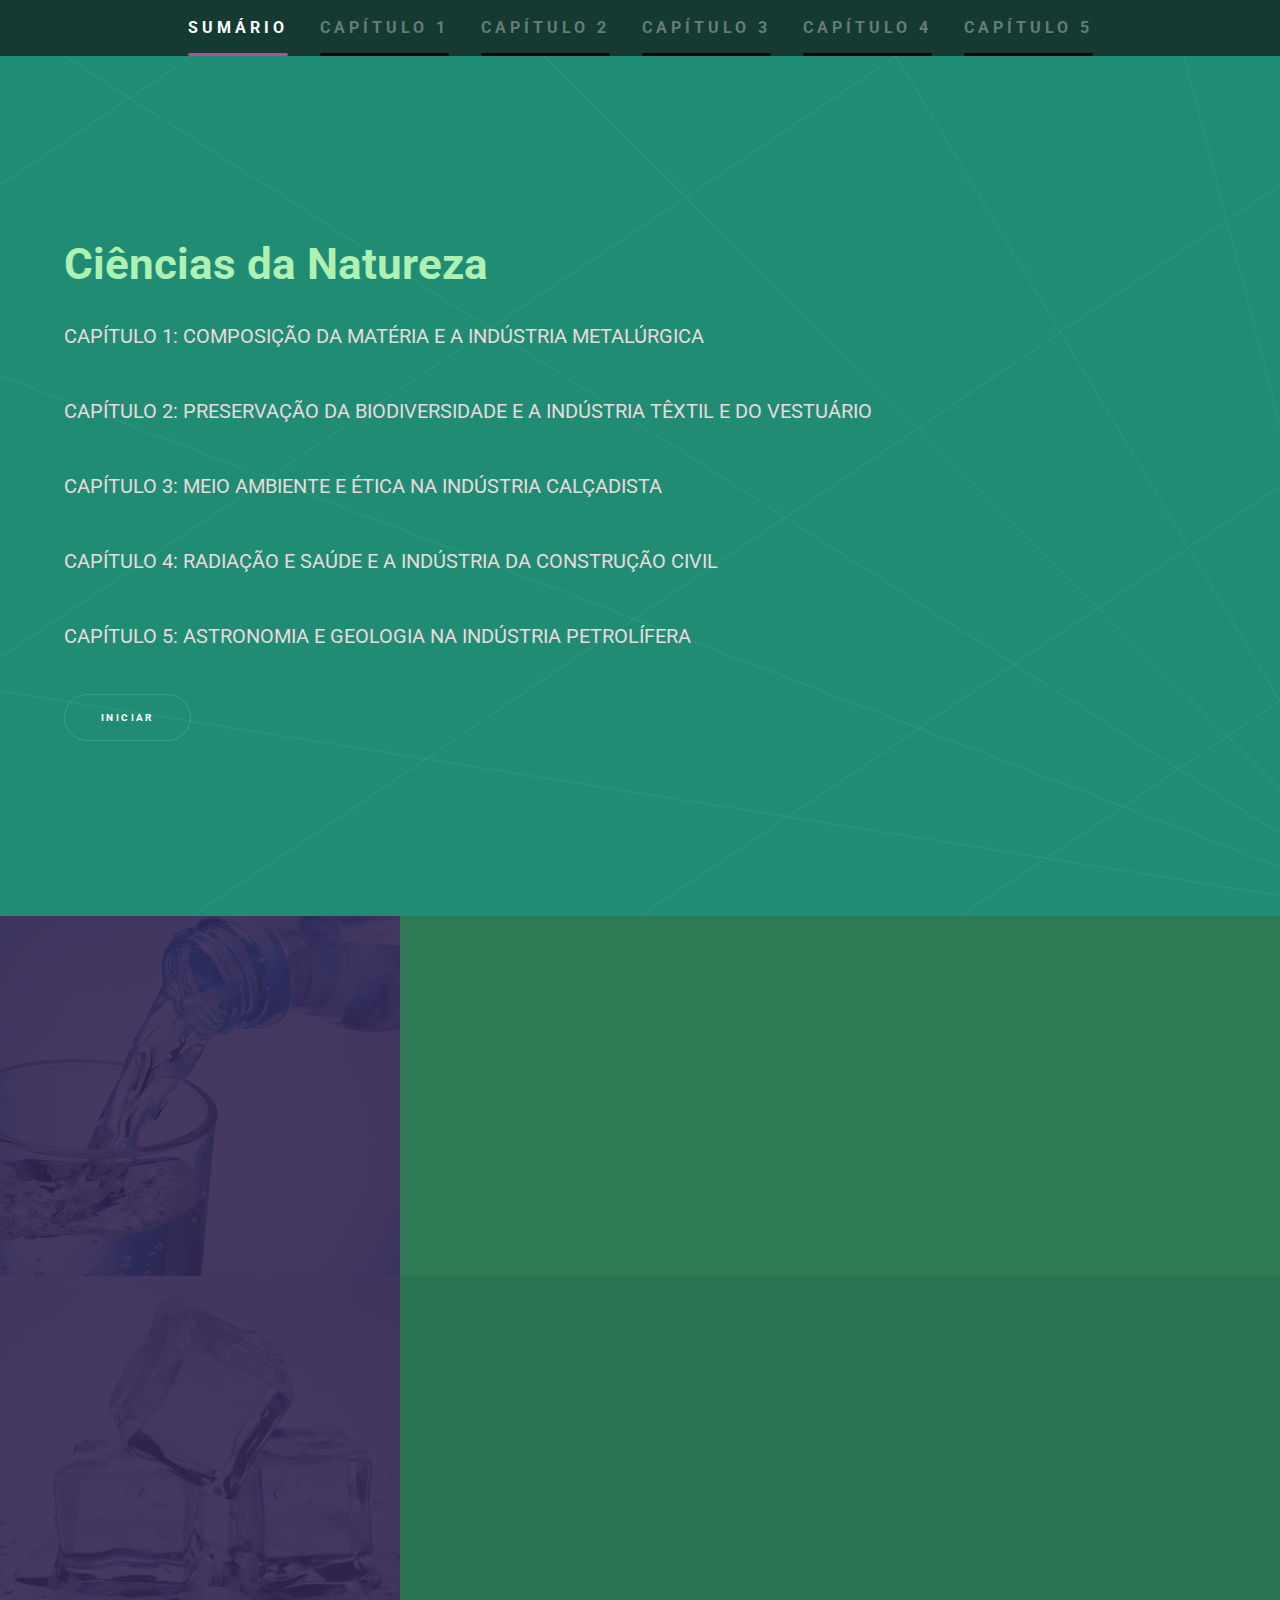
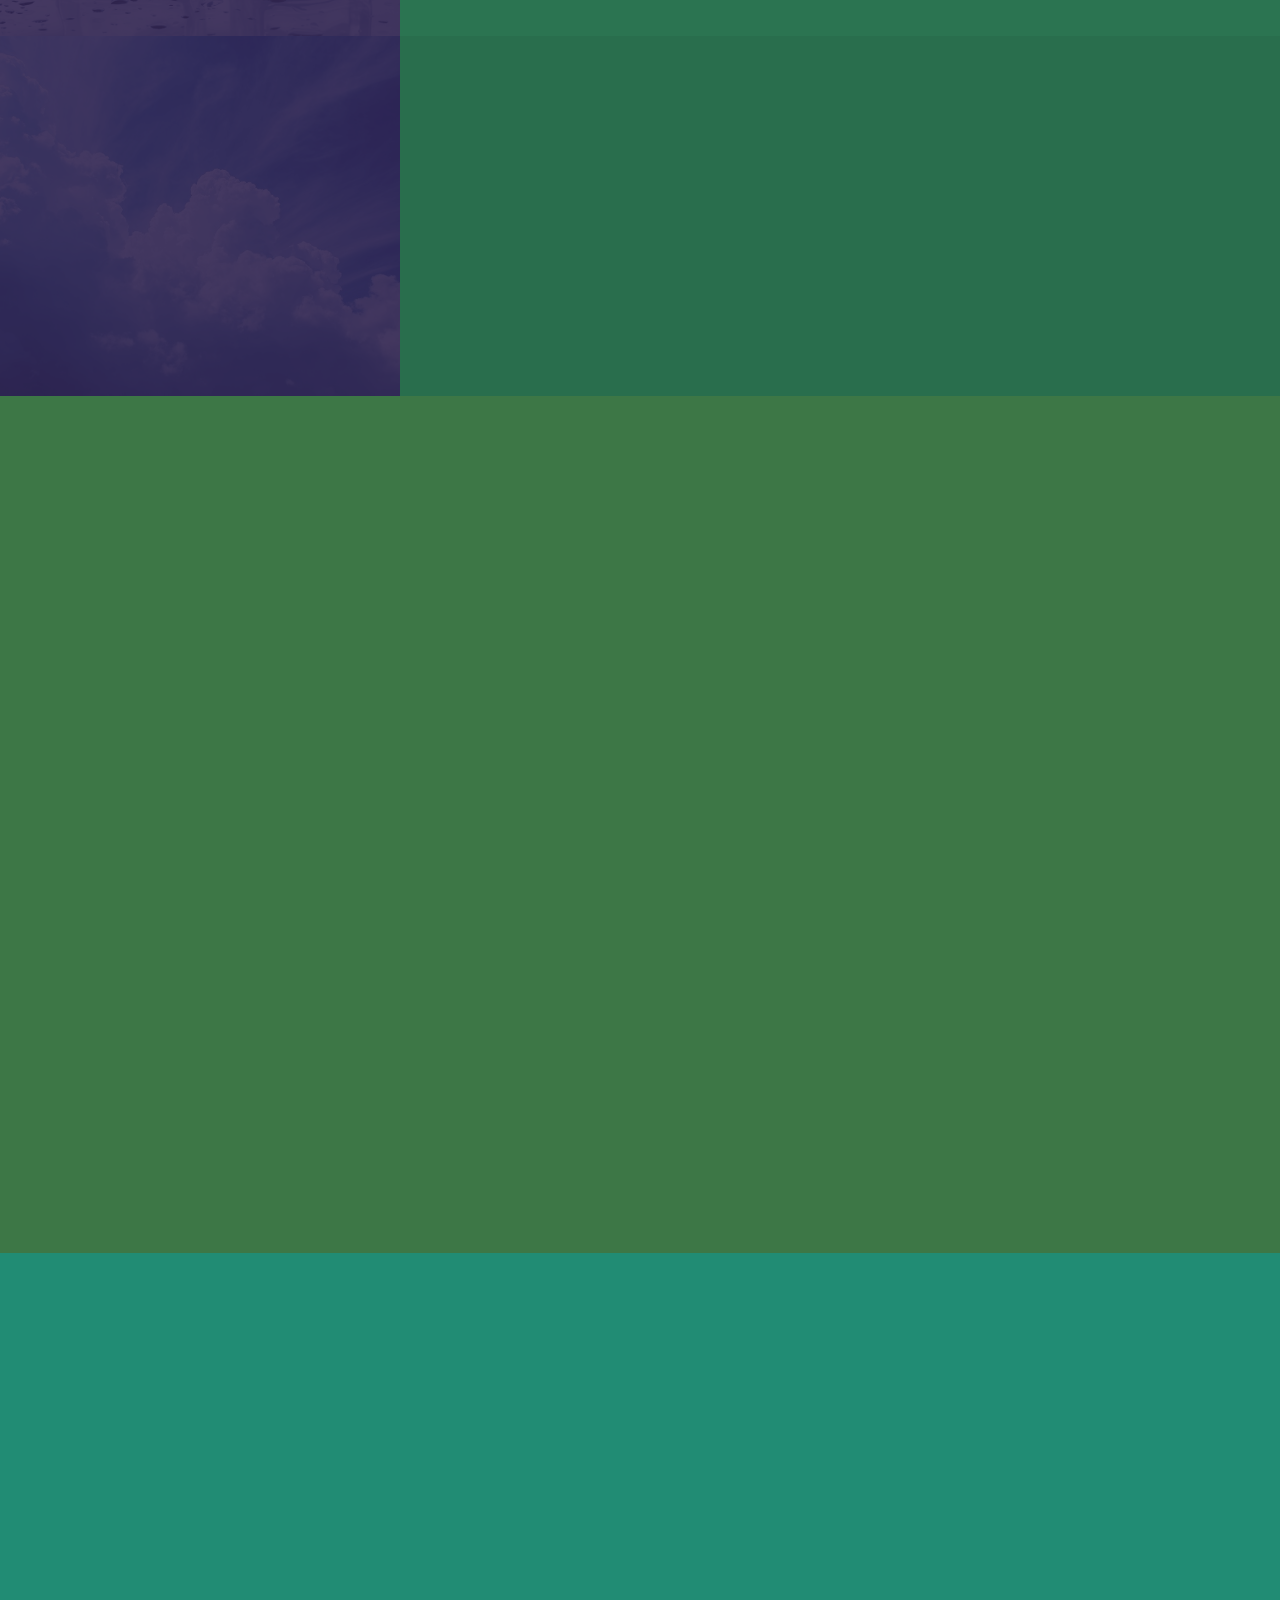
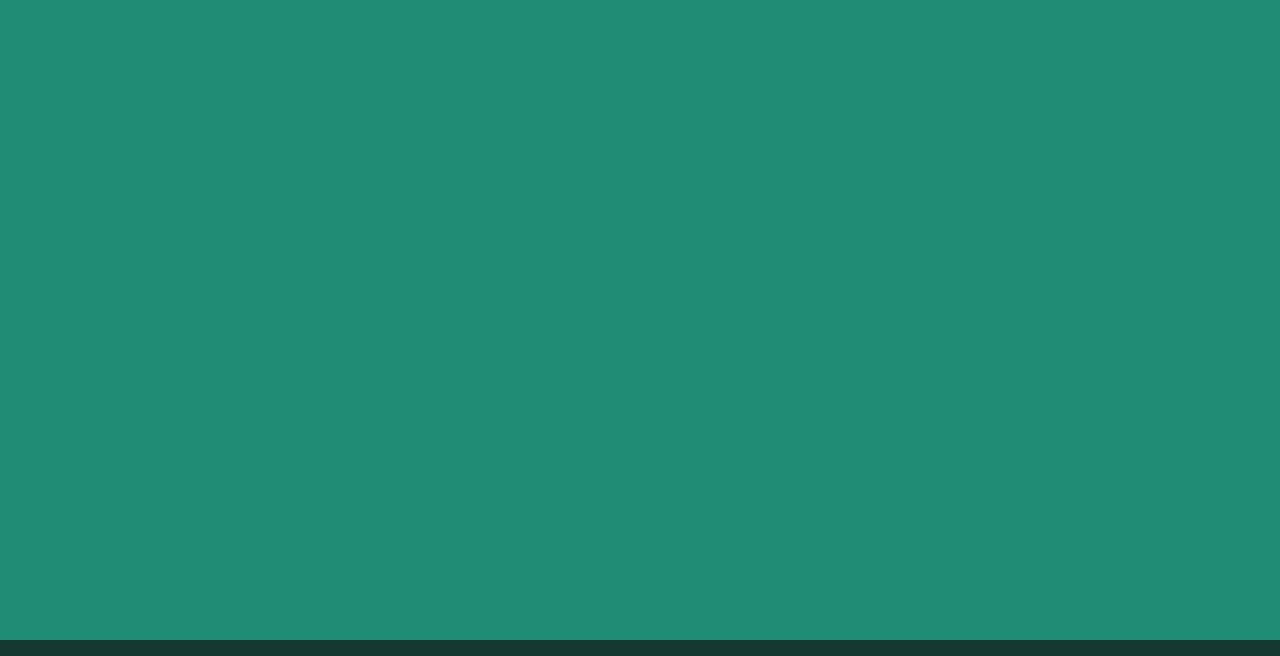
<file: index.html>
<!DOCTYPE html>

<html>

<head>
	<title>Ciências da Natureza</title>
	<meta charset="utf-8" />
	<meta name="viewport" content="width=device-width, initial-scale=1, user-scalable=no" />
	<link rel="stylesheet" href="assets/css/main.css" />
	<link href="https://fonts.googleapis.com/css2?family=Roboto:wght@500&display=swap" rel="stylesheet">


	<noscript>
		<link rel="stylesheet" href="assets/css/noscript.css" /></noscript>
</head>

<body class="is-preload">
	<!-- Sidebar -->
	<section id="sidebar">
		<div class="inner">
			<nav>
				<ul>
					<li><a href="#intro" style="font-size: medium;">Sumário</a></li>
					<li><a href="#one" style="font-size: medium;">Capítulo 1</a></li>
					<li><a href="#two" style="font-size: medium;">Capítulo 2</a></li>
					<li><a href="#three" style="font-size: medium;">Capítulo 3</a></li>
					<li><a href="#four" style="font-size: medium;">Capítulo 4</a></li>
					<li><a href="#five" style="font-size: medium;">Capítulo 5</a></li>
				</ul>
			</nav>
		</div>
	</section>

	<!-- Wrapper -->
	<div id="wrapper">
		<!-- Intro -->
		<section id="intro" class="wrapper style1 fullscreen fade-up">
			<div class="inner">
				<h1 style="color: #aef1b3;">Ciências da Natureza</h1>
				<p>CAPÍTULO 1: COMPOSIÇÃO DA MATÉRIA E A INDÚSTRIA METALÚRGICA</p>
				<p>
					CAPÍTULO 2: PRESERVAÇÃO DA BIODIVERSIDADE E A INDÚSTRIA TÊXTIL E DO
					VESTUÁRIO
				</p>
				<p>CAPÍTULO 3: MEIO AMBIENTE E ÉTICA NA INDÚSTRIA CALÇADISTA</p>
				<p>CAPÍTULO 4: RADIAÇÃO E SAÚDE E A INDÚSTRIA DA CONSTRUÇÃO CIVIL</p>
				<p>CAPÍTULO 5: ASTRONOMIA E GEOLOGIA NA INDÚSTRIA PETROLÍFERA</p>
				<ul class="actions">
					<li><a href="#one" class="button scrolly">Iniciar</a></li>
				</ul>
			</div>
		</section>

		<!-- One -->
		<section id="one" class="wrapper style2 spotlights">
			<section>
				<a href="#" class="image"><img src="images/pic01.jpg" alt="" data-position="center center" /></a>
				<div class="content">
					<div class="inner">
						<h2>Composição da matéria e a Indústria metalúrgica</h2>
						<p>
							A matéria é aquilo que existe, aquilo que forma as coisas e que
							pode ser observado como tal; é sempre constituída de partículas
							elementares com massa não-nula (como os átomos, e em escala
							menor, os prótons, nêutrons e elétrons).
						</p>
						<ul class="actions">
							<li><a href="generic.html" class="button">Ir para</a></li>
						</ul>
					</div>
				</div>
			</section>
			<section>
				<a href="#" class="image"><img src="images/pic02.jpg" alt="" data-position="top center" /></a>
				<div class="content">
					<div class="inner">
						<h2>Propriedades da Matéria</h2>
						<p>
							Tem oito propriedades gerais, isto é, oito características comuns a toda
							e qualquer porção de matéria: inércia, massa, extensão, impenetrabilidade,
							compressibilidade, elasticidade, divisibilidade e descontinuidade
						</p>
						<ul class="actions">
							<li><a href="generic.html" class="button">Ir para</a></li>
						</ul>
					</div>
				</div>
			</section>
			<section>
				<a href="#" class="image"><img src="images/pic03.jpg" alt="" data-position="25% 25%" /></a>
				<div class="content">
					<div class="inner">
						<h2>Inércia</h2>
						<p>
							A matéria conserva seu estado de repouso ou de movimento, a menos
							que uma força aja sobre ela. No jogo de sinuca, por exemplo, a bola só entra

							2
							em movimento quando impulsionada pelo jogador, e demora algum tempo até
							parar de novo.
						</p>
						<ul class="actions">
							<li><a href="generic.html" class="button">Ir para</a></li>
						</ul>
					</div>
				</div>
			</section>
		</section>

		<!-- Two -->
		<section id="two" class="wrapper style3 fade-up">
			<div class="inner">
				<h2>Capítulo 2: Preservação da Biodiversidade e a Indústria
					Têxtil e do vestuário</h2>
				<p><strong>Contextualizando</strong>
					A definição mais conhecida de biodiversidade foi definida pela
					Convenção sobre a Diversidade Biológica, assinada no Brasil, durante a Rio-
					92. Assim, a biodiversidade significa:
					&quot;a variabilidade de organismos vivos de todas as origens;
					compreendendo, dentre outros, os ecossistemas terrestres, marinhos e outros
					ecossistemas aquáticos e os complexos ecológicos de que fazem parte;
					compreendendo ainda a diversidade dentro de espécies, entre espécies e de
					ecossistemas&quot;.
					Todos os seres vivos estabelecem algum tipo de relação: habitat,
					alimentação, reprodução, proteção, etc.
					Importância: é essencial por garantir inúmeros processos naturais, tais
					como a reciclagem de nutrientes, manutenção de recursos hídricos e controle
					biológico de populações, sendo, portanto, fundamental para o equilíbrio dos
					ecossistemas.
				</p>
				<div class="features">
					<section>
						<span class="icon solid major fa-atom"></span>
						<h3>O valor da biodiversidade</h3>
						<p>
							Valor econômico: A biodiversidade oferece a matéria-prima para as
							indústrias, medicamentos e materiais de construção e uso doméstico, entre
							outros.
						</p>
					</section>
					<section>
						<span class="icon solid major fa-atom"></span>
						<h3>O valor ecológico</h3>
						<p>
							Manutenção do ciclo da água, proteção do solo,
							fertilidade do solo, reciclagem de nutrientes e fotossíntese
						</p>
					</section>
					<section>
						<span class="icon solid major fa-atom"></span>
						<h3>Valor ético e patrimonial</h3>
						<p>
							Dever do homem de respeitar as outras formas
							de vida.
						</p>
					</section>
					<section>
						<span class="icon solid major fa-atom"></span>
						<h3>PRATICANDO...REFLEXÃO E AÇÃO</h3>
						<p>
							<!-- Phasellus convallis elit id ullam corper amet et pulvinar. Duis
							aliquam turpis mauris, sed ultricies erat dapibus. -->
						</p>
					</section>
					<!-- <section>
						<span class="icon solid major fa-atom"></span>
						<h3>Urna quis bibendum</h3>
						<p>
							Phasellus convallis elit id ullam corper amet et pulvinar. Duis
							aliquam turpis mauris, sed ultricies erat dapibus.
						</p>
					</section>
					<section>
						<span class="icon solid major fa-atom"></span>
						<h3>Aliquam urna dapibus</h3>
						<p>
							Phasellus convallis elit id ullam corper amet et pulvinar. Duis
							aliquam turpis mauris, sed ultricies erat dapibus.
						</p>
					</section> -->
				</div>
				<ul class="actions">
					<li><a href="cap2.html" class="button">Ir para</a></li>
				</ul>
			</div>
		</section>

		<!-- Three -->
		<section id="three" class="wrapper style1 fade-up">
			<div class="inner">
				<h2>Capítulo 3: Meio Ambiente e ética na indústria calçadista</h2>
				<p>
					O crescimento populacional global desencadeou um aumento grande na
					produção industrial em larga escala. Diante disso, os recursos naturais vem
					sendo consumidos de forma desenfreada, causando grandes impactos nas
					populações animais e vegetais do planeta.
				</p>
				<ul class="actions">
					<li><a href="cap3.html" class="button">Ir para</a></li>
				</ul>
			</div>
		</section>
		<!-- Four -->
		<section id="four" class="wrapper style1 fade-up">
			<div class="inner">
				<h2>Capítulo 4: Radiação e saúde e a indústria da construção civil</h2>
				<p>
					<strong>CONTEXTUALIZANDO:</strong>
					Os fenômenos radioativos começaram a ser descobertos em 1896 pelo
					cientista francês Antoine Henri Becquerel (1852-1908). No entanto, as suas
					descobertas só foram possíveis graças aos estudos anteriores sobre os raios
					X.
				</p>
				<ul class="actions">
					<li><a href="cap4.html" class="button">Ir para</a></li>
				</ul>
			</div>
		</section>
		<!-- Five -->
		<section id="five" class="wrapper style1 fade-up">
			<div class="inner">
				<h2>Capítulo 5: Astronomia e geologia na indústria petrolífera</h2>
				<b>CONTEXTUALIZANDO</b>
				<p>
					Astronomia é a ciência que estuda o universo, numa tentativa de
					perceber a sua estrutura e evolução. A Geologia é a ciência que estuda a
					história e evolução do planeta Terra.
				</p>
				<ul class="actions">
					<li><a href="cap5.html" class="button">Ir para</a></li>
				</ul>
			</div>
		</section>
	</div>

	<!-- Scripts -->
	<script src="assets/js/jquery.min.js"></script>
	<script src="assets/js/jquery.scrollex.min.js"></script>
	<script src="assets/js/jquery.scrolly.min.js"></script>
	<script src="assets/js/browser.min.js"></script>
	<script src="assets/js/breakpoints.min.js"></script>
	<script src="assets/js/util.js"></script>
	<script src="assets/js/main.js"></script>
</body>

</html>
</file>
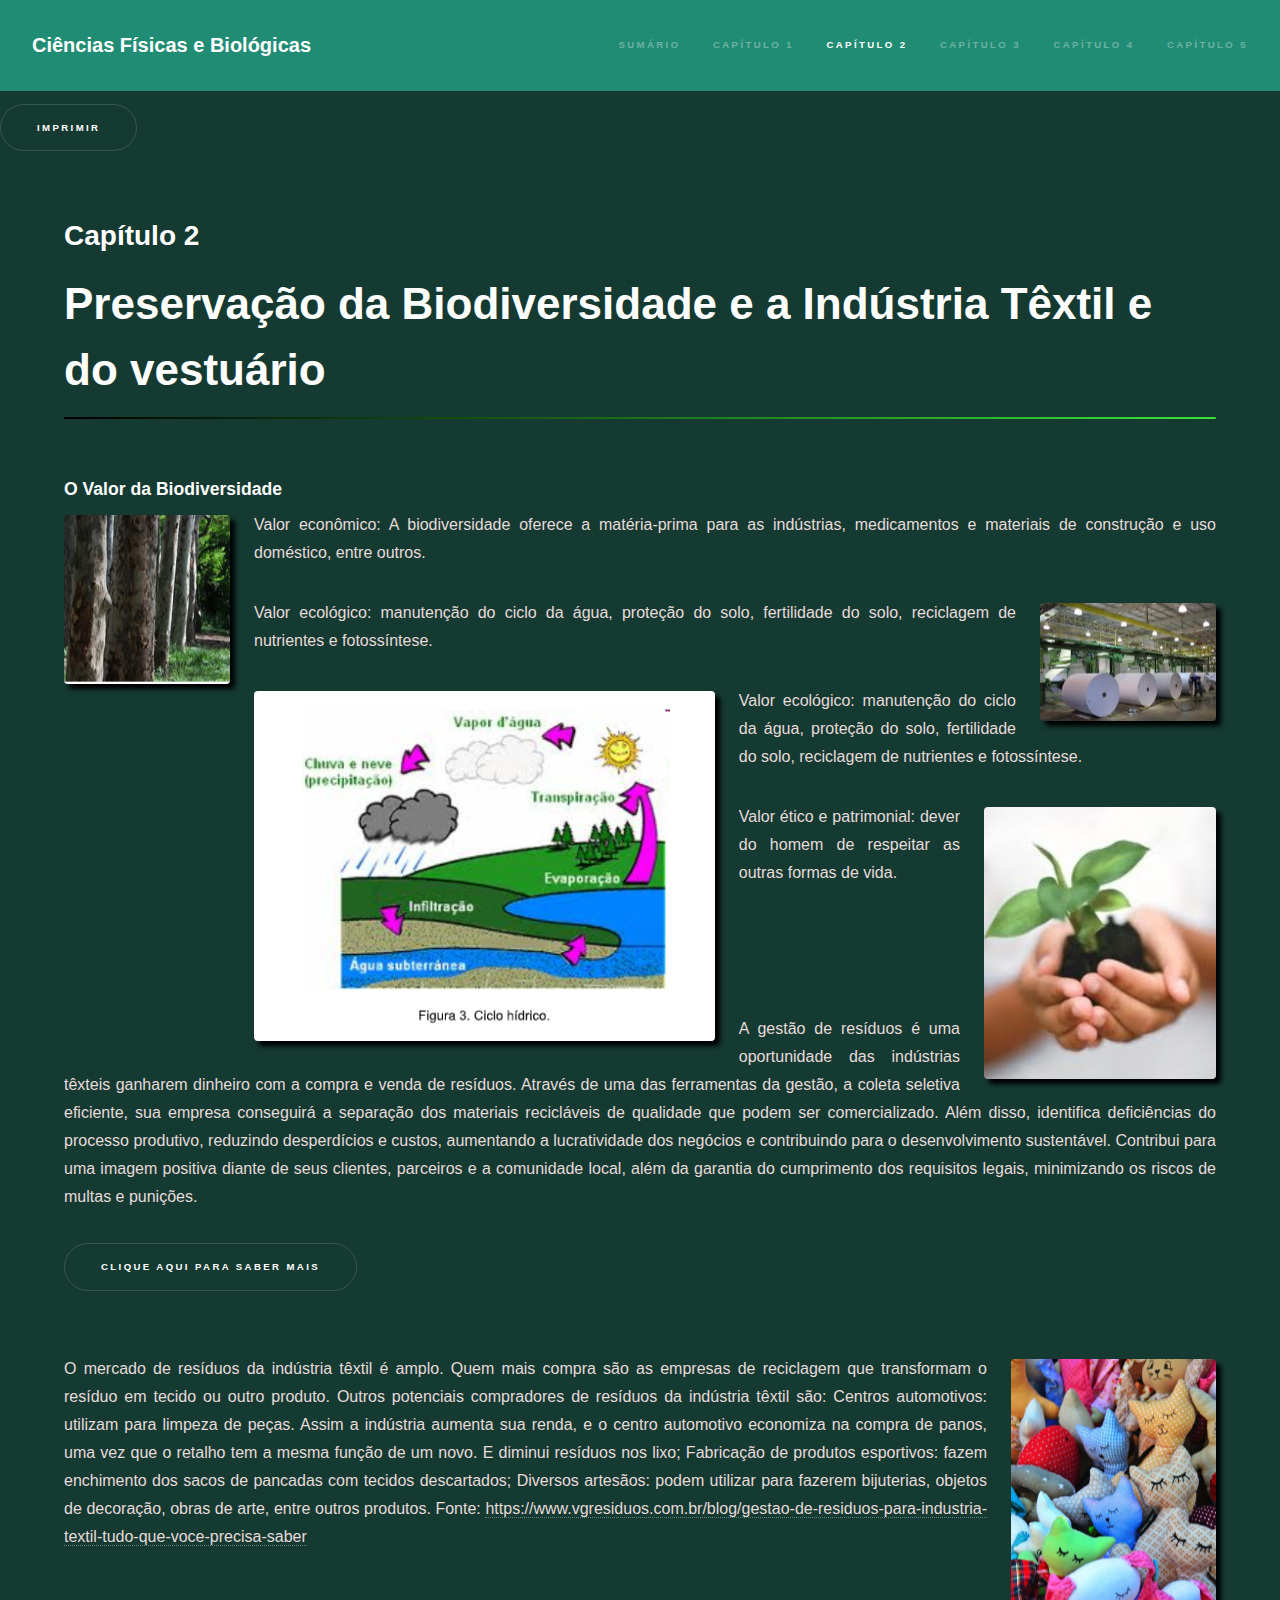
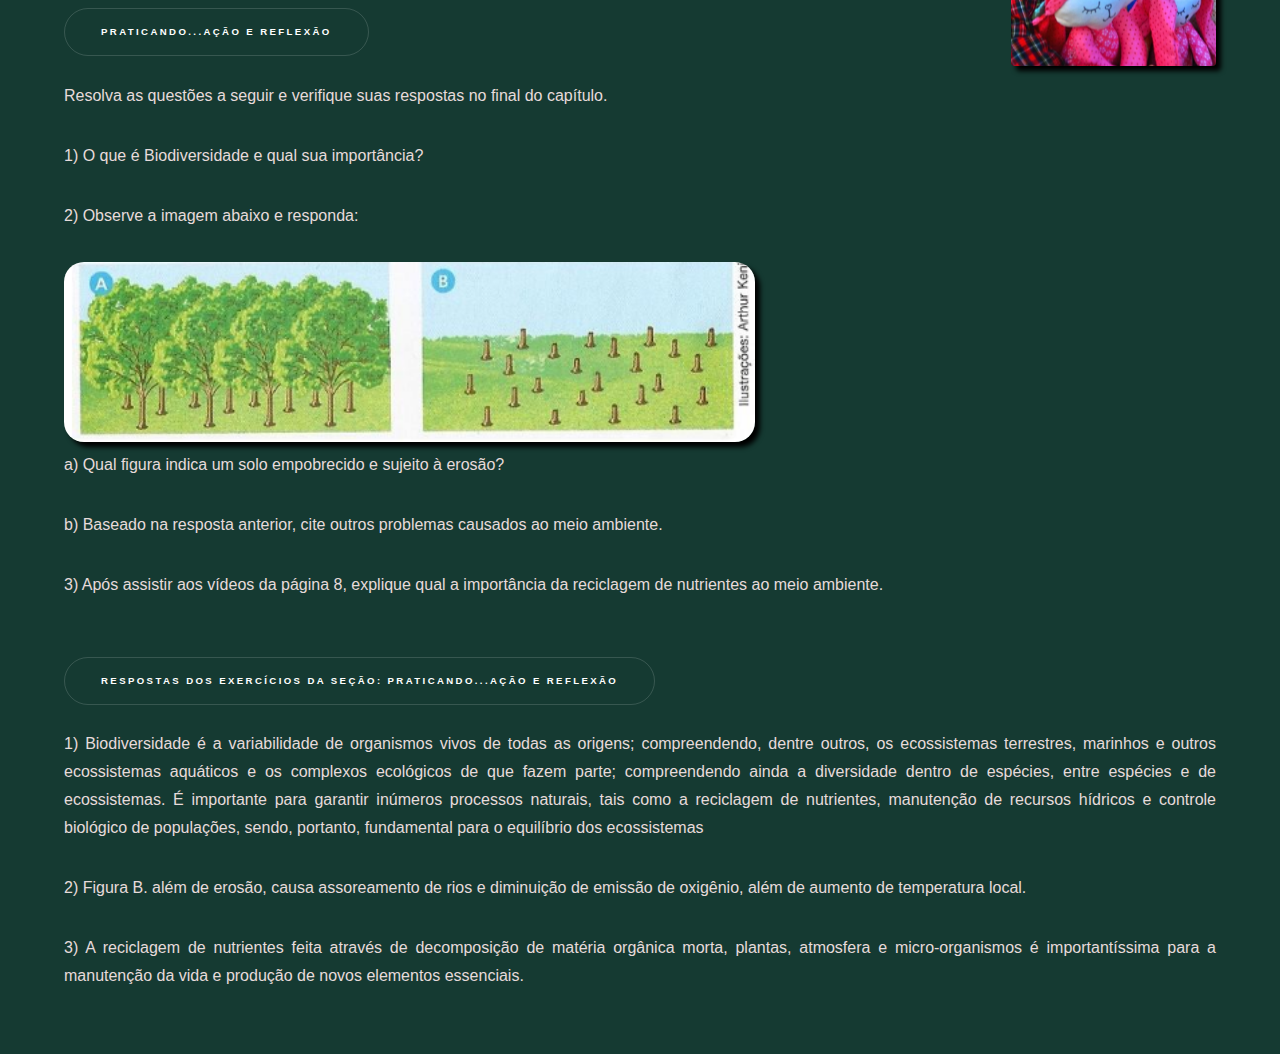
<file: cap2.html>
<!DOCTYPE HTML>
<!--
	Hyperspace by HTML5 UP
	html5up.net | @ajlkn
	Free for personal and commercial use under the CCA 3.0 license (html5up.net/license)
-->
<html>

<head>
	<title>Ciências da Natureza</title>
	<meta charset="utf-8" />
	<meta name="viewport" content="width=device-width, initial-scale=1, user-scalable=no" />
	<link rel="stylesheet" href="assets/css/main.css" />
	<noscript>
		<link rel="stylesheet" href="assets/css/noscript.css" /></noscript>
</head>

<body class="is-preload">

	<!-- Header -->
	<header id="header">
		<a href="index.html" class="title">Ciências Físicas e Biológicas</a>
		<nav>
			<ul>
				<li><a href="index.html">Sumário</a></li>
				<li><a href="generic.html">Capítulo 1</a></li>
				<li><a href="cap2.html" class="active">Capítulo 2</a></li>
				<li><a href="cap3.html">Capítulo 3</a></li>
				<li><a href="cap4.html">Capítulo 4</a></li>
				<li><a href="cap5.html">Capítulo 5</a></li>
			</ul>
		</nav>
	</header>

	<!-- Wrapper -->
	<div id="wrapper">
		<input type="button" style="margin-top: 1vw;" value="Imprimir" onClick="window.print()" />
		<!-- Main -->
		<section id="main" class="wrapper">
			<div class="inner">
				<h2>Capítulo 2</h2>
				<h1 class="major">Preservação da Biodiversidade e a Indústria
					Têxtil e do vestuário</h1>


				<h3>O Valor da Biodiversidade
				</h3>
				<p><span class="image left"><img src="images/Sem título.png"
							alt="Figuras 1 e 2. Fabricação do Papel" /></span>Valor econômico: A
					biodiversidade oferece a matéria-prima para as
					indústrias, medicamentos e materiais de construção e uso doméstico, entre
					outros.</p>
				<p><span class="image right"><img src="images/Sem título2.png"
							alt="Figuras 1 e 2. Fabricação do Papel" /></span>Valor ecológico: manutenção do ciclo da
					água, proteção do solo,
					fertilidade do solo, reciclagem de nutrientes e fotossíntese.</p>
				<p><span class="image left"><img src="images/Sem título3.png"
							alt="Figuras 1 e 2. Fabricação do Papel" /></span>Valor ecológico: manutenção do ciclo da
					água, proteção do solo,
					fertilidade do solo, reciclagem de nutrientes e fotossíntese.</p>
				<p><span class="image right"><img src="images/Sem título4.png"
							alt="Figuras 1 e 2. Fabricação do Papel" /></span>Valor ético e patrimonial: dever do homem
					de respeitar as outras formas
					de vida.</p>
				<div style="margin-top: 10vw;">


				</div>
				<p>A gestão de resíduos é uma oportunidade das indústrias têxteis
					ganharem dinheiro com a compra e venda de resíduos.


					Através de uma das ferramentas da gestão, a coleta seletiva eficiente,
					sua empresa conseguirá a separação dos materiais recicláveis de qualidade
					que podem ser comercializado.
					Além disso, identifica deficiências do processo produtivo, reduzindo
					desperdícios e custos, aumentando a lucratividade dos negócios e contribuindo
					para o desenvolvimento sustentável.
					Contribui para uma imagem positiva diante de seus clientes, parceiros e
					a comunidade local, além da garantia do cumprimento dos requisitos legais,
					minimizando os riscos de multas e punições.</p>
				<a type="button" class="button"
					href="https://www.vgresiduos.com.br/blog/gestao-de-residuos-para-industria-textil-tudo-que-voce-precisa-saber/">Clique
					aqui para saber mais</a>

				<div style="margin-top: 5vw;">

					<p><span class="image right"><img src="images/Sem título5.png" alt="Figura 10. Confecção de bonecas de
								pano com retalhos." /></span></p>
					<p>
						O mercado de resíduos da indústria têxtil é amplo. Quem mais compra
						são as empresas de reciclagem que transformam o resíduo em tecido ou outro
						produto.
						Outros potenciais compradores de resíduos da indústria têxtil são:
						Centros automotivos: utilizam para limpeza de peças. Assim a indústria
						aumenta sua renda, e o centro automotivo economiza na compra de panos,
						uma vez que o retalho tem a mesma função de um novo. E diminui resíduos
						nos lixo; Fabricação de produtos esportivos: fazem enchimento dos sacos de
						pancadas com tecidos descartados;
						Diversos artesãos: podem utilizar para fazerem bijuterias, objetos de
						decoração, obras de arte, entre outros produtos.
						Fonte:
						<a
							href="https://www.vgresiduos.com.br/blog/gestao-de-residuos-para-industria-textil-tudo-que-voce-precisa-saber">https://www.vgresiduos.com.br/blog/gestao-de-residuos-para-industria-textil-tudo-que-voce-precisa-saber</a>
					</p>
				</div>
				<button style="margin-top: 2vw;">PRATICANDO...AÇÃO E REFLEXÃO</button>
				<div style="margin-top: 2vw;">
					<p>Resolva as questões a seguir e verifique suas respostas no final do
						capítulo.</p>
					<p>1) O que é Biodiversidade e qual sua importância?</p>
					<p>2) Observe a imagem abaixo e responda:</p>
					<img style="width: 60%;" src="images/Sem título6.png" alt="">
					<p>a) Qual figura indica um solo empobrecido e sujeito à erosão?</p>
					<p>b) Baseado na resposta anterior, cite outros problemas causados ao meio ambiente.</p>
					<p>3) Após assistir aos vídeos da página 8, explique qual a importância da
						reciclagem de nutrientes ao meio ambiente.</p>
				</div>

				<div>
					<button style="margin-top: 2vw; margin-bottom: 2vw; ">RESPOSTAS DOS EXERCÍCIOS DA SEÇÃO:
						PRATICANDO...AÇÃO
						E REFLEXÃO</button>

					<p>1) Biodiversidade é a variabilidade de organismos vivos de todas as
						origens; compreendendo, dentre outros, os ecossistemas terrestres, marinhos
						e outros ecossistemas aquáticos e os complexos ecológicos de que fazem
						parte; compreendendo ainda a diversidade dentro de espécies, entre espécies
						e de ecossistemas. É importante para garantir inúmeros processos naturais,
						tais como a reciclagem de nutrientes, manutenção de recursos hídricos e
						controle biológico de populações, sendo, portanto, fundamental para o
						equilíbrio dos ecossistemas</p>
					<p>2) Figura B. além de erosão, causa assoreamento de rios e diminuição
						de emissão de oxigênio, além de aumento de temperatura local.</p>
					<p>3) A reciclagem de nutrientes feita através de decomposição de matéria
						orgânica morta, plantas, atmosfera e micro-organismos é importantíssima para
						a manutenção da vida e produção de novos elementos essenciais.</p>


				</div>
		</section>

	</div>
	</section>

	</div>

	<!-- Scripts -->
	<script src="assets/js/jquery.min.js"></script>
	<script src="assets/js/jquery.scrollex.min.js"></script>
	<script src="assets/js/jquery.scrolly.min.js"></script>
	<script src="assets/js/browser.min.js"></script>
	<script src="assets/js/breakpoints.min.js"></script>
	<script src="assets/js/util.js"></script>
	<script src="assets/js/main.js"></script>

</body>

</html>
</file>
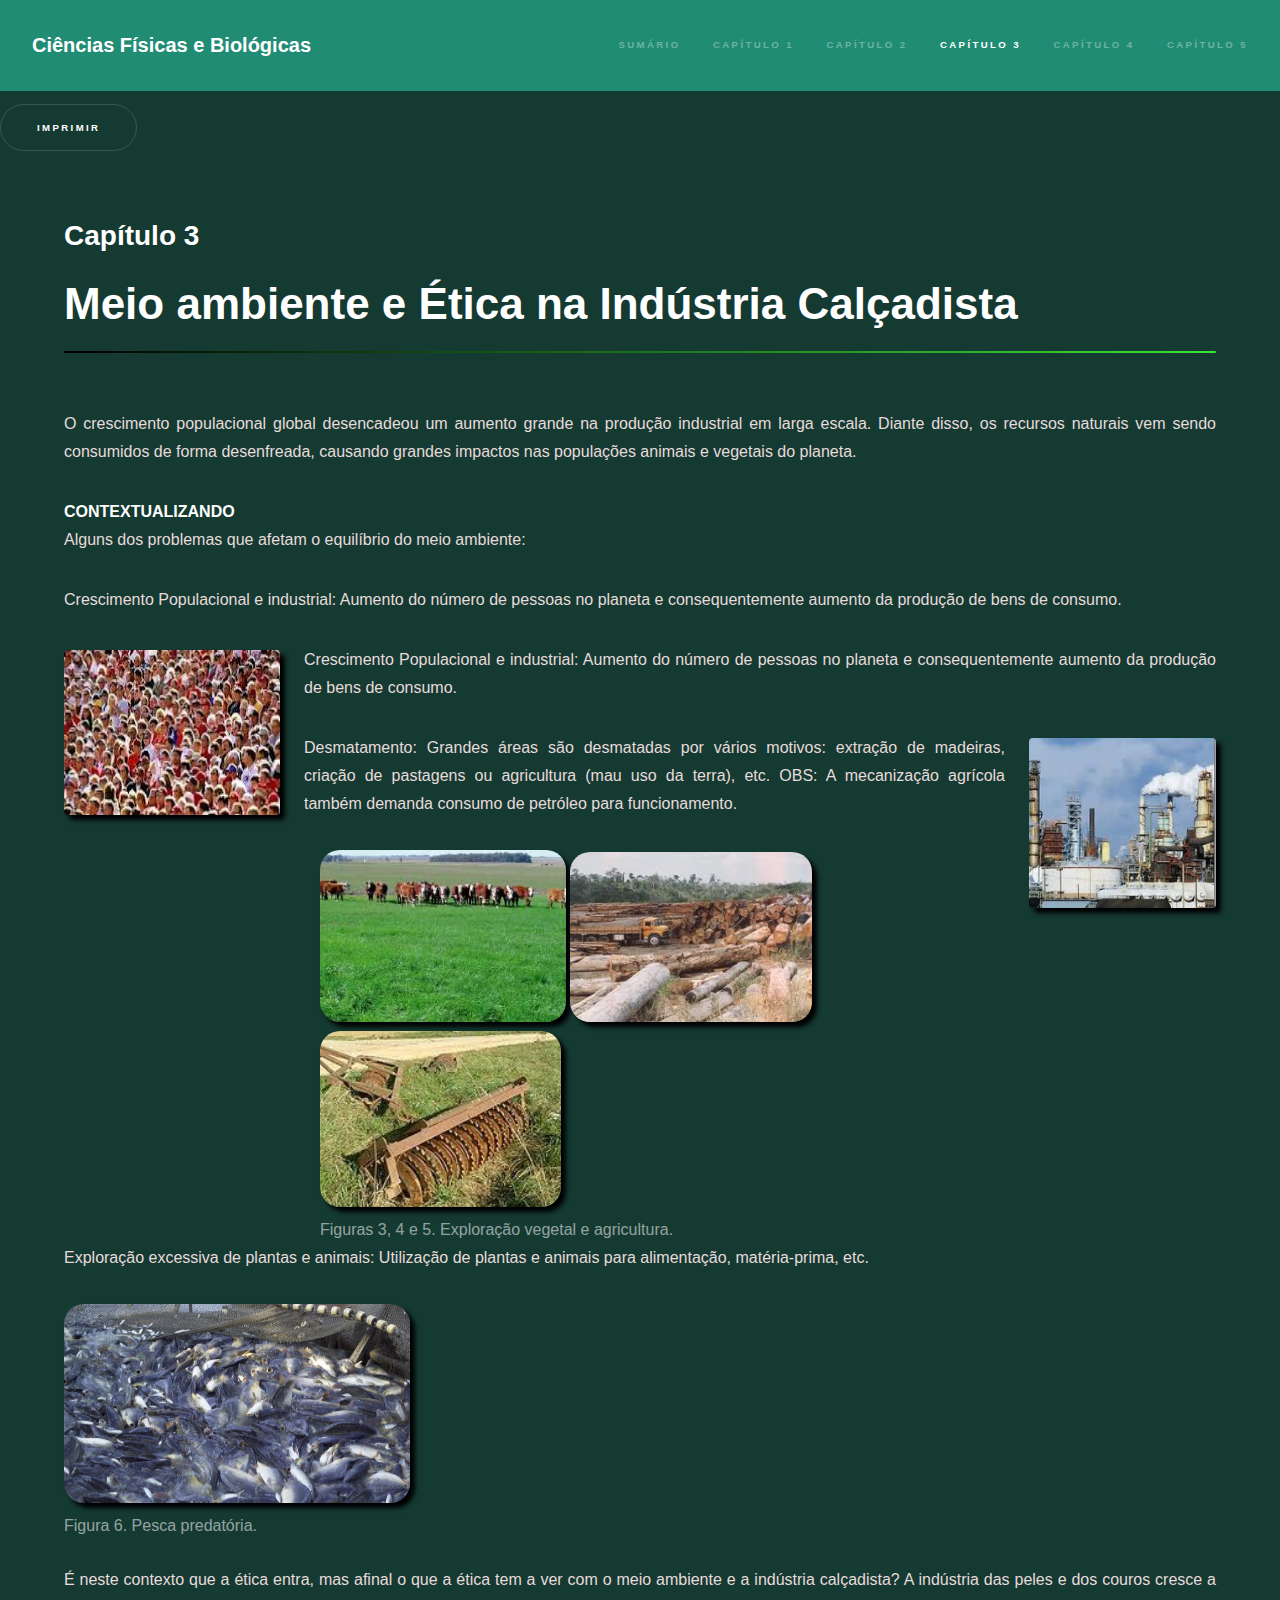
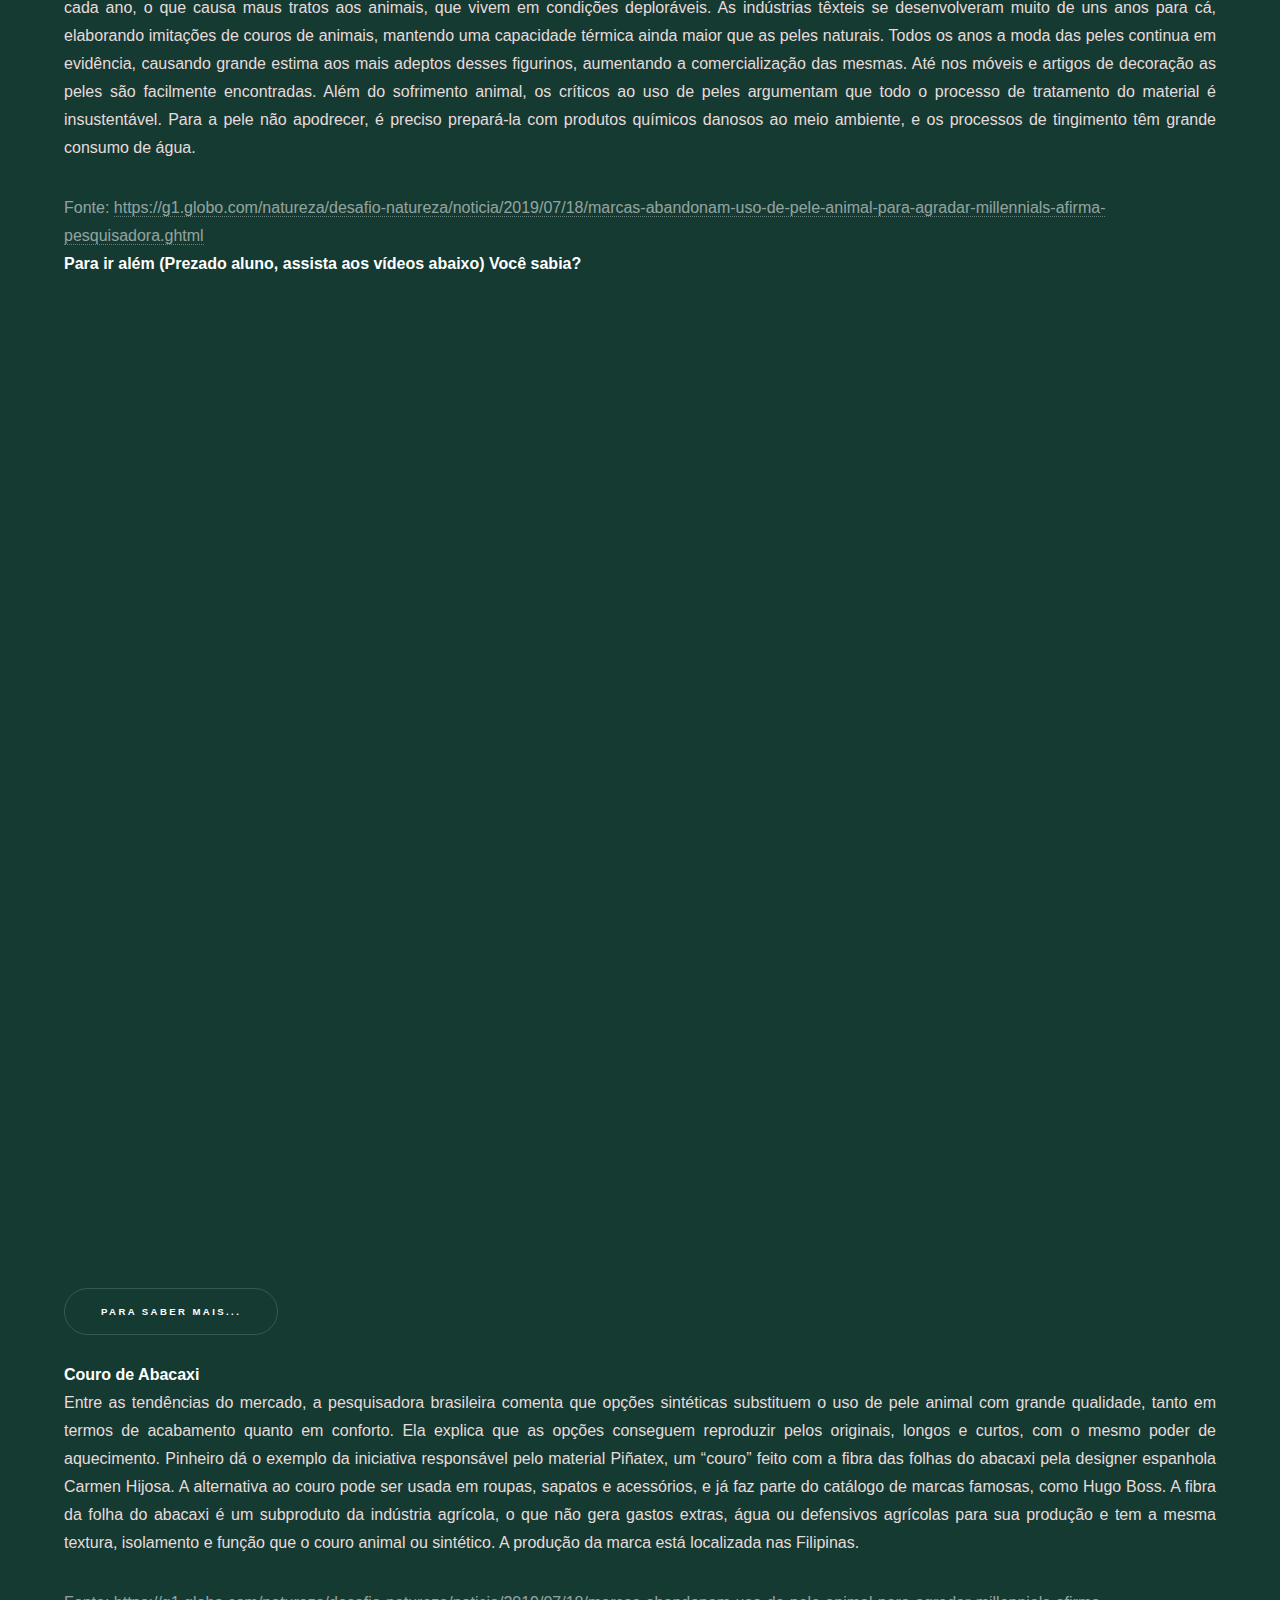
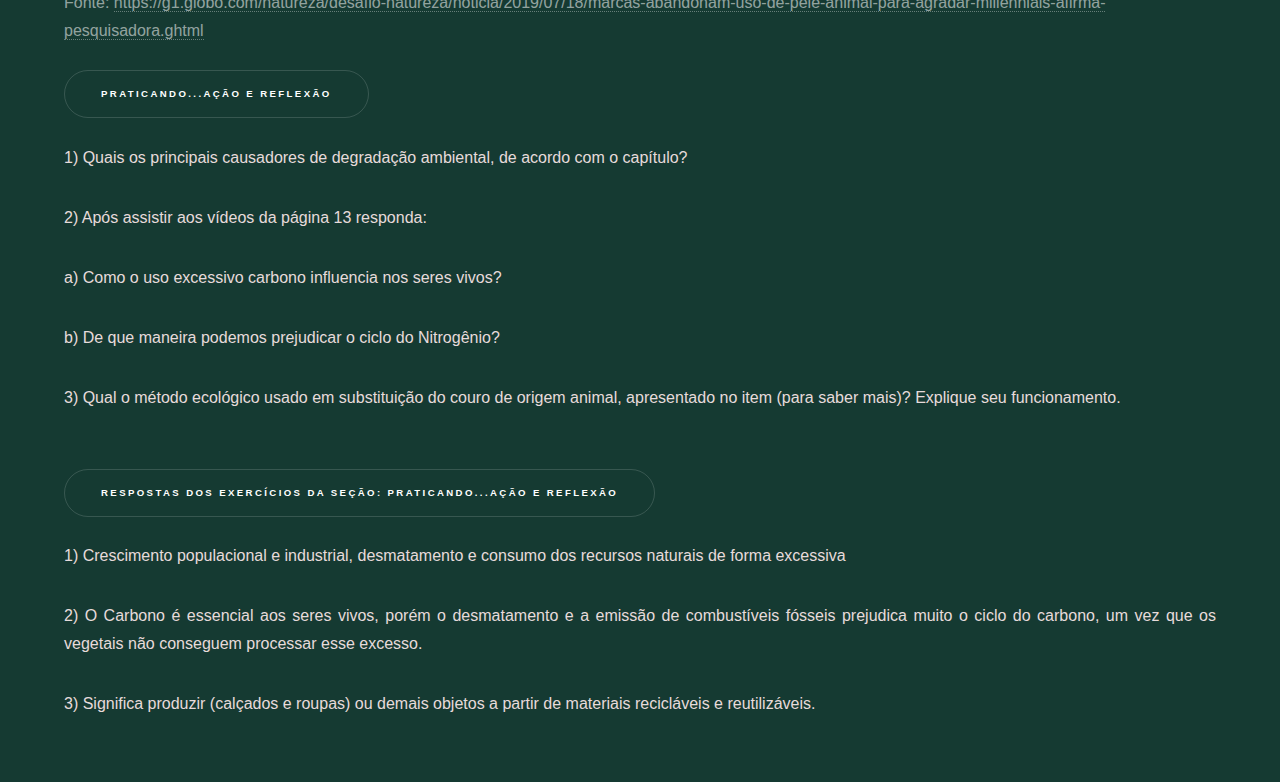
<file: cap3.html>
<!DOCTYPE HTML>

<html>

<head>
	<title>Ciências da Natureza</title>
	<meta charset="utf-8" />
	<meta name="viewport" content="width=device-width, initial-scale=1, user-scalable=no" />
	<link rel="stylesheet" href="assets/css/main.css" />
	<noscript>
		<link rel="stylesheet" href="assets/css/noscript.css" /></noscript>
</head>

<body class="is-preload">

	<!-- Header -->
	<header id="header">
		<a href="index.html" class="title">Ciências Físicas e Biológicas</a>
		<nav>
			<ul>
				<li><a href="index.html">Sumário</a></li>
				<li><a href="generic.html">Capítulo 1</a></li>
				<li><a href="cap2.html">Capítulo 2</a></li>
				<li><a href="cap3.html" class="active">Capítulo 3</a></li>
				<li><a href="cap4.html">Capítulo 4</a></li>
				<li><a href="cap5.html">Capítulo 5</a></li>
			</ul>
		</nav>
	</header>

	<!-- Wrapper -->
	<div id="wrapper">
		<input type="button" style="margin-top: 1vw;" value="Imprimir" onClick="window.print()" />
		<!-- Main -->
		<section id="main" class="wrapper">
			<div class="inner">
				<h2>Capítulo 3</h2>
				<h1 class="major">Meio ambiente e Ética na Indústria Calçadista</h1>


				<div>
					<p>O crescimento populacional global desencadeou um aumento grande na
						produção industrial em larga escala. Diante disso, os recursos naturais vem
						sendo consumidos de forma desenfreada, causando grandes impactos nas
						populações animais e vegetais do planeta.</p>
					<strong>CONTEXTUALIZANDO</strong>
					<p>Alguns dos problemas que afetam o equilíbrio do meio ambiente:</p>
					<p>Crescimento Populacional e industrial: Aumento do número de pessoas
						no planeta e consequentemente aumento da produção de bens de consumo.</p>
				</div>


				<p><span class="image left"><img src="images/Sem título7.png"
							alt="Figuras 1 e 2. Fabricação do Papel" /></span>Crescimento Populacional e industrial:
					Aumento do número de pessoas
					no planeta e consequentemente aumento da produção de bens de consumo.</p>
				<p><span class="image right"><img src="images/Sem título8.png"></span>Desmatamento: Grandes áreas são
					desmatadas por vários motivos:
					extração de madeiras, criação de pastagens ou agricultura (mau uso da terra),
					etc.
					OBS: A mecanização agrícola também demanda consumo de petróleo
					para funcionamento.</p>

				<div style="margin-left:20vw">
					<img src="images/image1.png" alt="">
					<img src="images/image2.png" alt="">
					<img src="images/image3.png" alt="">
				</div>
				<span style="margin-left: 20vw;">Figuras 3, 4 e 5. Exploração vegetal e agricultura.</span>


				<p>Exploração excessiva de plantas e animais: Utilização de plantas e animais
					para alimentação, matéria-prima, etc.</p>
				<div>
					<img src="images/image4.png" alt="">
				</div>
				<span>Figura 6. Pesca predatória.</span>
				<p style="margin-top:2vw ;">É neste contexto que a ética entra, mas afinal o que a ética tem a ver
					com o meio ambiente e a indústria calçadista?
					A indústria das peles e dos couros cresce a cada ano, o que causa maus
					tratos aos animais, que vivem em condições deploráveis. As indústrias têxteis
					se desenvolveram muito de uns anos para cá, elaborando imitações de couros
					de animais, mantendo uma capacidade térmica ainda maior que as peles
					naturais.
					Todos os anos a moda das peles continua em evidência, causando
					grande estima aos mais adeptos desses figurinos, aumentando a
					comercialização das mesmas. Até nos móveis e artigos de decoração as peles
					são facilmente encontradas.
					Além do sofrimento animal, os críticos ao uso de peles argumentam que todo
					o processo de tratamento do material é insustentável. Para a pele não apodrecer, é
					preciso prepará-la com produtos químicos danosos ao meio ambiente, e os
					processos de tingimento têm grande consumo de água.</p>
				Fonte: <a
					href="https://g1.globo.com/natureza/desafio-natureza/noticia/2019/07/18/marcas-abandonam-uso-de-pele-animal-para-agradar-millennials-afirma-pesquisadora.ghtml">https://g1.globo.com/natureza/desafio-natureza/noticia/2019/07/18/marcas-abandonam-uso-de-pele-animal-para-agradar-millennials-afirma-pesquisadora.ghtml</a>

				<p><b>Para ir além (Prezado aluno, assista aos vídeos abaixo)

						Você sabia?</b></p>
				<div class="video">
					<iframe class="video"
						src="https://drive.google.com/file/d/1Kii37Uz3Zy7hyzOx8Kk-OWDRdTfJtjjr/preview" width="640"
						height="480"></iframe>
				</div>
				<div class="video">
					<iframe class="video"
						src="https://drive.google.com/file/d/1ylzXhjXkknZyuRWpe9tajBrKOa9K1vd2/preview" width="640"
						height="480"></iframe>
				</div>


				<a type="button" class="button">Para saber mais...</a>

				<div style="margin-top: 2vw;">
					<strong>Couro de Abacaxi</strong>
					<p>Entre as tendências do mercado, a pesquisadora brasileira comenta que
						opções sintéticas substituem o uso de pele animal com grande qualidade, tanto
						em termos de acabamento quanto em conforto. Ela explica que as opções
						conseguem reproduzir pelos originais, longos e curtos, com o mesmo poder de
						aquecimento.
						Pinheiro dá o exemplo da iniciativa responsável pelo material Piñatex,
						um “couro” feito com a fibra das folhas do abacaxi pela designer espanhola
						Carmen Hijosa. A alternativa ao couro pode ser usada em roupas, sapatos e
						acessórios, e já faz parte do catálogo de marcas famosas, como Hugo Boss.
						A fibra da folha do abacaxi é um subproduto da indústria agrícola, o que
						não gera gastos extras, água ou defensivos agrícolas para sua produção e tem
						a mesma textura, isolamento e função que o couro animal ou sintético. A
						produção da marca está localizada nas Filipinas.</p>

					Fonte: <a
						href="https://g1.globo.com/natureza/desafio-natureza/noticia/2019/07/18/marcas-abandonam-uso-de-pele-animal-para-agradar-millennials-afirma-pesquisadora.ghtml">https://g1.globo.com/natureza/desafio-natureza/noticia/2019/07/18/marcas-abandonam-uso-de-pele-animal-para-agradar-millennials-afirma-pesquisadora.ghtml</a>
				</div>
				<button style="margin-top: 2vw;">PRATICANDO...AÇÃO E REFLEXÃO</button>
				<p style="margin-top: 2vw;">1) Quais os principais causadores de degradação ambiental, de acordo
					com o capítulo?</p>

				<p>2) Após assistir aos vídeos da página 13 responda:</p>
				<p> a) Como o uso excessivo carbono influencia nos seres vivos?</p>
				<p>b) De que maneira podemos prejudicar o ciclo do Nitrogênio?</p>
				<p>3) Qual o método ecológico usado em substituição do couro de origem
					animal, apresentado no item (para saber mais)? Explique seu funcionamento.</p>

				<button style="margin-top: 2vw;">RESPOSTAS DOS EXERCÍCIOS DA SEÇÃO: PRATICANDO...AÇÃO
					E REFLEXÃO</button>

				<p style="margin-top: 2vw;">1) Crescimento populacional e industrial, desmatamento e consumo dos
					recursos naturais de forma excessiva</p>
				<p>2) O Carbono é essencial aos seres vivos, porém o desmatamento e a
					emissão de combustíveis fósseis prejudica muito o ciclo do carbono, um vez
					que os vegetais não conseguem processar esse excesso.</p>
				<p>3) Significa produzir (calçados e roupas) ou demais objetos a partir de
					materiais recicláveis e reutilizáveis.</p>















			</div>
		</section>

	</div>

	<!-- Scripts -->
	<script src="assets/js/jquery.min.js"></script>
	<script src="assets/js/jquery.scrollex.min.js"></script>
	<script src="assets/js/jquery.scrolly.min.js"></script>
	<script src="assets/js/browser.min.js"></script>
	<script src="assets/js/breakpoints.min.js"></script>
	<script src="assets/js/util.js"></script>
	<script src="assets/js/main.js"></script>

</body>

</html>
</file>
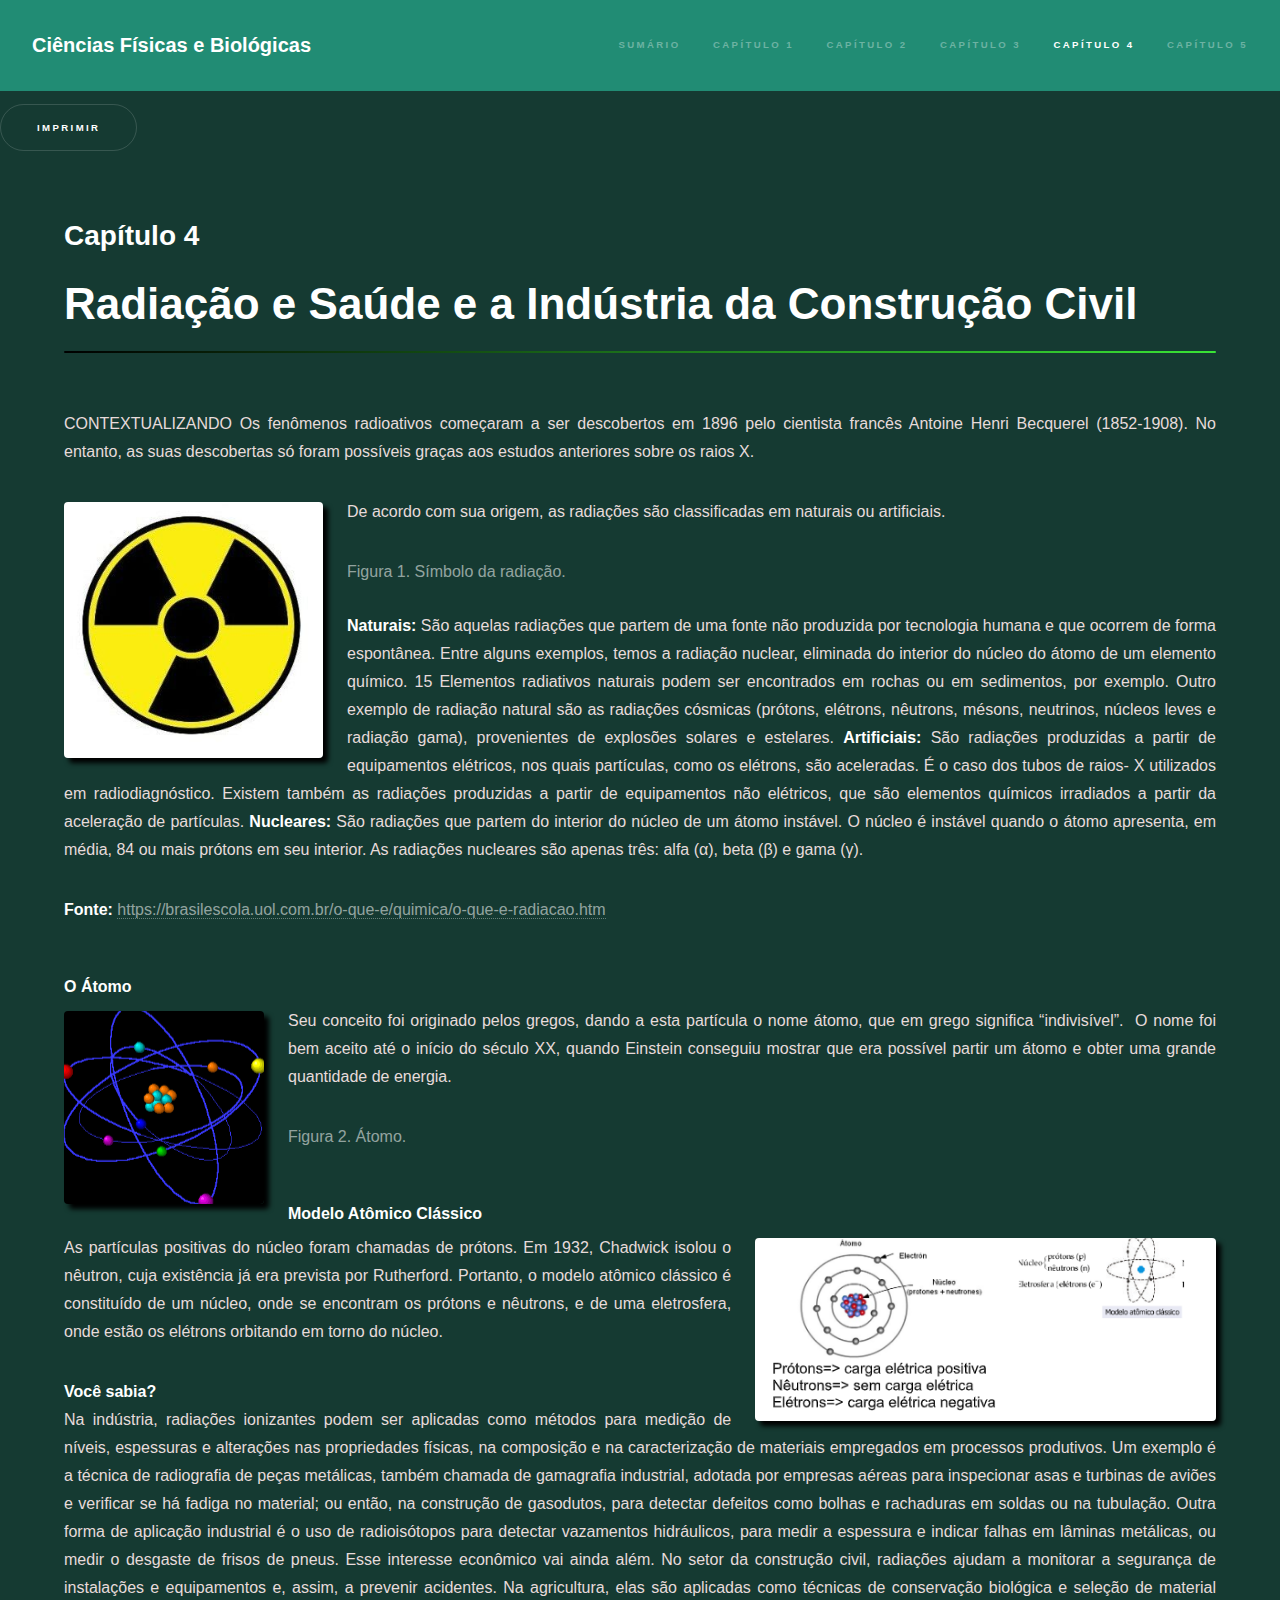
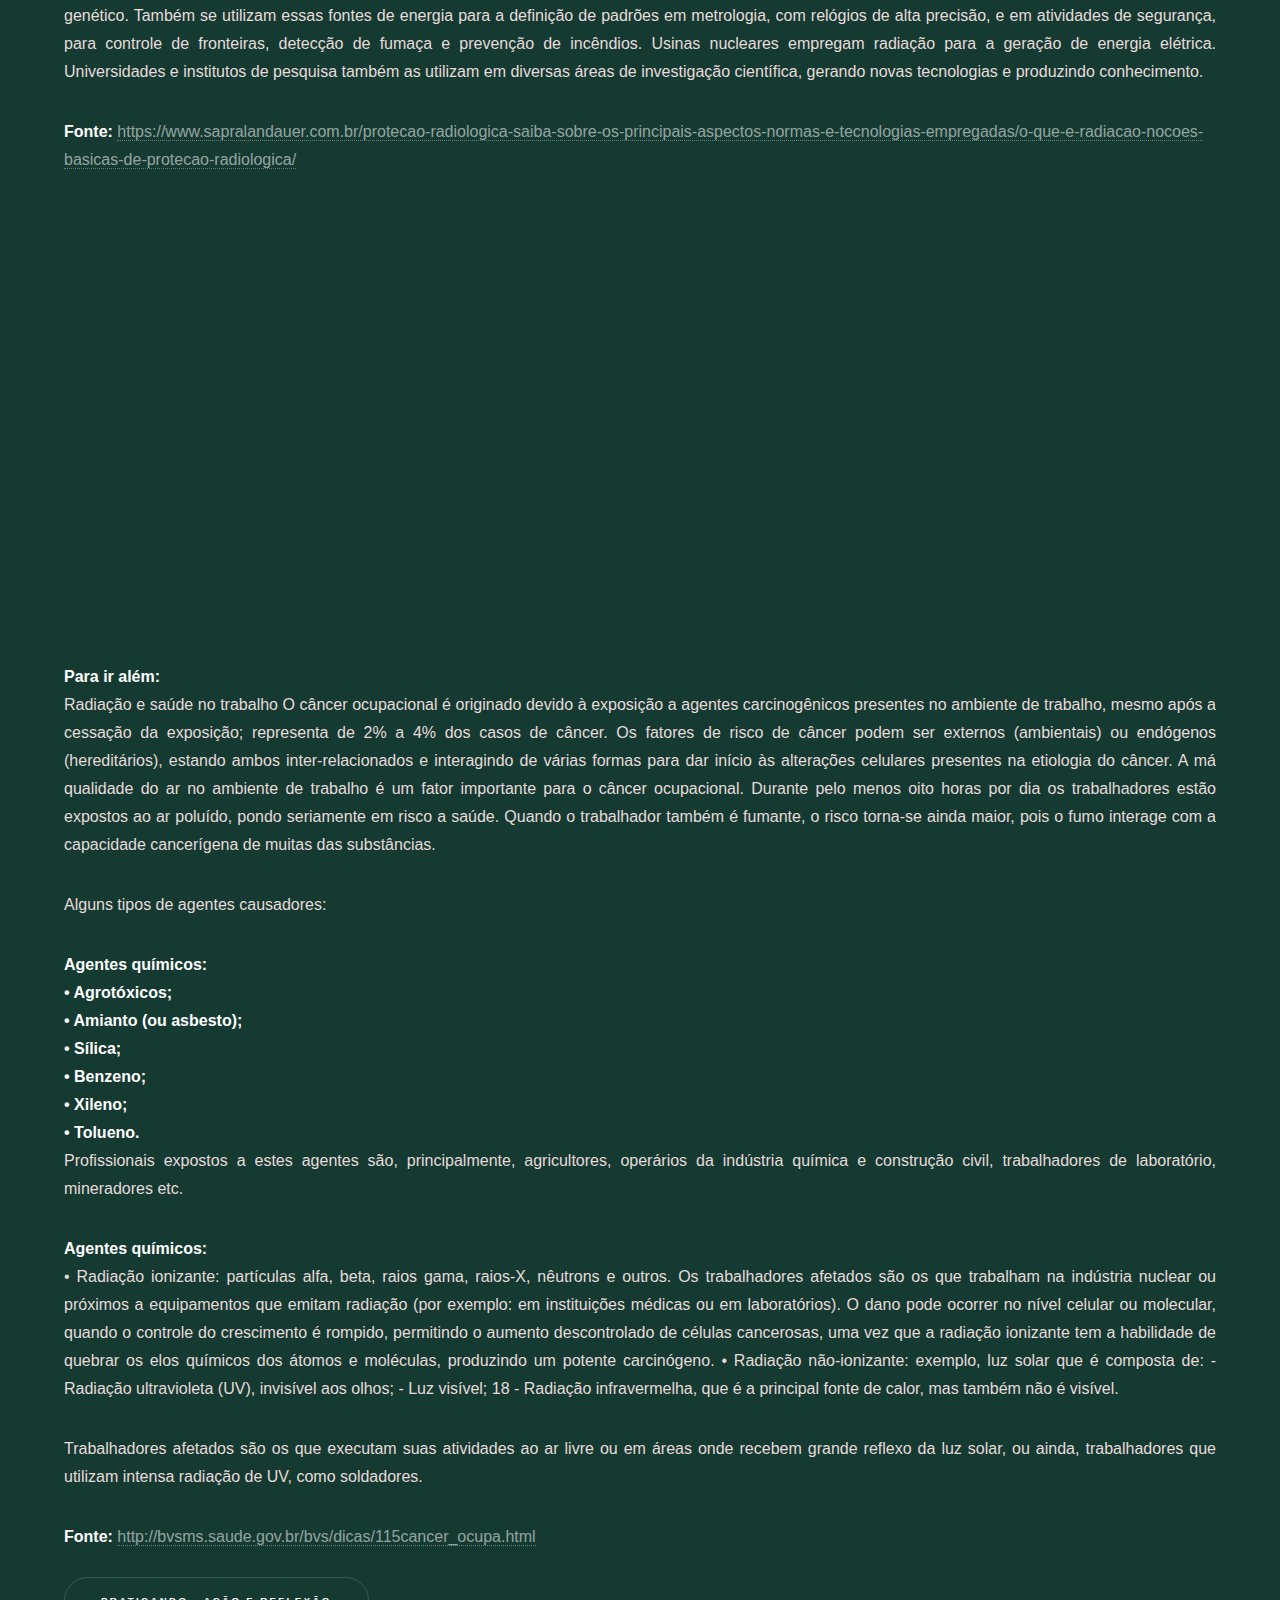
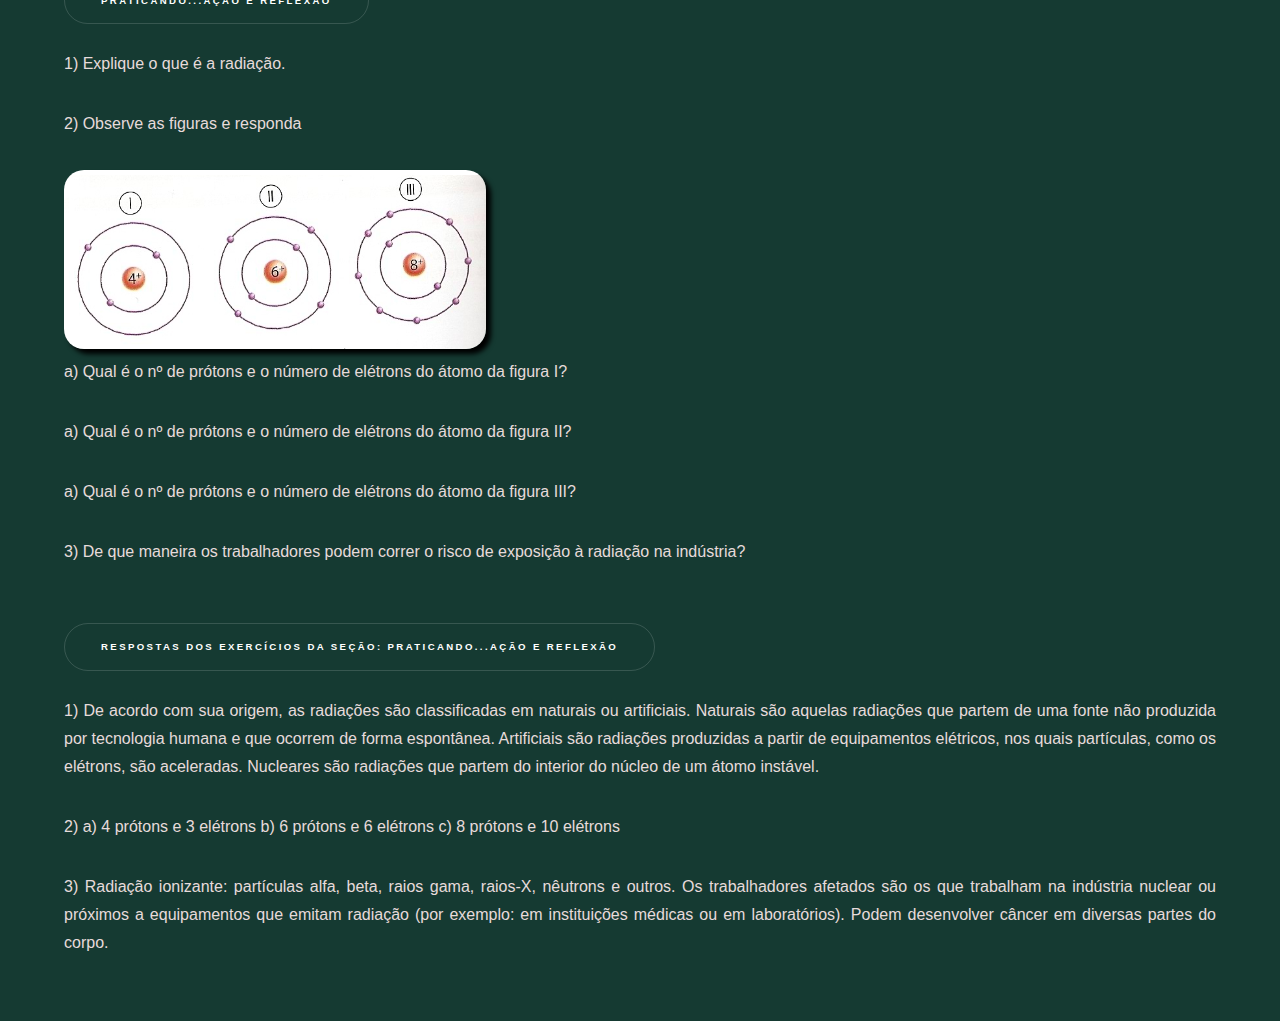
<file: cap4.html>
<!DOCTYPE HTML>

<html>

<head>
	<title>Ciências da Natureza</title>
	<meta charset="utf-8" />
	<meta name="viewport" content="width=device-width, initial-scale=1, user-scalable=no" />
	<link rel="stylesheet" href="assets/css/main.css" />
	<noscript>
		<link rel="stylesheet" href="assets/css/noscript.css" /></noscript>
</head>

<body class="is-preload">

	<!-- Header -->
	<header id="header">
		<a href="index.html" class="title">Ciências Físicas e Biológicas</a>
		<nav>
			<ul>
				<li><a href="index.html">Sumário</a></li>
				<li><a href="generic.html">Capítulo 1</a></li>
				<li><a href="cap2.html">Capítulo 2</a></li>
				<li><a href="cap3.html">Capítulo 3</a></li>
				<li><a href="cap4.html" class="active">Capítulo 4</a></li>
				<li><a href="cap5.html">Capítulo 5</a></li>
			</ul>
		</nav>
	</header>

	<!-- Wrapper -->
	<div id="wrapper">
		<input type="button" style="margin-top: 1vw;" value="Imprimir" onClick="window.print()" />
		<!-- Main -->
		<section id="main" class="wrapper">
			<div class="inner">
				<h2>Capítulo 4</h2>
				<h1 class="major">Radiação e Saúde e a Indústria da Construção Civil</h1>

				<div>
					<p>CONTEXTUALIZANDO
						Os fenômenos radioativos começaram a ser descobertos em 1896 pelo
						cientista francês Antoine Henri Becquerel (1852-1908). No entanto, as suas
						descobertas só foram possíveis graças aos estudos anteriores sobre os raios
						X.</p>
				</div>

				<p><span class="image left"><img src="images/Sem título9.png" alt="" /></span>De acordo com sua origem,
					as radiações são classificadas em naturais
					ou artificiais.</p>
				<span>Figura 1. Símbolo da radiação.</span>

				<p style="margin-top: 2vw;"> <b>Naturais:</b>
					São aquelas radiações que partem de uma fonte não produzida por
					tecnologia humana e que ocorrem de forma espontânea. Entre alguns
					exemplos, temos a radiação nuclear, eliminada do interior do núcleo do átomo
					de um elemento químico.

					15
					Elementos radiativos naturais podem ser encontrados em rochas ou em
					sedimentos, por exemplo. Outro exemplo de radiação natural são as radiações
					cósmicas (prótons, elétrons, nêutrons, mésons, neutrinos, núcleos leves e
					radiação gama), provenientes de explosões solares e estelares.
					<b>Artificiais:</b>
					São radiações produzidas a partir de equipamentos elétricos, nos quais
					partículas, como os elétrons, são aceleradas. É o caso dos tubos de raios-
					X utilizados em radiodiagnóstico.
					Existem também as radiações produzidas a partir de equipamentos não
					elétricos, que são elementos químicos irradiados a partir da aceleração de
					partículas.
					<b>Nucleares:</b>

					São radiações que partem do interior do núcleo de um átomo instável. O
					núcleo é instável quando o átomo apresenta, em média, 84 ou mais prótons em
					seu interior. As radiações nucleares são apenas três: alfa (α), beta (β) e gama
					(γ).</p>
				<b>Fonte: </b><a
					href="https://brasilescola.uol.com.br/o-que-e/quimica/o-que-e-radiacao.htm">https://brasilescola.uol.com.br/o-que-e/quimica/o-que-e-radiacao.htm</a>

				<h4 style="margin-top: 4vw;">O Átomo</h4>
				<p><span class="image left"><img src="images/Sem título10.png" alt="" /></span>Seu conceito foi
					originado pelos gregos, dando a esta partícula o nome
					átomo, que em grego significa “indivisível”.  O nome foi bem aceito até o início
					do século XX, quando Einstein conseguiu mostrar que era possível partir um
					átomo e obter uma grande quantidade de energia.</p>
				<span>Figura 2. Átomo.</span>

				<h4 style="margin-top: 4vw;">Modelo Atômico Clássico</h4>
				<p><span class="image right"><img src="images/Sem título11.png" alt="" /></span>As partículas positivas
					do núcleo foram chamadas de prótons.
					Em 1932, Chadwick isolou o nêutron, cuja existência já era prevista por
					Rutherford.
					Portanto, o modelo atômico clássico é constituído de um núcleo, onde se
					encontram os prótons e nêutrons, e de uma eletrosfera, onde estão os elétrons
					orbitando em torno do núcleo.</p>

				<b>Você sabia?</b>
				<p>Na indústria, radiações ionizantes podem ser aplicadas como métodos
					para medição de níveis, espessuras e alterações nas propriedades físicas, na
					composição e na caracterização de materiais empregados em processos
					produtivos. Um exemplo é a técnica de radiografia de peças metálicas, também
					chamada de gamagrafia industrial, adotada por empresas aéreas para
					inspecionar asas e turbinas de aviões e verificar se há fadiga no material; ou
					então, na construção de gasodutos, para detectar defeitos como bolhas e
					rachaduras em soldas ou na tubulação.
					Outra forma de aplicação industrial é o uso de radioisótopos para
					detectar vazamentos hidráulicos, para medir a espessura e indicar falhas em
					lâminas metálicas, ou medir o desgaste de frisos de pneus.
					Esse interesse econômico vai ainda além. No setor da construção civil,
					radiações ajudam a monitorar a segurança de instalações e equipamentos e,
					assim, a prevenir acidentes. Na agricultura, elas são aplicadas como técnicas
					de conservação biológica e seleção de material genético. Também se utilizam
					essas fontes de energia para a definição de padrões em metrologia, com
					relógios de alta precisão, e em atividades de segurança, para controle de
					fronteiras, detecção de fumaça e prevenção de incêndios.
					Usinas nucleares empregam radiação para a geração de energia
					elétrica. Universidades e institutos de pesquisa também as utilizam em diversas
					áreas de investigação científica, gerando novas tecnologias e produzindo
					conhecimento.</p>
				<b>Fonte: </b><a
					href="https://www.sapralandauer.com.br/protecao-radiologica-saiba-sobre-os-principais-aspectos-normas-e-tecnologias-empregadas/o-que-e-radiacao-nocoes-basicas-de-protecao-radiologica/">https://www.sapralandauer.com.br/protecao-radiologica-saiba-sobre-os-principais-aspectos-normas-e-tecnologias-empregadas/o-que-e-radiacao-nocoes-basicas-de-protecao-radiologica/</a>


				<div class="video">
					<iframe class="video"
						src="https://drive.google.com/file/d/1bgWImOEj8fJbjTEhnfk0kXPMBMqXH8e4/preview" width="640"
						height="480"></iframe>
				</div>

				<b>Para ir além:</b>
				<p>Radiação e saúde no trabalho
					O câncer ocupacional é originado devido à exposição a agentes
					carcinogênicos presentes no ambiente de trabalho, mesmo após a cessação da
					exposição; representa de 2% a 4% dos casos de câncer. Os fatores de risco de
					câncer podem ser externos (ambientais) ou endógenos (hereditários), estando
					ambos inter-relacionados e interagindo de várias formas para dar início às
					alterações celulares presentes na etiologia do câncer. A má qualidade do ar no
					ambiente de trabalho é um fator importante para o câncer ocupacional. Durante
					pelo menos oito horas por dia os trabalhadores estão expostos ao ar poluído,
					pondo seriamente em risco a saúde. Quando o trabalhador também é fumante,
					o risco torna-se ainda maior, pois o fumo interage com a capacidade
					cancerígena de muitas das substâncias.</p>
				<p>Alguns tipos de agentes causadores:</p>
				<b>Agentes químicos:</b>
				<div>

					<b>• Agrotóxicos;</b>
				</div>
				<div>

					<b>• Amianto (ou asbesto);</b>
				</div>
				<div>

					<b>• Sílica;</b>
				</div>
				<div>

					<b>• Benzeno;</b>
				</div>
				<div>

					<b>• Xileno;</b>
				</div>
				<div>

					<b>• Tolueno.</b>
				</div>

				<p>Profissionais expostos a estes agentes são, principalmente, agricultores,
					operários da indústria química e construção civil, trabalhadores de laboratório,
					mineradores etc.</p>
				<b>Agentes químicos:</b>
				<p>• Radiação ionizante: partículas alfa, beta, raios gama, raios-X, nêutrons
					e outros.
					Os trabalhadores afetados são os que trabalham na indústria nuclear ou
					próximos a equipamentos que emitam radiação (por exemplo: em instituições
					médicas ou em laboratórios). O dano pode ocorrer no nível celular ou
					molecular, quando o controle do crescimento é rompido, permitindo o aumento
					descontrolado de células cancerosas, uma vez que a radiação ionizante tem a
					habilidade de quebrar os elos químicos dos átomos e moléculas, produzindo
					um potente carcinógeno.
					• Radiação não-ionizante: exemplo, luz solar que é composta de:
					- Radiação ultravioleta (UV), invisível aos olhos;
					- Luz visível;

					18
					- Radiação infravermelha, que é a principal fonte de calor, mas também
					não é visível.</p>
				<p>Trabalhadores afetados são os que executam suas atividades ao ar livre
					ou em áreas onde recebem grande reflexo da luz solar, ou ainda, trabalhadores
					que utilizam intensa radiação de UV, como soldadores.</p>
				<b>Fonte: </b><a
					href="http://bvsms.saude.gov.br/bvs/dicas/115cancer_ocupa.html">http://bvsms.saude.gov.br/bvs/dicas/115cancer_ocupa.html</a>

				<div>
					<button style="margin-top: 2vw;">PRATICANDO...AÇÃO E REFLEXÃO</button>

				</div>
				<p style="margin-top: 2vw;">1) Explique o que é a radiação.</p>
				<p>2) Observe as figuras e responda</p>
				<img src="images/Sem título12.png" alt="">
				<p>a) Qual é o nº de prótons e o número de elétrons do átomo da figura

					I?</p>
				<p>a) Qual é o nº de prótons e o número de elétrons do átomo da figura

					II?</p>
				<p>a) Qual é o nº de prótons e o número de elétrons do átomo da figura

					III?</p>

				<p>3) De que maneira os trabalhadores podem correr o risco de exposição à
					radiação na indústria?</p>

				<button style="margin-top: 2vw;">RESPOSTAS DOS EXERCÍCIOS DA SEÇÃO: PRATICANDO...AÇÃO
					E REFLEXÃO</button>
				<p style="margin-top: 2vw;">1) De acordo com sua origem, as radiações são classificadas em
					naturais ou artificiais. Naturais são aquelas radiações que partem de uma fonte
					não produzida por tecnologia humana e que ocorrem de forma espontânea.
					Artificiais são radiações produzidas a partir de equipamentos elétricos, nos
					quais partículas, como os elétrons, são aceleradas. Nucleares são radiações
					que partem do interior do núcleo de um átomo instável.</p>
				<p>
					2)
					a) 4 prótons e 3 elétrons b) 6 prótons e 6 elétrons c) 8 prótons e 10
					elétrons
				</p>
				<p>3) Radiação ionizante: partículas alfa, beta, raios gama, raios-X,
					nêutrons e outros.
					Os trabalhadores afetados são os que trabalham na indústria nuclear ou
					próximos a equipamentos que emitam radiação (por exemplo: em instituições
					médicas ou em laboratórios). Podem desenvolver câncer em diversas partes do
					corpo.</p>






				<!-- Scripts -->
				<script src="assets/js/jquery.min.js"></script>
				<script src="assets/js/jquery.scrollex.min.js"></script>
				<script src="assets/js/jquery.scrolly.min.js"></script>
				<script src="assets/js/browser.min.js"></script>
				<script src="assets/js/breakpoints.min.js"></script>
				<script src="assets/js/util.js"></script>
				<script src="assets/js/main.js"></script>

</body>

</html>
</file>
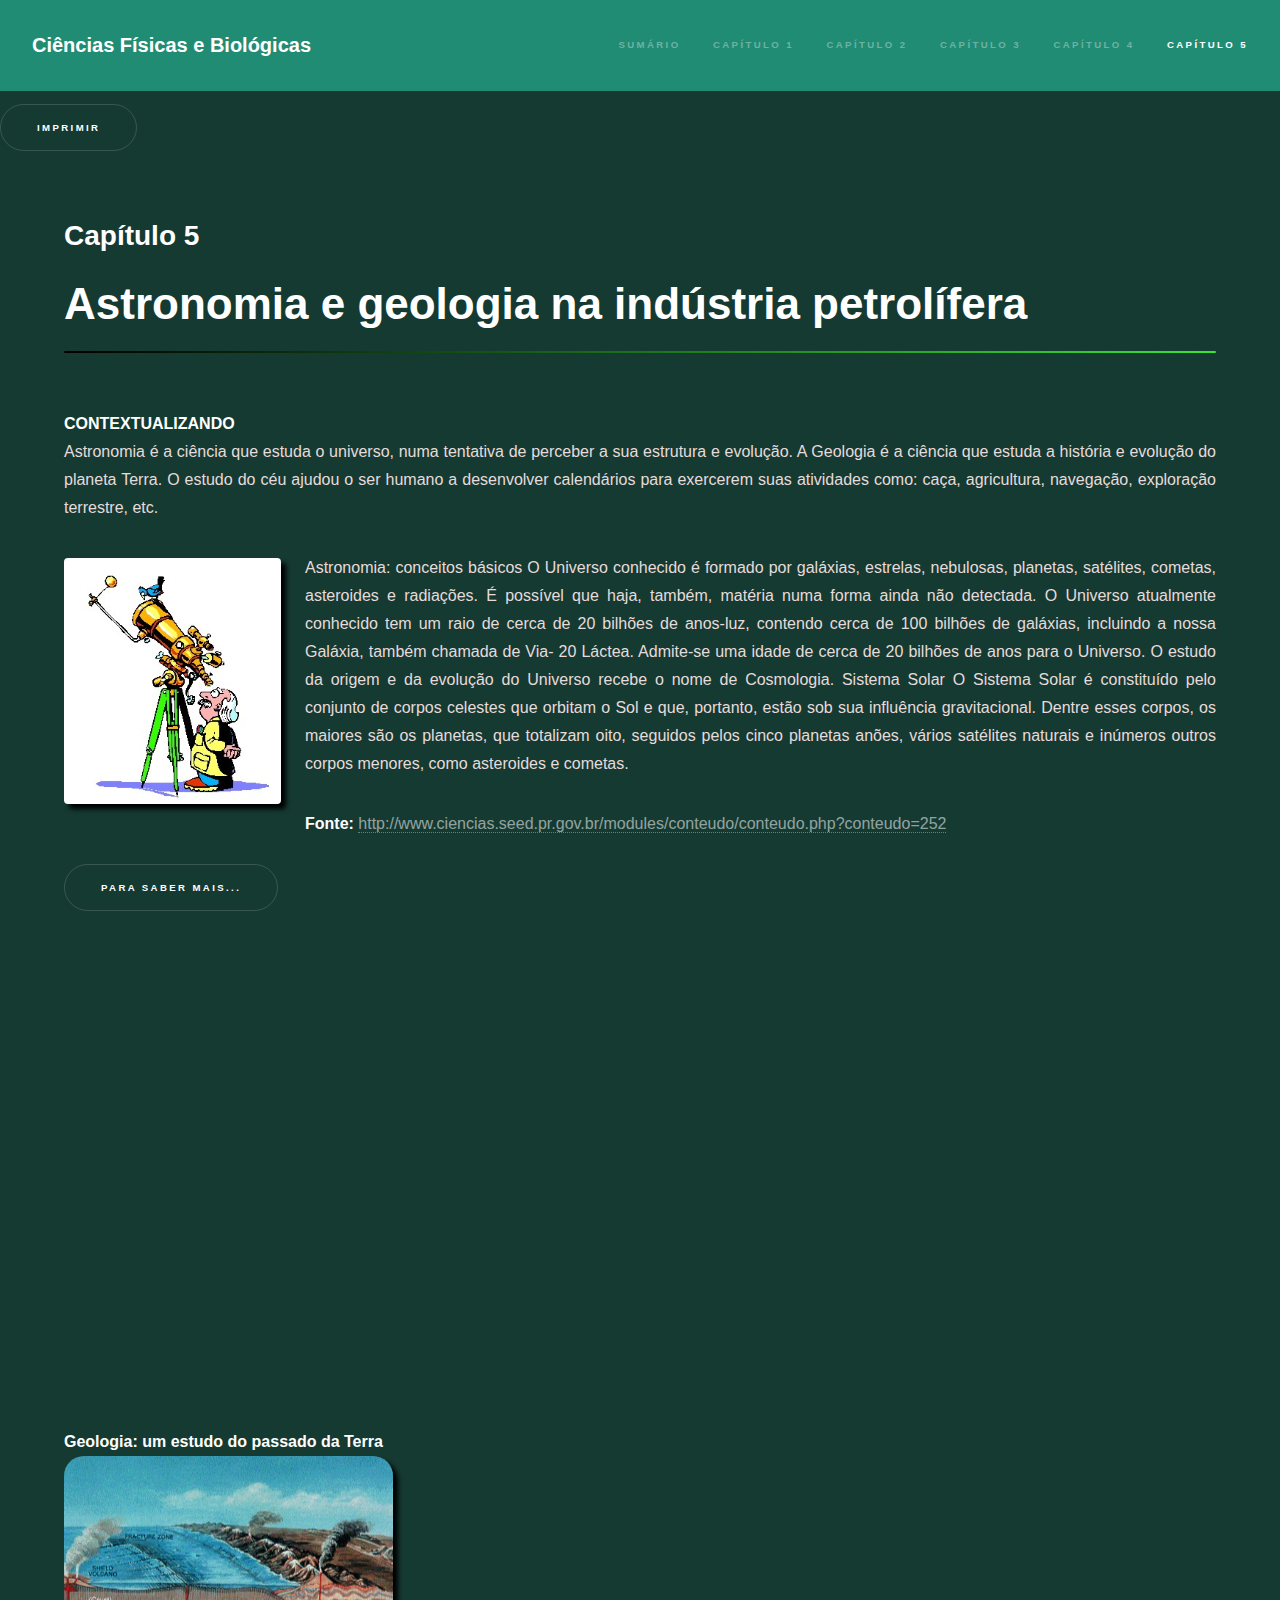
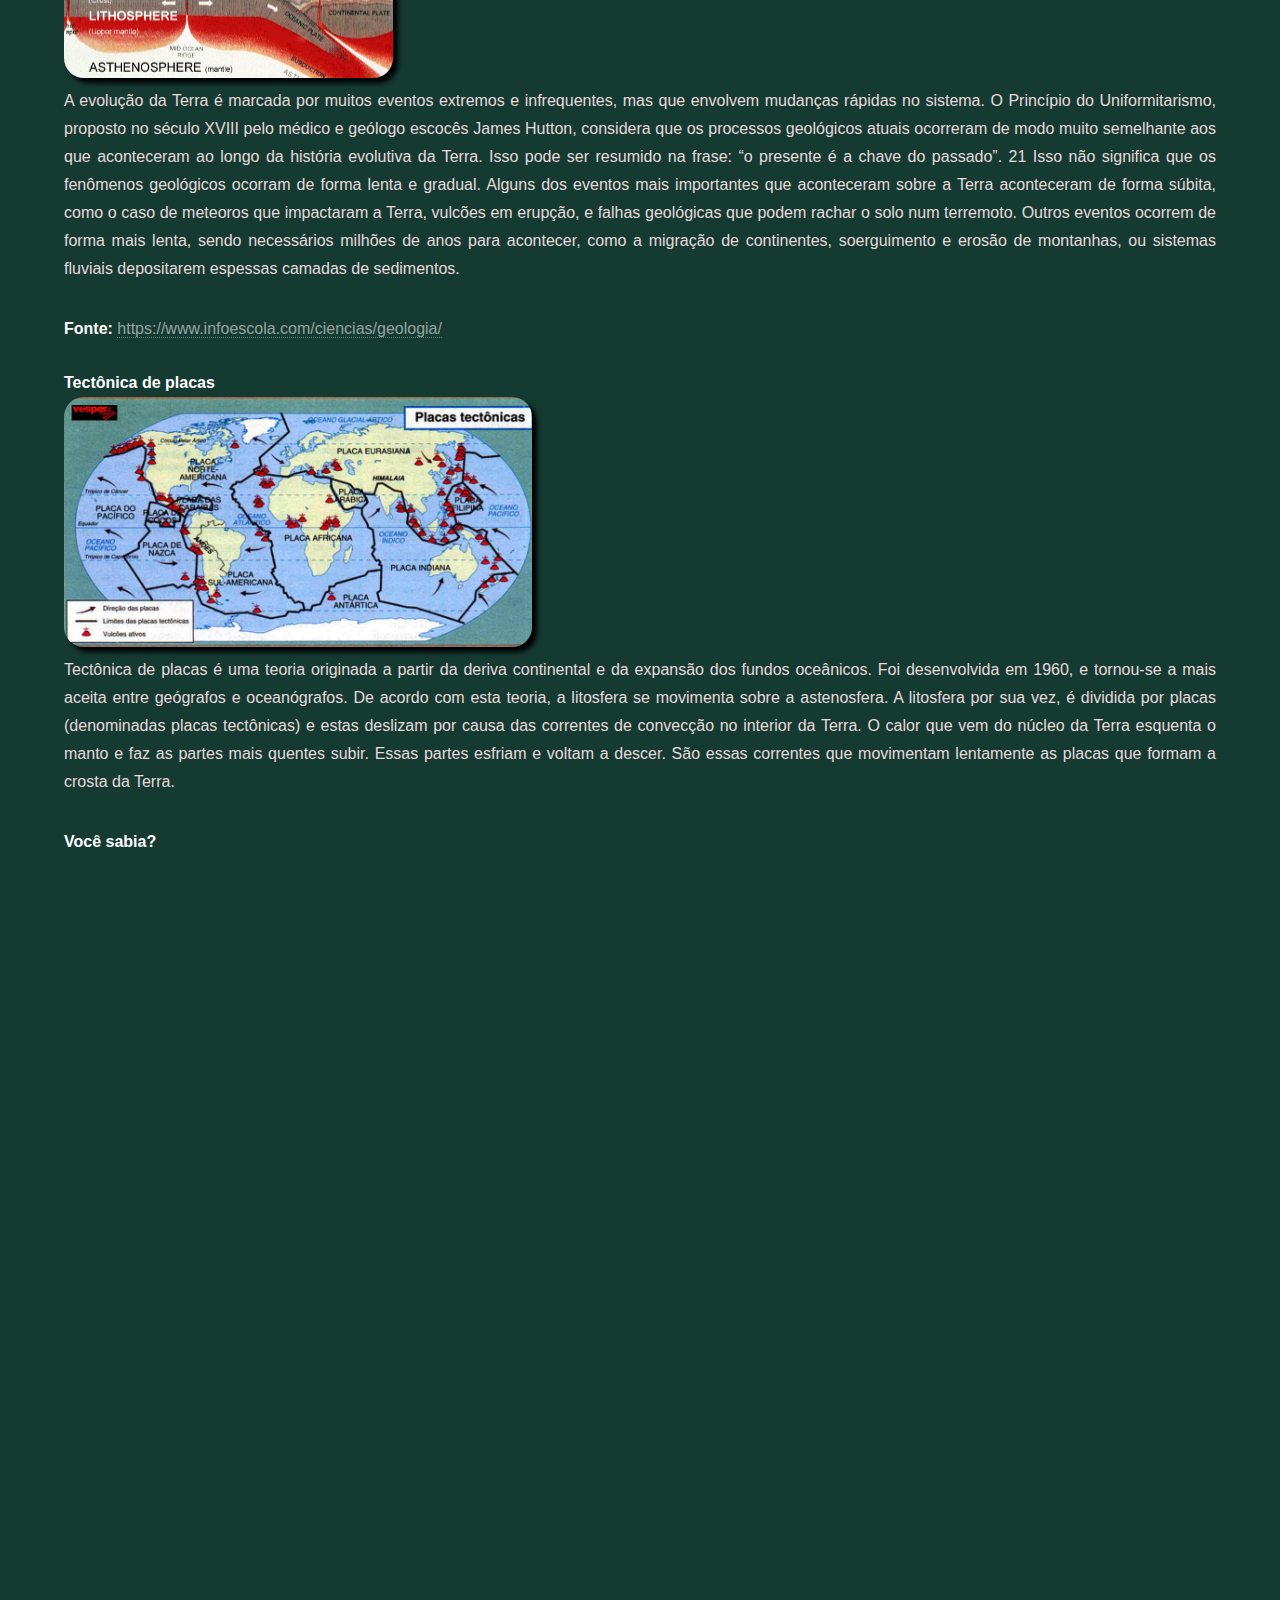
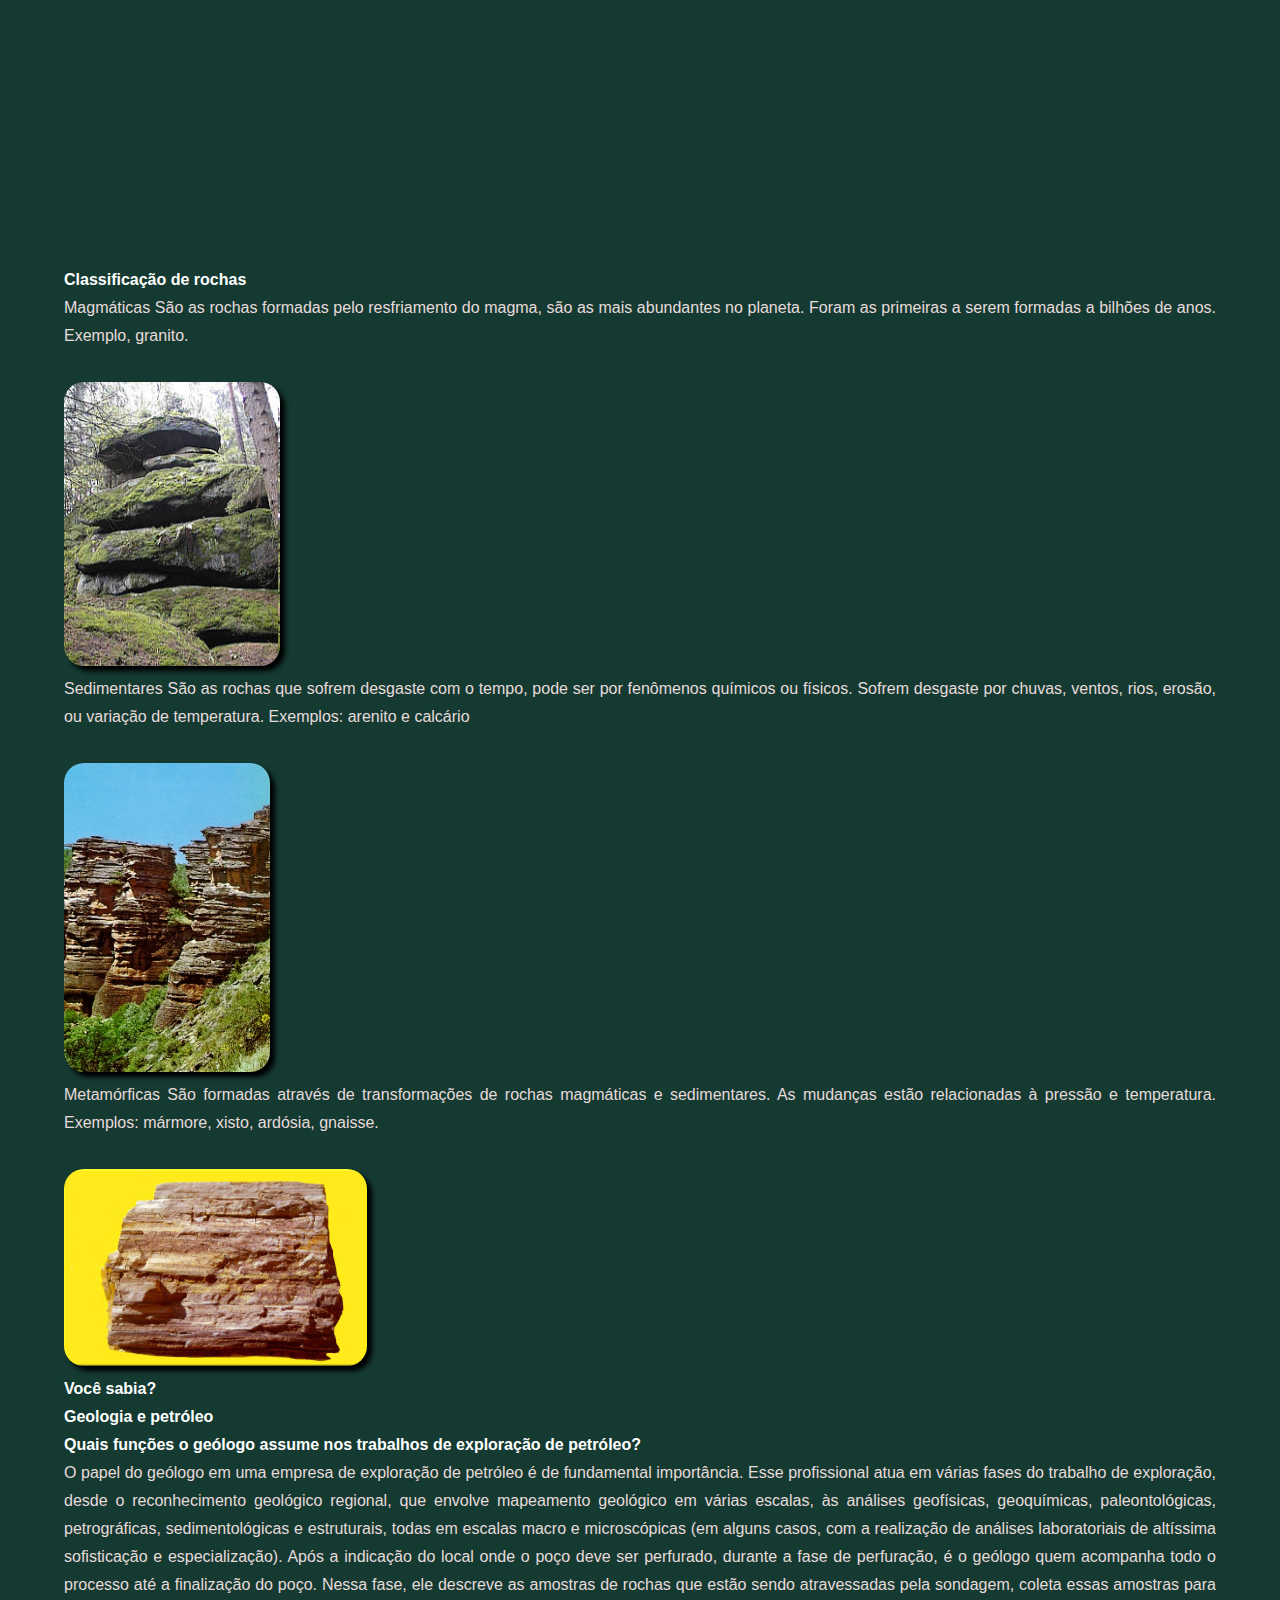
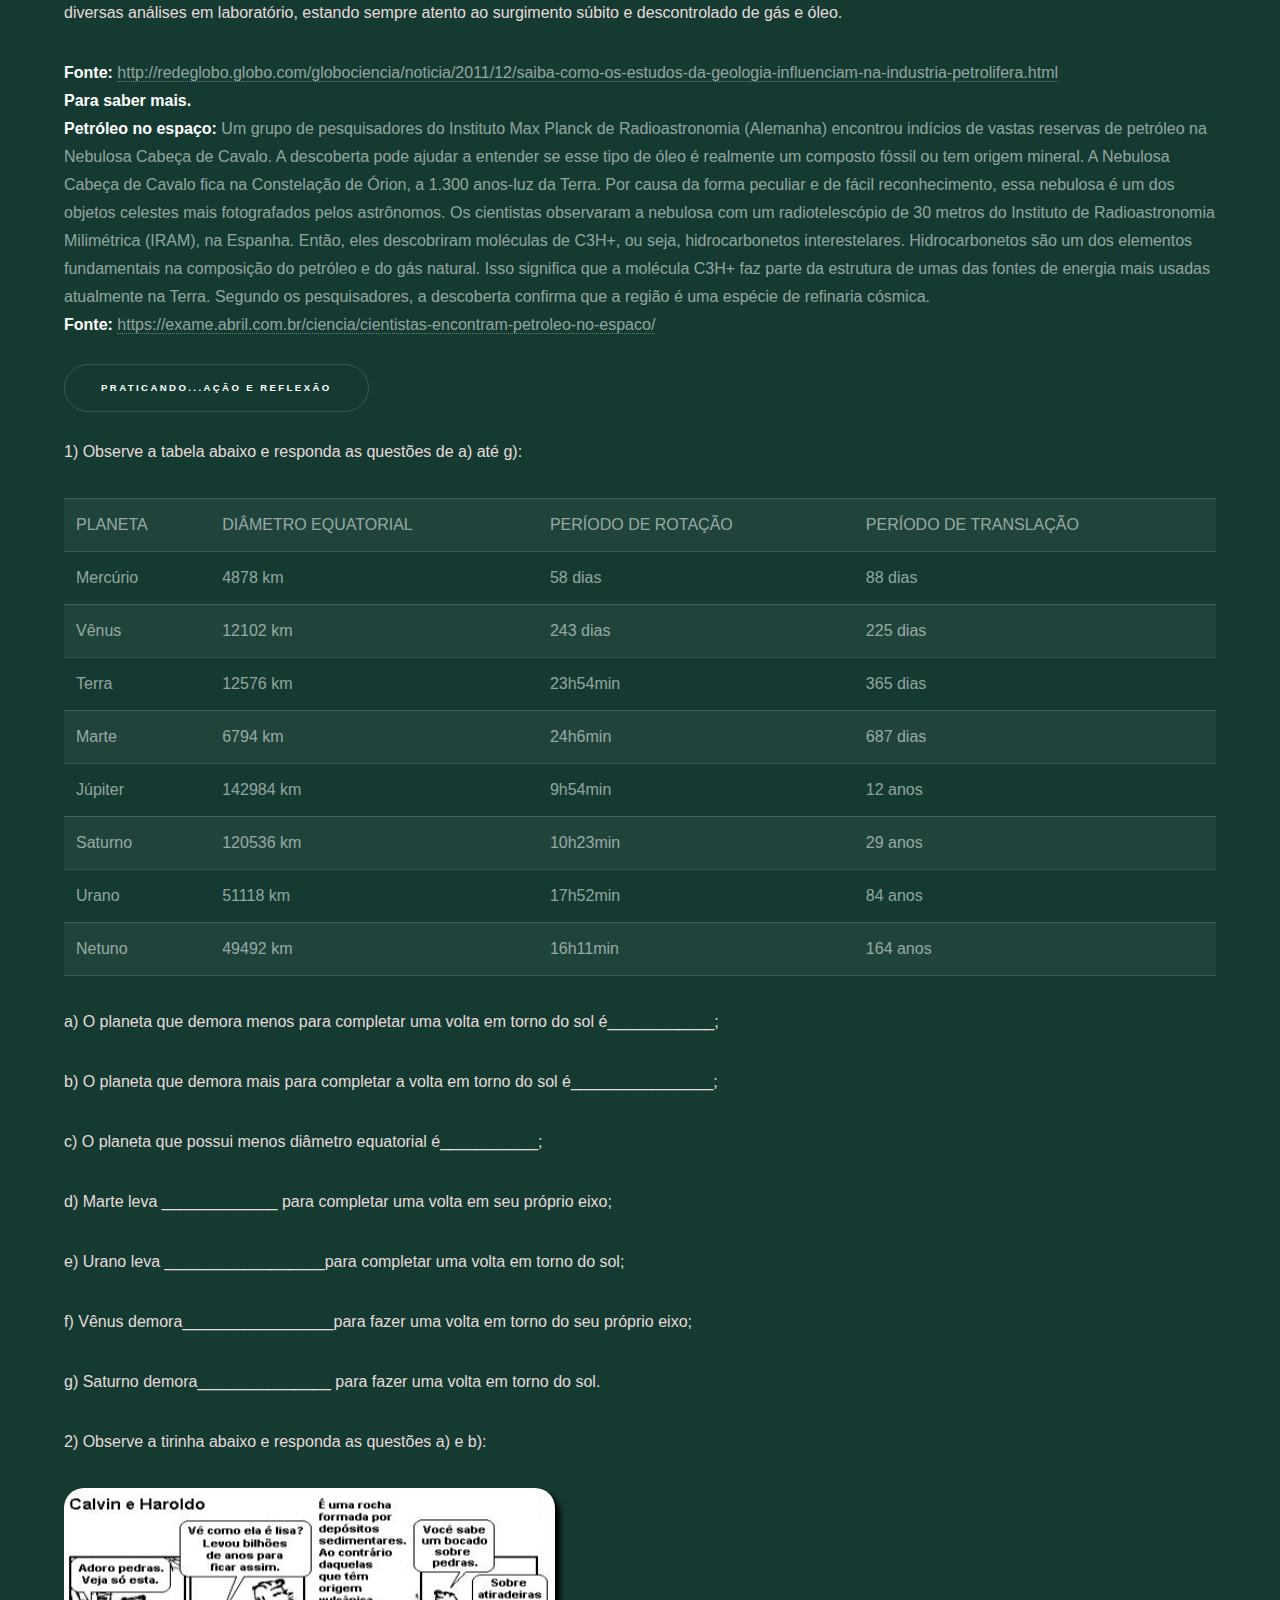
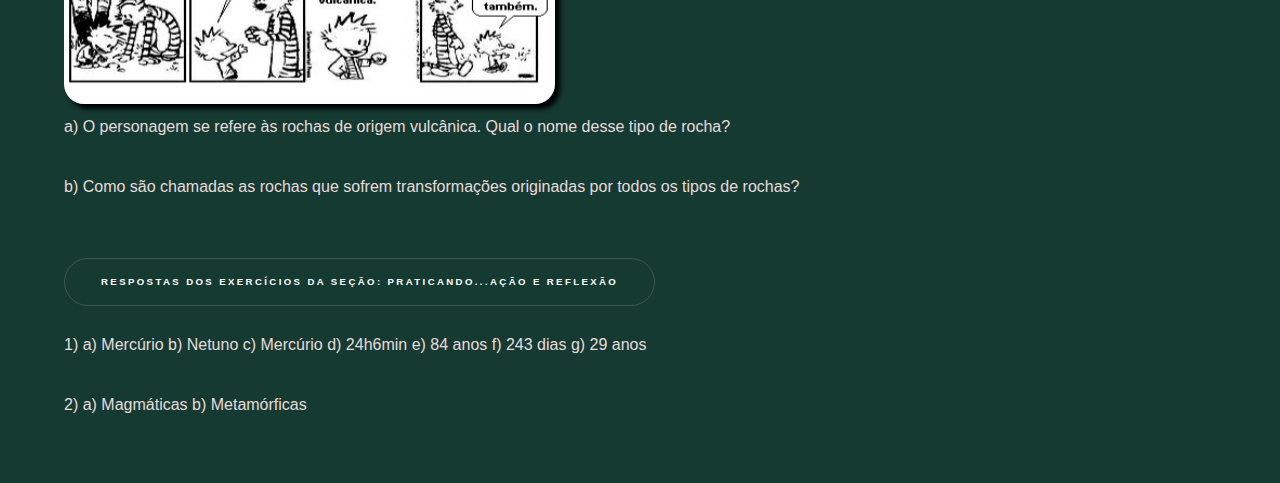
<file: cap5.html>
<!DOCTYPE HTML>

<html>

<head>
	<title>Ciências da Natureza</title>
	<meta charset="utf-8" />
	<meta name="viewport" content="width=device-width, initial-scale=1, user-scalable=no" />
	<link rel="stylesheet" href="assets/css/main.css" />
	<noscript>
		<link rel="stylesheet" href="assets/css/noscript.css" /></noscript>
</head>

<body class="is-preload">

	<!-- Header -->
	<header id="header">
		<a href="index.html" class="title">Ciências Físicas e Biológicas</a>
		<nav>
			<ul>
				<li><a href="index.html">Sumário</a></li>
				<li><a href="generic.html">Capítulo 1</a></li>
				<li><a href="cap2.html">Capítulo 2</a></li>
				<li><a href="cap3.html">Capítulo 3</a></li>
				<li><a href="cap4.html">Capítulo 4</a></li>
				<li><a href="cap5.html" class="active">Capítulo 5</a></li>
			</ul>
		</nav>
	</header>

	<!-- Wrapper -->
	<div id="wrapper">
		<input type="button" style="margin-top: 1vw;" value="Imprimir" onClick="window.print()" />
		<!-- Main -->
		<section id="main" class="wrapper">
			<div class="inner">
				<h2>Capítulo 5</h2>
				<h1 class="major">Astronomia e geologia na indústria petrolífera</h1>
				<div>
					<strong>CONTEXTUALIZANDO</strong>
					<p>Astronomia é a ciência que estuda o universo, numa tentativa de
						perceber a sua estrutura e evolução. A Geologia é a ciência que estuda a
						história e evolução do planeta Terra.
						O estudo do céu ajudou o ser humano a desenvolver calendários para
						exercerem suas atividades como: caça, agricultura, navegação, exploração
						terrestre, etc.</p>

				</div>

				<p><span class="image left"><img src="images/astro2.png" alt="" /></span>Astronomia: conceitos básicos
					O Universo conhecido é formado por galáxias, estrelas, nebulosas,
					planetas, satélites, cometas, asteroides e radiações. É possível que haja,
					também, matéria numa forma ainda não detectada. O Universo atualmente
					conhecido tem um raio de cerca de 20 bilhões de anos-luz, contendo cerca de
					100 bilhões de galáxias, incluindo a nossa Galáxia, também chamada de Via-

					20
					Láctea. Admite-se uma idade de cerca de 20 bilhões de anos para o Universo.
					O estudo da origem e da evolução do Universo recebe o nome de Cosmologia.
					Sistema Solar
					O Sistema Solar é constituído pelo conjunto de corpos celestes que
					orbitam o Sol e que, portanto, estão sob sua influência gravitacional. Dentre
					esses corpos, os maiores são os planetas, que totalizam oito, seguidos pelos
					cinco planetas anões, vários satélites naturais e inúmeros outros corpos
					menores, como asteroides e cometas.</p>
				<b>Fonte: </b> <a
					href="http://www.ciencias.seed.pr.gov.br/modules/conteudo/conteudo.php?conteudo=252">http://www.ciencias.seed.pr.gov.br/modules/conteudo/conteudo.php?conteudo=252</a>

				<div style="margin-top: 2vw;">

					<a type="button" class="button">Para saber mais...</a>
				</div>
				<br>

				<div class="video">
					<iframe class="video"
						src="https://drive.google.com/file/d/1Jc68WpmHZTdtW9NT-2Xyu3pwzVcZ0M-R/preview" width="640"
						height="480"></iframe>
				</div>


				<b>
					Geologia: um estudo do passado da Terra
				</b>

				<div>

					<img src="images/astro1.png" alt="">
					<p>A evolução da Terra é marcada por muitos eventos extremos e
						infrequentes, mas que envolvem mudanças rápidas no sistema. O Princípio do
						Uniformitarismo, proposto no século XVIII pelo médico e geólogo escocês
						James Hutton, considera que os processos geológicos atuais ocorreram de
						modo muito semelhante aos que aconteceram ao longo da história evolutiva da
						Terra. Isso pode ser resumido na frase: “o presente é a chave do passado”.

						21
						Isso não significa que os fenômenos geológicos ocorram de forma lenta e
						gradual. Alguns dos eventos mais importantes que aconteceram sobre a Terra
						aconteceram de forma súbita, como o caso de meteoros que impactaram a
						Terra, vulcões em erupção, e falhas geológicas que podem rachar o solo num
						terremoto. Outros eventos ocorrem de forma mais lenta, sendo necessários
						milhões de anos para acontecer, como a migração de continentes,
						soerguimento e erosão de montanhas, ou sistemas fluviais depositarem
						espessas camadas de sedimentos.</p>
				</div>
				<b>Fonte: </b><a
					href="https://www.infoescola.com/ciencias/geologia/">https://www.infoescola.com/ciencias/geologia/</a>


				<div style="margin-top: 2vw;">

					<b>Tectônica de placas</b>
					<div>

						<img src="images/astro3.png" alt="">
					</div>

					<p>Tectônica de placas é uma teoria originada a partir da deriva continental
						e da expansão dos fundos oceânicos. Foi desenvolvida em 1960, e tornou-se a
						mais aceita entre geógrafos e oceanógrafos.
						De acordo com esta teoria, a litosfera se movimenta sobre
						a astenosfera. A litosfera por sua vez, é dividida por placas
						(denominadas placas tectônicas) e estas deslizam por causa das correntes de
						convecção no interior da Terra. O calor que vem do núcleo da Terra esquenta o
						manto e faz as partes mais quentes subir. Essas partes esfriam e voltam a
						descer. São essas correntes que movimentam lentamente as placas que
						formam a crosta da Terra.</p>
				</div>
				<p><b>Você sabia?

					</b></p>
				<div class="video">
					<iframe class="video"
						src="https://drive.google.com/file/d/1DRQ-LzwCNoNpe4dulg48xULITGf7HbqL/preview" width="640"
						height="480"></iframe>
				</div>
				<div class="video">
					<iframe class="video"
						src="https://drive.google.com/file/d/196rBdwCMNhTyhqGKF4vRXTnTLU8NHTf1/preview" width="640"
						height="480"></iframe>
				</div>


				<b>Classificação de rochas</b>
				<p>
					Magmáticas
					São as rochas formadas pelo resfriamento do magma, são as mais
					abundantes no planeta. Foram as primeiras a serem formadas a bilhões de
					anos. Exemplo, granito.
				</p>
				<img src="images/astro4.png" alt="">
				<p>
					Sedimentares
					São as rochas que sofrem desgaste com o tempo, pode ser por
					fenômenos químicos ou físicos.
					Sofrem desgaste por chuvas, ventos, rios, erosão, ou variação de
					temperatura.
					Exemplos: arenito e calcário
				</p>
				<img src="images/astro5.png" alt="">
				<p>
					Metamórficas
					São formadas através de transformações de rochas magmáticas e
					sedimentares. As mudanças estão relacionadas à pressão e temperatura.
					Exemplos: mármore, xisto, ardósia, gnaisse.
				</p>
				<img src="images/astro6.png" alt="">

				<div>

					<b>Você sabia?</b>
				</div>
				<div>

					<b>Geologia e petróleo</b>
				</div>

				<b>Quais funções o geólogo assume nos trabalhos de exploração de
					petróleo?</b>
				<p>
					O papel do geólogo em uma empresa de exploração de petróleo é de fundamental
					importância. Esse profissional atua em várias fases do trabalho de exploração,
					desde o reconhecimento geológico regional, que envolve mapeamento geológico
					em várias escalas, às análises geofísicas, geoquímicas, paleontológicas,
					petrográficas, sedimentológicas e estruturais, todas em escalas macro e
					microscópicas (em alguns casos, com a realização de análises laboratoriais de
					altíssima sofisticação e especialização). Após a indicação do local onde o poço
					deve ser perfurado, durante a fase de perfuração, é o geólogo quem acompanha
					todo o processo até a finalização do poço. Nessa fase, ele descreve as amostras
					de rochas que estão sendo atravessadas pela sondagem, coleta essas amostras
					para diversas análises em laboratório, estando sempre atento ao surgimento
					súbito e descontrolado de gás e óleo.
				</p>
				<b>Fonte: </b><a
					href="http://redeglobo.globo.com/globociencia/noticia/2011/12/saiba-como-os-estudos-da-geologia-influenciam-na-industria-petrolifera.html">http://redeglobo.globo.com/globociencia/noticia/2011/12/saiba-como-os-estudos-da-geologia-influenciam-na-industria-petrolifera.html</a>

				<div>

					<b>Para saber mais.</b>
					<div>
						<b>Petróleo no espaço:</b>
						Um grupo de pesquisadores do Instituto Max Planck de Radioastronomia
						(Alemanha) encontrou indícios de vastas reservas de petróleo na Nebulosa
						Cabeça de Cavalo. A descoberta pode ajudar a entender se esse tipo de óleo é
						realmente um composto fóssil ou tem origem mineral.
						A Nebulosa Cabeça de Cavalo fica na Constelação de Órion, a 1.300
						anos-luz da Terra. Por causa da forma peculiar e de fácil reconhecimento, essa
						nebulosa é um dos objetos celestes mais fotografados pelos astrônomos.
						Os cientistas observaram a nebulosa com um radiotelescópio de 30
						metros do Instituto de Radioastronomia Milimétrica (IRAM), na Espanha. Então,
						eles descobriram moléculas de C3H+, ou seja, hidrocarbonetos interestelares.
						Hidrocarbonetos são um dos elementos fundamentais na composição do
						petróleo e do gás natural. Isso significa que a molécula C3H+ faz parte da
						estrutura de umas das fontes de energia mais usadas atualmente na Terra.
						Segundo os pesquisadores, a descoberta confirma que a região é uma espécie
						de refinaria cósmica.

					</div>
					<b>Fonte: </b><a
						href="https://exame.abril.com.br/ciencia/cientistas-encontram-petroleo-no-espaco/">https://exame.abril.com.br/ciencia/cientistas-encontram-petroleo-no-espaco/</a>
				</div>

				<button style="margin-top: 2vw;">PRATICANDO...AÇÃO E REFLEXÃO</button>


				<p style="margin-top: 2vw;">1) Observe a tabela abaixo e responda as questões de a) até g):</p>
				<table style="margin-top: 2vw;" border="1">
					<tr>
						<td>PLANETA</td>
						<td>DIÂMETRO
							EQUATORIAL</td>
						<td>PERÍODO DE
							ROTAÇÃO</td>
						<td>PERÍODO DE
							TRANSLAÇÃO</td>
					</tr>
					<tr>
						<td>Mercúrio</td>
						<td>4878 km</td>
						<td>58 dias</td>
						<td>88 dias</td>


					</tr>
					<tr>
						<td>Vênus</td>
						<td>12102 km</td>
						<td>243 dias</td>
						<td>225 dias</td>
					</tr>
					<tr>
						<td>Terra</td>
						<td>12576 km</td>
						<td>23h54min</td>
						<td>365 dias</td>

					</tr>
					<tr>

						<td>Marte</td>
						<td>6794 km</td>
						<td>24h6min</td>
						<td>687 dias</td>
					</tr>
					<tr>
						<td>Júpiter</td>
						<td>142984 km</td>
						<td>9h54min</td>
						<td>12 anos</td>

					</tr>
					<tr>
						<td>Saturno</td>
						<td>120536 km</td>
						<td>10h23min</td>
						<td>29 anos</td>


					</tr>
					<tr>
						<td>Urano</td>
						<td>51118 km</td>
						<td>17h52min</td>
						<td>84 anos</td>

					</tr>
					<tr>
						<td>Netuno</td>
						<td>49492 km</td>
						<td>16h11min</td>
						<td>164 anos</td>

					</tr>

				</table>
				<p>a) O planeta que demora menos para completar uma volta em torno
					do sol é____________;</p>
				<p>b) O planeta que demora mais para completar a volta em torno do sol
					é________________;</p>
				<p>c) O planeta que possui menos diâmetro equatorial é___________;</p>
				<p>d) Marte leva _____________ para completar uma volta em seu
					próprio eixo;</p>
				<p>e) Urano leva __________________para completar uma volta em
					torno do sol;</p>
				<p>f) Vênus demora_________________para fazer uma volta em torno
					do seu próprio eixo;</p>
				<p>g) Saturno demora_______________ para fazer uma volta em torno
					do sol.</p>

				<p>2) Observe a tirinha abaixo e responda as questões a) e b):</p>

				<img src="images/astro7.png" alt="">

				<p>a) O personagem se refere às rochas de origem vulcânica. Qual o

					nome desse tipo de rocha?</p>
				<p>b) Como são chamadas as rochas que sofrem transformações

					originadas por todos os tipos de rochas?</p>

				<button style="margin-top: 2vw;">RESPOSTAS DOS EXERCÍCIOS DA SEÇÃO: PRATICANDO...AÇÃO
					E REFLEXÃO</button>

				<p style="margin-top: 2vw;">1)
					a) Mercúrio b) Netuno c) Mercúrio d) 24h6min e) 84 anos f) 243 dias

					g) 29 anos</p>

				<p>2) a) Magmáticas b) Metamórficas</p>




			</div>

			<!-- Scripts -->
			<script src="assets/js/jquery.min.js"></script>
			<script src="assets/js/jquery.scrollex.min.js"></script>
			<script src="assets/js/jquery.scrolly.min.js"></script>
			<script src="assets/js/browser.min.js"></script>
			<script src="assets/js/breakpoints.min.js"></script>
			<script src="assets/js/util.js"></script>
			<script src="assets/js/main.js"></script>

</body>

</html>
</file>
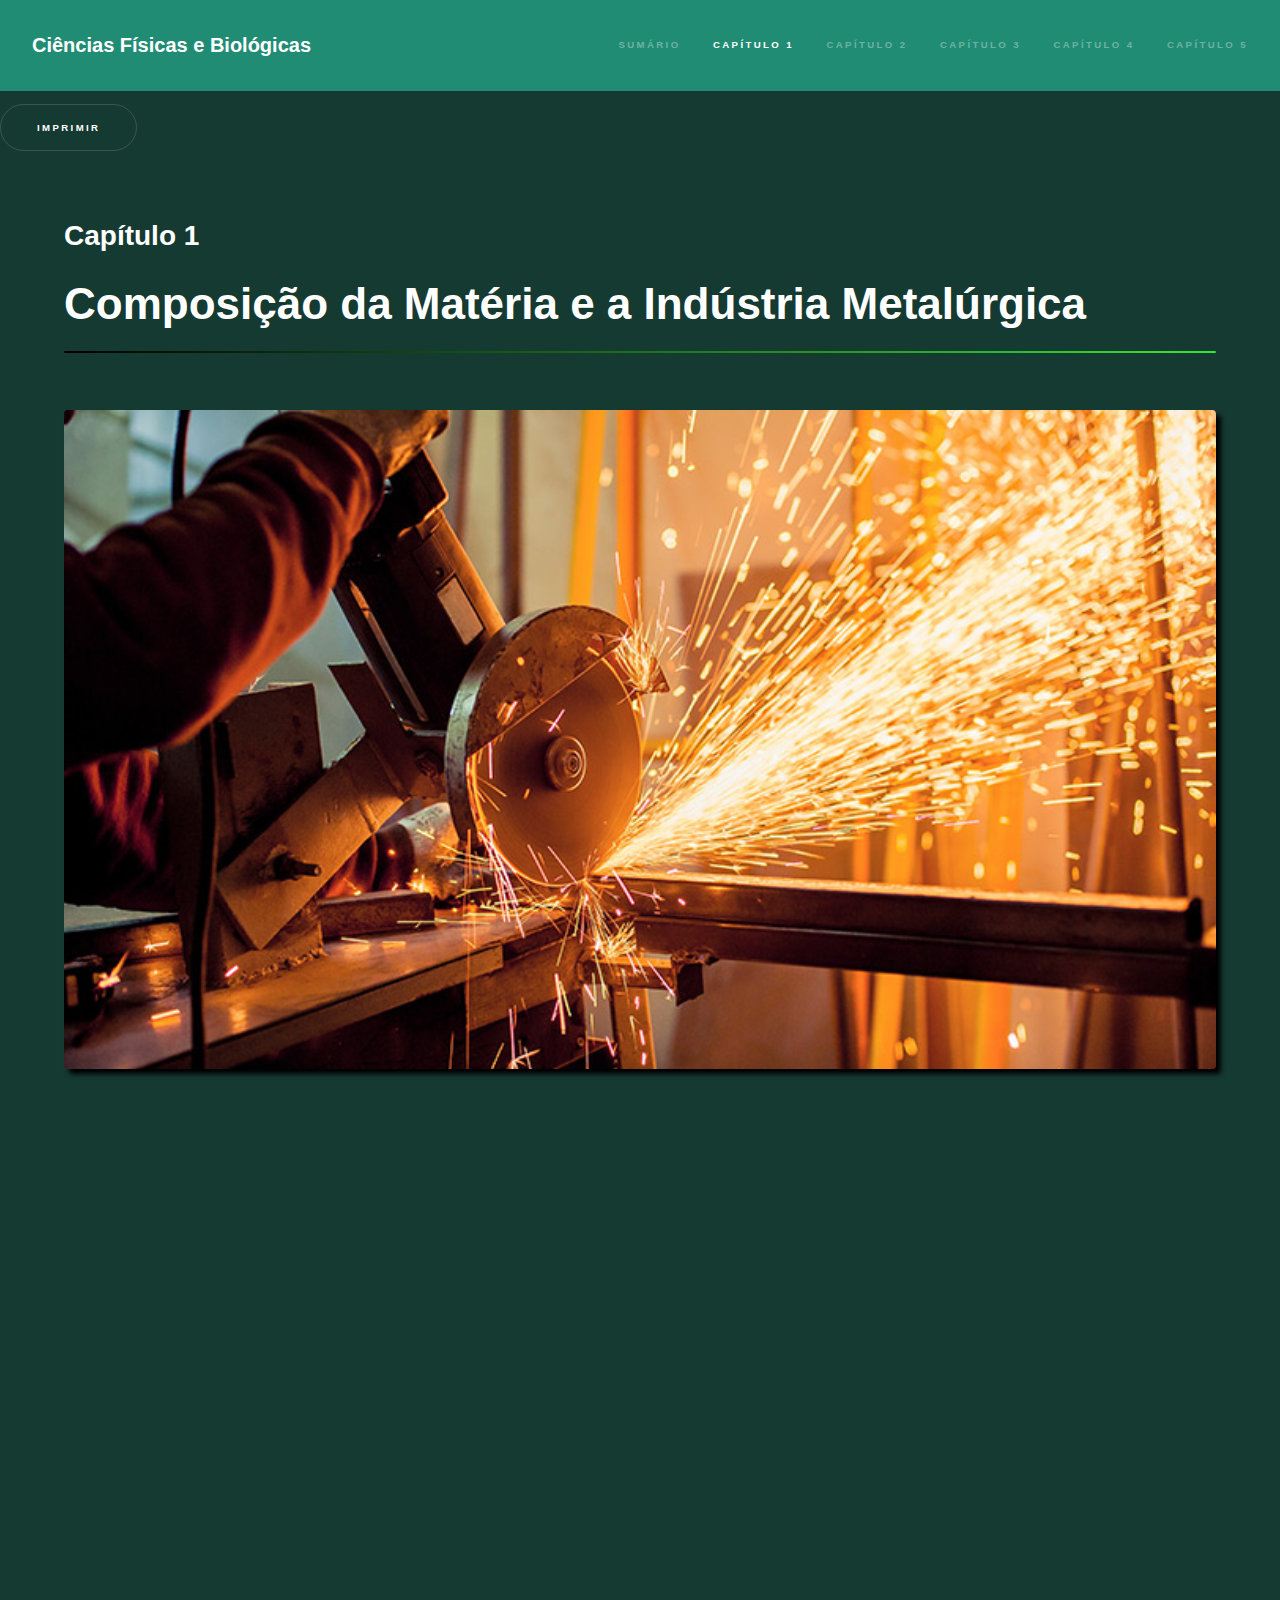
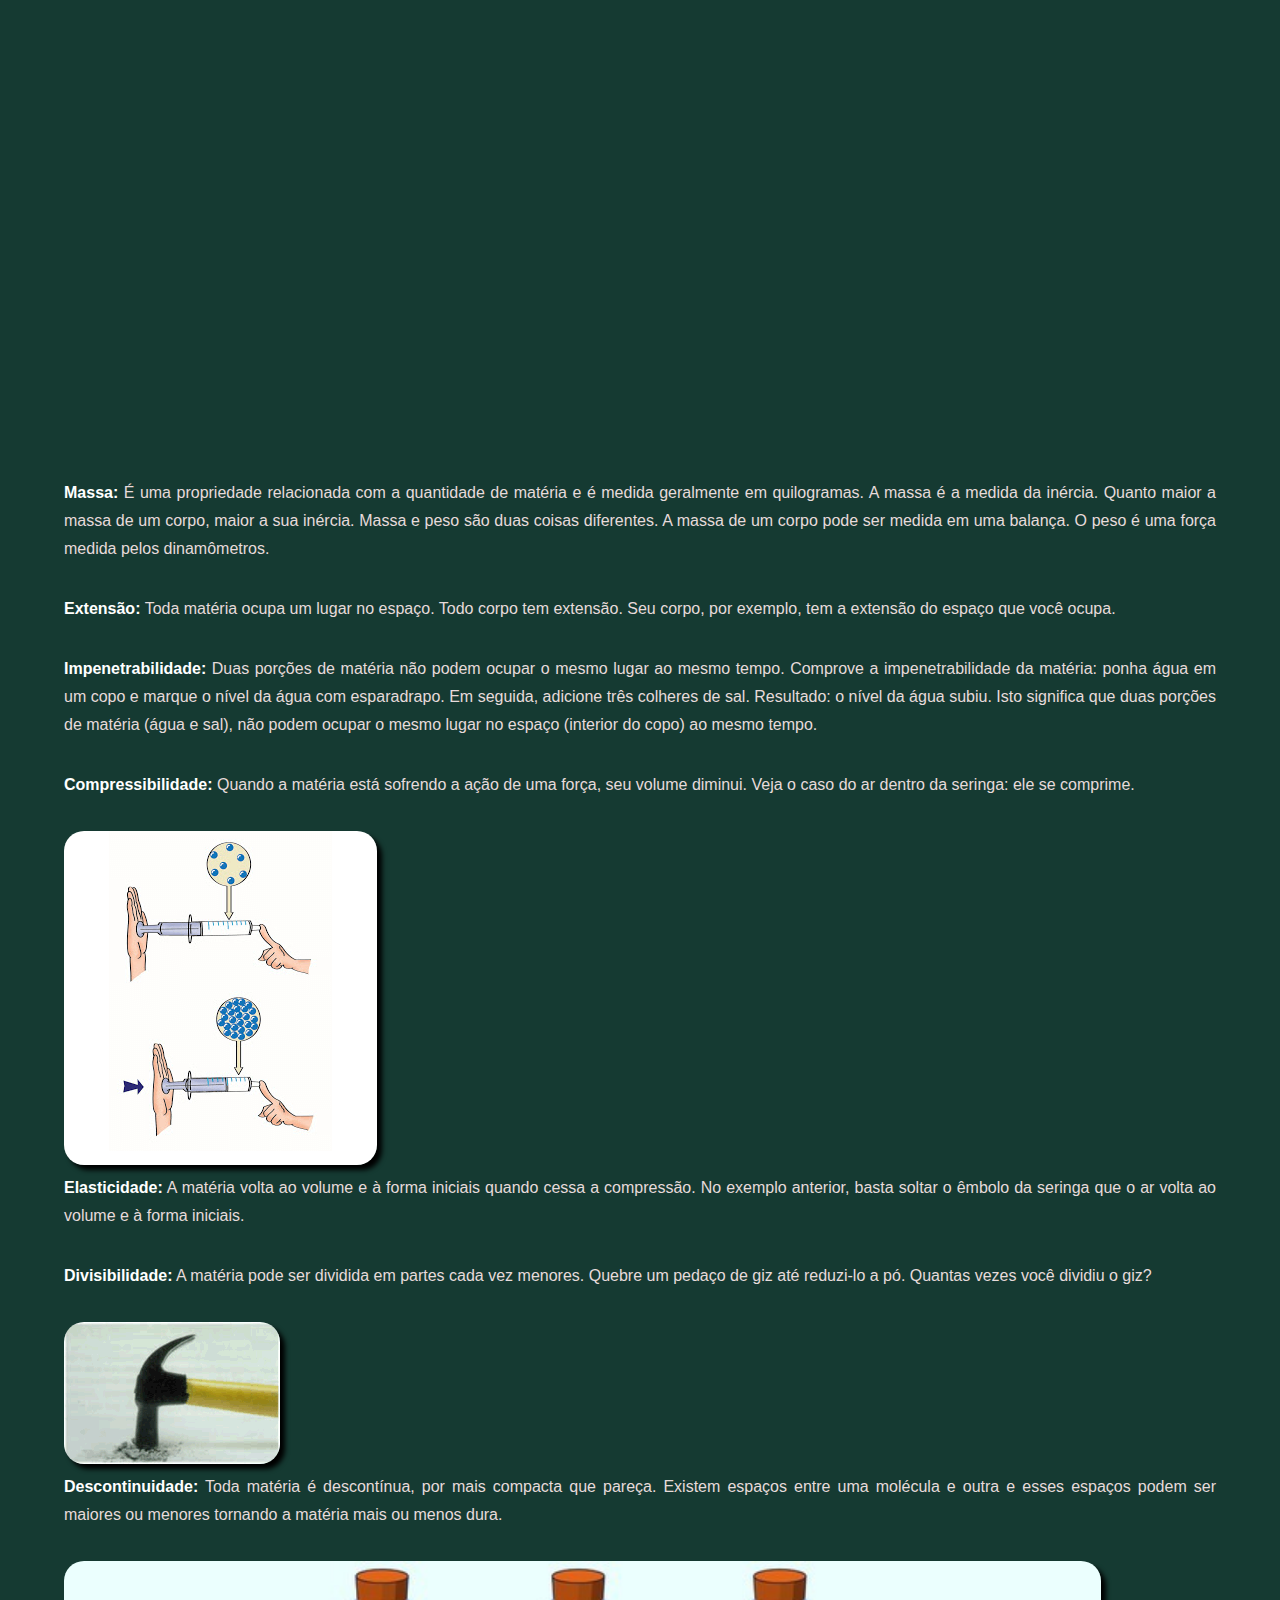
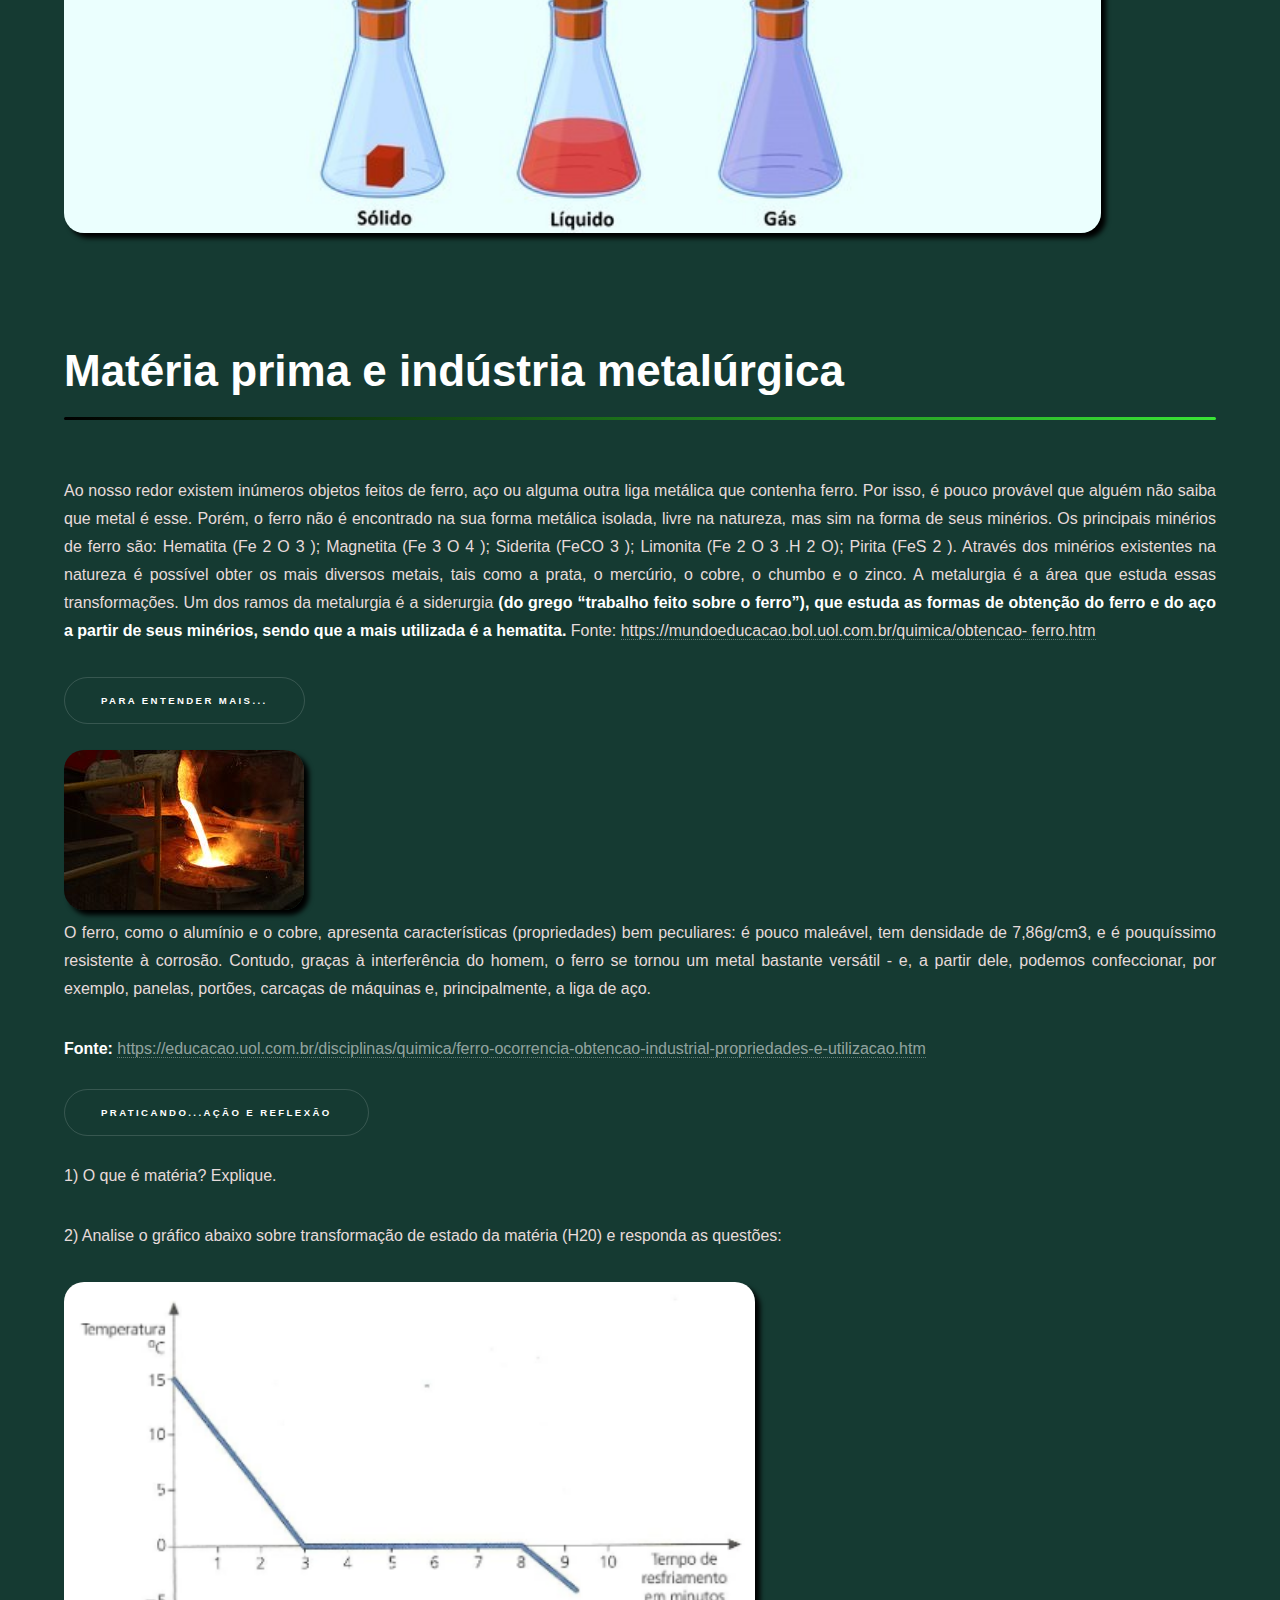
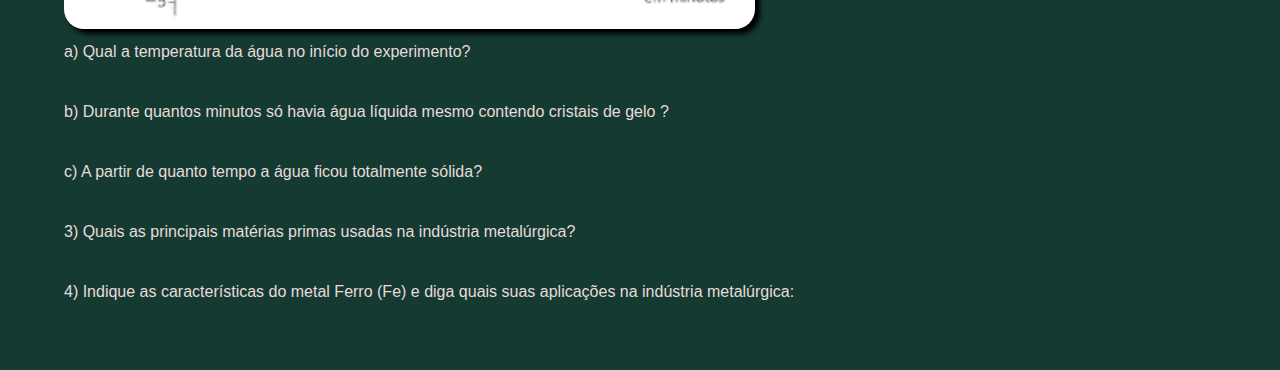
<file: generic.html>
<!DOCTYPE HTML>

<html>

<head>
	<title>Composição da matéria</title>
	<meta charset="utf-8" />
	<meta name="viewport" content="width=device-width, initial-scale=1, user-scalable=no" />
	<link rel="stylesheet" href="assets/css/main.css" />

	<noscript>
		<link rel="stylesheet" href="assets/css/noscript.css" /></noscript>
</head>

<body class="is-preload">

	<!-- Header -->
	<header id="header">
		<a href="index.html" class="title">Ciências Físicas e Biológicas</a>
		<nav>
			<ul>
				<li><a href="index.html">Sumário</a></li>
				<li><a href="generic.html" class="active">Capítulo 1</a></li>
				<li><a href="cap2.html">Capítulo 2</a></li>
				<li><a href="cap3.html">Capítulo 3</a></li>
				<li><a href="cap4.html">Capítulo 4</a></li>
				<li><a href="cap5.html">Capítulo 5</a></li>
			</ul>
		</nav>
	</header>

	<!-- Wrapper -->
	<div id="wrapper">
		<input type="button" style="margin-top: 1vw;" value="Imprimir" onClick="window.print()" />
		<!-- Main -->
		<section id="main" class="wrapper">
			<div class="inner">
				<h2>Capítulo 1</h2>
				<h1 class="major">Composição da Matéria e a Indústria Metalúrgica</h1>
				<span class="image fit"><img src="images/pic04.jpg" alt="" /></span>

				<div class="video">
					<iframe class="video"
						src="https://drive.google.com/file/d/12VogL9vVr5ppFuYE32XulaaBqqvB81Mu/preview" width="640"
						height="480"></iframe>
				</div>
				<div class="video">
					<iframe class="video"
						src="https://drive.google.com/file/d/1aFLpVrA4ToAfCBtEUpKv4D0u6gBEj4LO/preview" width="640"
						height="480"></iframe>
				</div>

				<p><strong>Massa:</strong>
					É uma propriedade relacionada com a quantidade de matéria e é medida
					geralmente em quilogramas. A massa é a medida da inércia. Quanto maior a
					massa de um corpo, maior a sua inércia. Massa e peso são duas coisas
					diferentes. A massa de um corpo pode ser medida em uma balança. O peso é
					uma força medida pelos dinamômetros.</p>
				<p><strong>Extensão:</strong> Toda matéria ocupa um lugar no espaço. Todo corpo tem extensão. Seu
					corpo, por exemplo, tem a extensão do espaço que você ocupa.</p>
				<p><strong>Impenetrabilidade:</strong> Duas porções de matéria não podem ocupar o mesmo lugar ao mesmo
					tempo. Comprove a impenetrabilidade da matéria: ponha água em um copo e
					marque o nível da água com esparadrapo. Em seguida, adicione três colheres
					de sal. Resultado: o nível da água subiu. Isto significa que duas porções de
					matéria (água e sal), não podem ocupar o mesmo lugar no espaço (interior do
					copo) ao mesmo tempo.</p>
				<p><strong>Compressibilidade:</strong> Quando a matéria está sofrendo a ação de uma força, seu volume
					diminui. Veja o caso do ar dentro da seringa: ele se comprime.</p>
				<img src="images/Propriedades-do-ar.png" alt="Figura 2 - Compressibilidade e elasticidade da matéria.">
				<p><strong>Elasticidade:</strong> A matéria volta ao volume e à forma iniciais quando cessa a
					compressão. No exemplo anterior, basta soltar o êmbolo da seringa que o ar
					volta ao volume e à forma iniciais.</p>
				<p><strong>Divisibilidade:</strong> A matéria pode ser dividida em partes cada vez menores. Quebre um
					pedaço de giz até reduzi-lo a pó. Quantas vezes você dividiu o giz?</p>
				<img src="images/divisibilidade.jpg" alt="">
				<p><strong>Descontinuidade:</strong> Toda matéria é descontínua, por mais compacta que pareça. Existem
					espaços entre uma molécula e outra e esses espaços podem ser maiores ou
					menores tornando a matéria mais ou menos dura.</p>
				<img src="images/descontinuidade.jpg" width="90%" alt="">
			</div>

			<!--2 parte-->
			<div class="inner">
				<h1 class="major">Matéria prima e indústria metalúrgica</h1>


				<p>
					Ao nosso redor existem inúmeros objetos feitos de ferro, aço ou alguma
					outra liga metálica que contenha ferro. Por isso, é pouco provável que alguém
					não saiba que metal é esse. Porém, o ferro não é encontrado na sua forma
					metálica isolada, livre na natureza, mas sim na forma de seus minérios. Os
					principais minérios de ferro são:
					Hematita (Fe 2 O 3 );
					Magnetita (Fe 3 O 4 );
					Siderita (FeCO 3 );
					Limonita (Fe 2 O 3 .H 2 O);
					Pirita (FeS 2 ).
					Através dos minérios existentes na natureza é possível obter os mais
					diversos metais, tais como a prata, o mercúrio, o cobre, o chumbo e o zinco.
					A metalurgia é a área que estuda essas transformações. Um dos ramos da
					metalurgia é a siderurgia <b>(do grego “trabalho feito sobre o ferro”), que
						estuda as formas de obtenção do ferro e do aço a partir de seus minérios,
						sendo que a mais utilizada é a hematita.</b> Fonte: <a
						href="https://mundoeducacao.uol.com.br/quimica/obtencao-ferro.htm">https://mundoeducacao.bol.uol.com.br/quimica/obtencao-
						ferro.htm</a>
				</p>
				<button>PARA ENTENDER MAIS...</button>
				<div>

					<img style="margin-top: 2vw;"
						src="images/o-ferro-derretido-derrama-da-concha-na-fornalha-de-derretimento-134763229.jpg"
						alt="">
				</div>
				<p>O ferro, como o alumínio e o cobre, apresenta características
					(propriedades) bem peculiares: é pouco maleável, tem densidade de
					7,86g/cm3, e é pouquíssimo resistente à corrosão. Contudo, graças à
					interferência do homem, o ferro se tornou um metal bastante versátil - e, a
					partir dele, podemos confeccionar, por exemplo, panelas, portões, carcaças de
					máquinas e, principalmente, a liga de aço.</p> <b>Fonte: </b> <a
					href="https://educacao.uol.com.br/disciplinas/quimica/ferro-ocorrencia-obtencao-industrial-propriedades-e-utilizacao.htm">https://educacao.uol.com.br/disciplinas/quimica/ferro-ocorrencia-obtencao-industrial-propriedades-e-utilizacao.htm</a>
				<button style="margin-top: 2vw;">PRATICANDO...AÇÃO E REFLEXÃO</button>
				<div style="margin-top: 2vw;">
					<p>1) O que é matéria? Explique.</p>
					<p>2) Analise o gráfico abaixo sobre transformação de estado da matéria
						(H20) e responda as questões:</p>
					<img src="images/ex1.png" width="60%" alt="">
					<p>a) Qual a temperatura da água no início do experimento?</p>
					<p>b) Durante quantos minutos só havia água líquida mesmo contendo cristais de gelo ?</p>
					<p>c) A partir de quanto tempo a água ficou totalmente sólida?</p>
					<p>3) Quais as principais matérias primas usadas na indústria metalúrgica?</p>
					<p>4) Indique as características do metal Ferro (Fe) e diga quais suas
						aplicações na indústria metalúrgica:</p>








				</div>









		</section>

	</div>

	<!-- Scripts -->
	<script src="assets/js/jquery.min.js"></script>
	<script src="assets/js/jquery.scrollex.min.js"></script>
	<script src="assets/js/jquery.scrolly.min.js"></script>
	<script src="assets/js/browser.min.js"></script>
	<script src="assets/js/breakpoints.min.js"></script>
	<script src="assets/js/util.js"></script>
	<script src="assets/js/main.js"></script>

</body>

</html>
</file>
<file: assets/css/noscript.css>
/*
	Hyperspace by HTML5 UP
	html5up.net | @ajlkn
	Free for personal and commercial use under the CCA 3.0 license (html5up.net/license)
*/

/* Spotlights */

	.spotlights > section > .image:before {
		opacity: 0 !important;
	}

	.spotlights > section > .content > .inner {
		-moz-transform: none !important;
		-webkit-transform: none !important;
		-ms-transform: none !important;
		transform: none !important;
		opacity: 1 !important;
	}

/* Wrapper */

	.wrapper > .inner {
		opacity: 1 !important;
		-moz-transform: none !important;
		-webkit-transform: none !important;
		-ms-transform: none !important;
		transform: none !important;
	}

/* Sidebar */

	#sidebar > .inner {
		opacity: 1 !important;
	}

	#sidebar nav > ul > li {
		-moz-transform: none !important;
		-webkit-transform: none !important;
		-ms-transform: none !important;
		transform: none !important;
		opacity: 1 !important;
	}
</file>
<file: assets/css/main.css>
@import url(fontawesome-all.min.css);

html,
body,
div,
span,
applet,
object,
iframe,
h1,
h2,
h3,
h4,
h5,
h6,
p,
blockquote,
pre,
a,
abbr,
acronym,
address,
big,
cite,
code,
del,
dfn,
em,
img,
ins,
kbd,
q,
s,
samp,
small,
strike,
strong,
sub,
sup,
tt,
var,
b,
u,
i,
center,
dl,
dt,
dd,
ol,
ul,
li,
fieldset,
form,
label,
legend,
table,
caption,
tbody,
tfoot,
thead,
tr,
th,
td,
article,
aside,
canvas,
details,
embed,
figure,
figcaption,
footer,
header,
hgroup,
menu,
nav,
output,
ruby,
section,
summary,
time,
mark,
audio,
video {
	margin: 0;
	padding: 0;
	border: 0;
	font-size: 100%;
	font: inherit;
	vertical-align: baseline;
}

article,
aside,
details,
figcaption,
figure,
footer,
header,
hgroup,
menu,
nav,
section {
	display: block;
}

body {
	line-height: 1;
}

ol,
ul {
	list-style: none;
}

blockquote,
q {
	quotes: none;
}

/* texto */
p {
	color: rgb(231, 219, 219);
}

/* image */
img {
	border-radius: 20px;
	box-shadow: 5px 5px 5px black;
}

blockquote:before,
blockquote:after,
q:before,
q:after {
	content: '';
	content: none;
}

table {
	border-collapse: collapse;
	border-spacing: 0;
}

body {
	-webkit-text-size-adjust: none;
}

mark {
	background-color: transparent;
	color: inherit;
}

input::-moz-focus-inner {
	border: 0;
	padding: 0;
}

input,
select,
textarea {
	-moz-appearance: none;
	-webkit-appearance: none;
	-ms-appearance: none;
	appearance: none;
}

/* Basic */

@-ms-viewport {
	width: device-width;
}

body {
	-ms-overflow-style: scrollbar;
}

@media screen and (max-width: 480px) {

	html,
	body {
		min-width: 320px;
	}

}

html {
	box-sizing: border-box;
}

*,
*:before,
*:after {
	box-sizing: inherit;
}

body {
	background: #153a32;
}

body.is-preload *,
body.is-preload *:before,
body.is-preload *:after {
	-moz-animation: none !important;
	-webkit-animation: none !important;
	-ms-animation: none !important;
	animation: none !important;
	-moz-transition: none !important;
	-webkit-transition: none !important;
	-ms-transition: none !important;
	transition: none !important;
}

/* Type */

body,
input,
select,
textarea {
	color: rgba(255, 255, 255, 0.55);
	font-family: 'Roboto', sans-serif;
	font-size: 18.5pt;
	font-weight: normal;
	line-height: 1.75;
}

@media screen and (max-width: 1680px) {

	body,
	input,
	select,
	textarea {
		font-size: 13pt;
	}

}

@media screen and (max-width: 1280px) {

	body,
	input,
	select,
	textarea {
		font-size: 12pt;
	}

}

@media screen and (max-width: 360px) {

	body,
	input,
	select,
	textarea {
		font-size: 11pt;
	}

}

a {
	-moz-transition: color 0.2s ease, border-bottom-color 0.2s ease;
	-webkit-transition: color 0.2s ease, border-bottom-color 0.2s ease;
	-ms-transition: color 0.2s ease, border-bottom-color 0.2s ease;
	transition: color 0.2s ease, border-bottom-color 0.2s ease;
	border-bottom: dotted 1px rgba(255, 255, 255, 0.35);
	color: inherit;
	text-decoration: none;
}

a:hover {
	border-bottom-color: transparent;
	color: #ffffff;
}

strong,
b {
	color: #ffffff;
	font-weight: bold;
}

em,
i {
	font-style: italic;
}

p {
	margin: 0 0 2em 0;
	text-align: justify !important;
}

h1,
h2,
h3,
h4,
h5,
h6 {
	color: #ffffff;
	font-weight: bold;
	line-height: 1.5;
	margin: 0 0 0.5em 0;
}

h1 a,
h2 a,
h3 a,
h4 a,
h5 a,
h6 a {
	color: inherit;
	text-decoration: none;
}

h1 {
	font-size: 2.75em;
}

h1.major {
	margin: 0 0 1.3em 0;
	position: relative;
	padding-bottom: 0.35em;
}

h1.major:after {
	background-image: -moz-linear-gradient(to right, black, #39e436);
	background-image: -webkit-linear-gradient(to right, black, #39e436);
	background-image: -ms-linear-gradient(to right, black, #39e436);
	background-image: linear-gradient(to right, black, #39e436);
	-moz-transition: max-width 0.2s ease;
	-webkit-transition: max-width 0.2s ease;
	-ms-transition: max-width 0.2s ease;
	transition: max-width 0.2s ease;
	border-radius: 0.2em;
	bottom: 0;
	content: '';
	height: 0.05em;
	position: absolute;
	right: 0;
	width: 100%;
}

h2 {
	font-size: 1.75em;
}

h3 {
	font-size: 1.1em;
}

h4 {
	font-size: 1em;
}

h5 {
	font-size: 0.8em;
}

h6 {
	font-size: 0.6em;
}

@media screen and (max-width: 736px) {

	h1 {
		font-size: 2em;
	}

	h2 {
		font-size: 1.25em;
	}

	h3 {
		font-size: 1em;
	}

	h4 {
		font-size: 0.8em;
	}

	h5 {
		font-size: 0.6em;
	}

	h6 {
		font-size: 0.6em;
	}

}

sub {
	font-size: 0.8em;
	position: relative;
	top: 0.5em;
}

sup {
	font-size: 0.8em;
	position: relative;
	top: -0.5em;
}

blockquote {
	border-left: solid 4px rgba(255, 255, 255, 0.15);
	font-style: italic;
	margin: 0 0 2em 0;
	padding: 0.5em 0 0.5em 2em;
}

code {
	background: rgba(255, 255, 255, 0.05);
	border-radius: 0.25em;
	border: solid 1px rgba(255, 255, 255, 0.15);
	font-family: "Courier New", monospace;
	font-size: 0.9em;
	margin: 0 0.25em;
	padding: 0.25em 0.65em;
}

pre {
	-webkit-overflow-scrolling: touch;
	font-family: "Courier New", monospace;
	font-size: 0.9em;
	margin: 0 0 2em 0;
}

pre code {
	display: block;
	line-height: 1.75em;
	padding: 1em 1.5em;
	overflow-x: auto;
}

hr {
	border: 0;
	border-bottom: solid 1px rgba(255, 255, 255, 0.15);
	margin: 2em 0;
}

hr.major {
	margin: 3em 0;
}

.align-left {
	text-align: left;
}

.align-center {
	text-align: center;
}

.align-right {
	text-align: right;
}

/* Row */

.row {
	display: flex;
	flex-wrap: wrap;
	box-sizing: border-box;
	align-items: stretch;
}

.row>* {
	box-sizing: border-box;
}

.row.gtr-uniform>*> :last-child {
	margin-bottom: 0;
}

.row.aln-left {
	justify-content: flex-start;
}

.row.aln-center {
	justify-content: center;
}

.row.aln-right {
	justify-content: flex-end;
}

.row.aln-top {
	align-items: flex-start;
}

.row.aln-middle {
	align-items: center;
}

.row.aln-bottom {
	align-items: flex-end;
}

.row>.imp {
	order: -1;
}

.row>.col-1 {
	width: 8.33333%;
}

.row>.off-1 {
	margin-left: 8.33333%;
}

.row>.col-2 {
	width: 16.66667%;
}

.row>.off-2 {
	margin-left: 16.66667%;
}

.row>.col-3 {
	width: 25%;
}

.row>.off-3 {
	margin-left: 25%;
}

.row>.col-4 {
	width: 33.33333%;
}

.row>.off-4 {
	margin-left: 33.33333%;
}

.row>.col-5 {
	width: 41.66667%;
}

.row>.off-5 {
	margin-left: 41.66667%;
}

.row>.col-6 {
	width: 50%;
}

.row>.off-6 {
	margin-left: 50%;
}

.row>.col-7 {
	width: 58.33333%;
}

.row>.off-7 {
	margin-left: 58.33333%;
}

.row>.col-8 {
	width: 66.66667%;
}

.row>.off-8 {
	margin-left: 66.66667%;
}

.row>.col-9 {
	width: 75%;
}

.row>.off-9 {
	margin-left: 75%;
}

.row>.col-10 {
	width: 83.33333%;
}

.row>.off-10 {
	margin-left: 83.33333%;
}

.row>.col-11 {
	width: 91.66667%;
}

.row>.off-11 {
	margin-left: 91.66667%;
}

.row>.col-12 {
	width: 100%;
}

.row>.off-12 {
	margin-left: 100%;
}

.row.gtr-0 {
	margin-top: 0;
	margin-left: 0em;
}

.row.gtr-0>* {
	padding: 0 0 0 0em;
}

.row.gtr-0.gtr-uniform {
	margin-top: 0em;
}

.row.gtr-0.gtr-uniform>* {
	padding-top: 0em;
}

.row.gtr-25 {
	margin-top: 0;
	margin-left: -0.375em;
}

.row.gtr-25>* {
	padding: 0 0 0 0.375em;
}

.row.gtr-25.gtr-uniform {
	margin-top: -0.375em;
}

.row.gtr-25.gtr-uniform>* {
	padding-top: 0.375em;
}

.row.gtr-50 {
	margin-top: 0;
	margin-left: -0.75em;
}

.row.gtr-50>* {
	padding: 0 0 0 0.75em;
}

.row.gtr-50.gtr-uniform {
	margin-top: -0.75em;
}

.row.gtr-50.gtr-uniform>* {
	padding-top: 0.75em;
}

.row {
	margin-top: 0;
	margin-left: -1.5em;
}

.row>* {
	padding: 0 0 0 1.5em;
}

.row.gtr-uniform {
	margin-top: -1.5em;
}

.row.gtr-uniform>* {
	padding-top: 1.5em;
}

.row.gtr-150 {
	margin-top: 0;
	margin-left: -2.25em;
}

.row.gtr-150>* {
	padding: 0 0 0 2.25em;
}

.row.gtr-150.gtr-uniform {
	margin-top: -2.25em;
}

.row.gtr-150.gtr-uniform>* {
	padding-top: 2.25em;
}

.row.gtr-200 {
	margin-top: 0;
	margin-left: -3em;
}

.row.gtr-200>* {
	padding: 0 0 0 3em;
}

.row.gtr-200.gtr-uniform {
	margin-top: -3em;
}

.row.gtr-200.gtr-uniform>* {
	padding-top: 3em;
}

@media screen and (max-width: 1680px) {

	.row {
		display: flex;
		flex-wrap: wrap;
		box-sizing: border-box;
		align-items: stretch;
	}

	.row>* {
		box-sizing: border-box;
	}

	.row.gtr-uniform>*> :last-child {
		margin-bottom: 0;
	}

	.row.aln-left {
		justify-content: flex-start;
	}

	.row.aln-center {
		justify-content: center;
	}

	.row.aln-right {
		justify-content: flex-end;
	}

	.row.aln-top {
		align-items: flex-start;
	}

	.row.aln-middle {
		align-items: center;
	}

	.row.aln-bottom {
		align-items: flex-end;
	}

	.row>.imp-xlarge {
		order: -1;
	}

	.row>.col-1-xlarge {
		width: 8.33333%;
	}

	.row>.off-1-xlarge {
		margin-left: 8.33333%;
	}

	.row>.col-2-xlarge {
		width: 16.66667%;
	}

	.row>.off-2-xlarge {
		margin-left: 16.66667%;
	}

	.row>.col-3-xlarge {
		width: 25%;
	}

	.row>.off-3-xlarge {
		margin-left: 25%;
	}

	.row>.col-4-xlarge {
		width: 33.33333%;
	}

	.row>.off-4-xlarge {
		margin-left: 33.33333%;
	}

	.row>.col-5-xlarge {
		width: 41.66667%;
	}

	.row>.off-5-xlarge {
		margin-left: 41.66667%;
	}

	.row>.col-6-xlarge {
		width: 50%;
	}

	.row>.off-6-xlarge {
		margin-left: 50%;
	}

	.row>.col-7-xlarge {
		width: 58.33333%;
	}

	.row>.off-7-xlarge {
		margin-left: 58.33333%;
	}

	.row>.col-8-xlarge {
		width: 66.66667%;
	}

	.row>.off-8-xlarge {
		margin-left: 66.66667%;
	}

	.row>.col-9-xlarge {
		width: 75%;
	}

	.row>.off-9-xlarge {
		margin-left: 75%;
	}

	.row>.col-10-xlarge {
		width: 83.33333%;
	}

	.row>.off-10-xlarge {
		margin-left: 83.33333%;
	}

	.row>.col-11-xlarge {
		width: 91.66667%;
	}

	.row>.off-11-xlarge {
		margin-left: 91.66667%;
	}

	.row>.col-12-xlarge {
		width: 100%;
	}

	.row>.off-12-xlarge {
		margin-left: 100%;
	}

	.row.gtr-0 {
		margin-top: 0;
		margin-left: 0em;
	}

	.row.gtr-0>* {
		padding: 0 0 0 0em;
	}

	.row.gtr-0.gtr-uniform {
		margin-top: 0em;
	}

	.row.gtr-0.gtr-uniform>* {
		padding-top: 0em;
	}

	.row.gtr-25 {
		margin-top: 0;
		margin-left: -0.375em;
	}

	.row.gtr-25>* {
		padding: 0 0 0 0.375em;
	}

	.row.gtr-25.gtr-uniform {
		margin-top: -0.375em;
	}

	.row.gtr-25.gtr-uniform>* {
		padding-top: 0.375em;
	}

	.row.gtr-50 {
		margin-top: 0;
		margin-left: -0.75em;
	}

	.row.gtr-50>* {
		padding: 0 0 0 0.75em;
	}

	.row.gtr-50.gtr-uniform {
		margin-top: -0.75em;
	}

	.row.gtr-50.gtr-uniform>* {
		padding-top: 0.75em;
	}

	.row {
		margin-top: 0;
		margin-left: -1.5em;
	}

	.row>* {
		padding: 0 0 0 1.5em;
	}

	.row.gtr-uniform {
		margin-top: -1.5em;
	}

	.row.gtr-uniform>* {
		padding-top: 1.5em;
	}

	.row.gtr-150 {
		margin-top: 0;
		margin-left: -2.25em;
	}

	.row.gtr-150>* {
		padding: 0 0 0 2.25em;
	}

	.row.gtr-150.gtr-uniform {
		margin-top: -2.25em;
	}

	.row.gtr-150.gtr-uniform>* {
		padding-top: 2.25em;
	}

	.row.gtr-200 {
		margin-top: 0;
		margin-left: -3em;
	}

	.row.gtr-200>* {
		padding: 0 0 0 3em;
	}

	.row.gtr-200.gtr-uniform {
		margin-top: -3em;
	}

	.row.gtr-200.gtr-uniform>* {
		padding-top: 3em;
	}

}

@media screen and (max-width: 1280px) {

	.row {
		display: flex;
		flex-wrap: wrap;
		box-sizing: border-box;
		align-items: stretch;
	}

	.row>* {
		box-sizing: border-box;
	}

	.row.gtr-uniform>*> :last-child {
		margin-bottom: 0;
	}

	.row.aln-left {
		justify-content: flex-start;
	}

	.row.aln-center {
		justify-content: center;
	}

	.row.aln-right {
		justify-content: flex-end;
	}

	.row.aln-top {
		align-items: flex-start;
	}

	.row.aln-middle {
		align-items: center;
	}

	.row.aln-bottom {
		align-items: flex-end;
	}

	.row>.imp-large {
		order: -1;
	}

	.row>.col-1-large {
		width: 8.33333%;
	}

	.row>.off-1-large {
		margin-left: 8.33333%;
	}

	.row>.col-2-large {
		width: 16.66667%;
	}

	.row>.off-2-large {
		margin-left: 16.66667%;
	}

	.row>.col-3-large {
		width: 25%;
	}

	.row>.off-3-large {
		margin-left: 25%;
	}

	.row>.col-4-large {
		width: 33.33333%;
	}

	.row>.off-4-large {
		margin-left: 33.33333%;
	}

	.row>.col-5-large {
		width: 41.66667%;
	}

	.row>.off-5-large {
		margin-left: 41.66667%;
	}

	.row>.col-6-large {
		width: 50%;
	}

	.row>.off-6-large {
		margin-left: 50%;
	}

	.row>.col-7-large {
		width: 58.33333%;
	}

	.row>.off-7-large {
		margin-left: 58.33333%;
	}

	.row>.col-8-large {
		width: 66.66667%;
	}

	.row>.off-8-large {
		margin-left: 66.66667%;
	}

	.row>.col-9-large {
		width: 75%;
	}

	.row>.off-9-large {
		margin-left: 75%;
	}

	.row>.col-10-large {
		width: 83.33333%;
	}

	.row>.off-10-large {
		margin-left: 83.33333%;
	}

	.row>.col-11-large {
		width: 91.66667%;
	}

	.row>.off-11-large {
		margin-left: 91.66667%;
	}

	.row>.col-12-large {
		width: 100%;
	}

	.row>.off-12-large {
		margin-left: 100%;
	}

	.row.gtr-0 {
		margin-top: 0;
		margin-left: 0em;
	}

	.row.gtr-0>* {
		padding: 0 0 0 0em;
	}

	.row.gtr-0.gtr-uniform {
		margin-top: 0em;
	}

	.row.gtr-0.gtr-uniform>* {
		padding-top: 0em;
	}

	.row.gtr-25 {
		margin-top: 0;
		margin-left: -0.375em;
	}

	.row.gtr-25>* {
		padding: 0 0 0 0.375em;
	}

	.row.gtr-25.gtr-uniform {
		margin-top: -0.375em;
	}

	.row.gtr-25.gtr-uniform>* {
		padding-top: 0.375em;
	}

	.row.gtr-50 {
		margin-top: 0;
		margin-left: -0.75em;
	}

	.row.gtr-50>* {
		padding: 0 0 0 0.75em;
	}

	.row.gtr-50.gtr-uniform {
		margin-top: -0.75em;
	}

	.row.gtr-50.gtr-uniform>* {
		padding-top: 0.75em;
	}

	.row {
		margin-top: 0;
		margin-left: -1.5em;
	}

	.row>* {
		padding: 0 0 0 1.5em;
	}

	.row.gtr-uniform {
		margin-top: -1.5em;
	}

	.row.gtr-uniform>* {
		padding-top: 1.5em;
	}

	.row.gtr-150 {
		margin-top: 0;
		margin-left: -2.25em;
	}

	.row.gtr-150>* {
		padding: 0 0 0 2.25em;
	}

	.row.gtr-150.gtr-uniform {
		margin-top: -2.25em;
	}

	.row.gtr-150.gtr-uniform>* {
		padding-top: 2.25em;
	}

	.row.gtr-200 {
		margin-top: 0;
		margin-left: -3em;
	}

	.row.gtr-200>* {
		padding: 0 0 0 3em;
	}

	.row.gtr-200.gtr-uniform {
		margin-top: -3em;
	}

	.row.gtr-200.gtr-uniform>* {
		padding-top: 3em;
	}

}

@media screen and (max-width: 980px) {

	.row {
		display: flex;
		flex-wrap: wrap;
		box-sizing: border-box;
		align-items: stretch;
	}

	.row>* {
		box-sizing: border-box;
	}

	.row.gtr-uniform>*> :last-child {
		margin-bottom: 0;
	}

	.row.aln-left {
		justify-content: flex-start;
	}

	.row.aln-center {
		justify-content: center;
	}

	.row.aln-right {
		justify-content: flex-end;
	}

	.row.aln-top {
		align-items: flex-start;
	}

	.row.aln-middle {
		align-items: center;
	}

	.row.aln-bottom {
		align-items: flex-end;
	}

	.row>.imp-medium {
		order: -1;
	}

	.row>.col-1-medium {
		width: 8.33333%;
	}

	.row>.off-1-medium {
		margin-left: 8.33333%;
	}

	.row>.col-2-medium {
		width: 16.66667%;
	}

	.row>.off-2-medium {
		margin-left: 16.66667%;
	}

	.row>.col-3-medium {
		width: 25%;
	}

	.row>.off-3-medium {
		margin-left: 25%;
	}

	.row>.col-4-medium {
		width: 33.33333%;
	}

	.row>.off-4-medium {
		margin-left: 33.33333%;
	}

	.row>.col-5-medium {
		width: 41.66667%;
	}

	.row>.off-5-medium {
		margin-left: 41.66667%;
	}

	.row>.col-6-medium {
		width: 50%;
	}

	.row>.off-6-medium {
		margin-left: 50%;
	}

	.row>.col-7-medium {
		width: 58.33333%;
	}

	.row>.off-7-medium {
		margin-left: 58.33333%;
	}

	.row>.col-8-medium {
		width: 66.66667%;
	}

	.row>.off-8-medium {
		margin-left: 66.66667%;
	}

	.row>.col-9-medium {
		width: 75%;
	}

	.row>.off-9-medium {
		margin-left: 75%;
	}

	.row>.col-10-medium {
		width: 83.33333%;
	}

	.row>.off-10-medium {
		margin-left: 83.33333%;
	}

	.row>.col-11-medium {
		width: 91.66667%;
	}

	.row>.off-11-medium {
		margin-left: 91.66667%;
	}

	.row>.col-12-medium {
		width: 100%;
	}

	.row>.off-12-medium {
		margin-left: 100%;
	}

	.row.gtr-0 {
		margin-top: 0;
		margin-left: 0em;
	}

	.row.gtr-0>* {
		padding: 0 0 0 0em;
	}

	.row.gtr-0.gtr-uniform {
		margin-top: 0em;
	}

	.row.gtr-0.gtr-uniform>* {
		padding-top: 0em;
	}

	.row.gtr-25 {
		margin-top: 0;
		margin-left: -0.375em;
	}

	.row.gtr-25>* {
		padding: 0 0 0 0.375em;
	}

	.row.gtr-25.gtr-uniform {
		margin-top: -0.375em;
	}

	.row.gtr-25.gtr-uniform>* {
		padding-top: 0.375em;
	}

	.row.gtr-50 {
		margin-top: 0;
		margin-left: -0.75em;
	}

	.row.gtr-50>* {
		padding: 0 0 0 0.75em;
	}

	.row.gtr-50.gtr-uniform {
		margin-top: -0.75em;
	}

	.row.gtr-50.gtr-uniform>* {
		padding-top: 0.75em;
	}

	.row {
		margin-top: 0;
		margin-left: -1.5em;
	}

	.row>* {
		padding: 0 0 0 1.5em;
	}

	.row.gtr-uniform {
		margin-top: -1.5em;
	}

	.row.gtr-uniform>* {
		padding-top: 1.5em;
	}

	.row.gtr-150 {
		margin-top: 0;
		margin-left: -2.25em;
	}

	.row.gtr-150>* {
		padding: 0 0 0 2.25em;
	}

	.row.gtr-150.gtr-uniform {
		margin-top: -2.25em;
	}

	.row.gtr-150.gtr-uniform>* {
		padding-top: 2.25em;
	}

	.row.gtr-200 {
		margin-top: 0;
		margin-left: -3em;
	}

	.row.gtr-200>* {
		padding: 0 0 0 3em;
	}

	.row.gtr-200.gtr-uniform {
		margin-top: -3em;
	}

	.row.gtr-200.gtr-uniform>* {
		padding-top: 3em;
	}

}

@media screen and (max-width: 736px) {

	.row {
		display: flex;
		flex-wrap: wrap;
		box-sizing: border-box;
		align-items: stretch;
	}

	.row>* {
		box-sizing: border-box;
	}

	.row.gtr-uniform>*> :last-child {
		margin-bottom: 0;
	}

	.row.aln-left {
		justify-content: flex-start;
	}

	.row.aln-center {
		justify-content: center;
	}

	.row.aln-right {
		justify-content: flex-end;
	}

	.row.aln-top {
		align-items: flex-start;
	}

	.row.aln-middle {
		align-items: center;
	}

	.row.aln-bottom {
		align-items: flex-end;
	}

	.row>.imp-small {
		order: -1;
	}

	.row>.col-1-small {
		width: 8.33333%;
	}

	.row>.off-1-small {
		margin-left: 8.33333%;
	}

	.row>.col-2-small {
		width: 16.66667%;
	}

	.row>.off-2-small {
		margin-left: 16.66667%;
	}

	.row>.col-3-small {
		width: 25%;
	}

	.row>.off-3-small {
		margin-left: 25%;
	}

	.row>.col-4-small {
		width: 33.33333%;
	}

	.row>.off-4-small {
		margin-left: 33.33333%;
	}

	.row>.col-5-small {
		width: 41.66667%;
	}

	.row>.off-5-small {
		margin-left: 41.66667%;
	}

	.row>.col-6-small {
		width: 50%;
	}

	.row>.off-6-small {
		margin-left: 50%;
	}

	.row>.col-7-small {
		width: 58.33333%;
	}

	.row>.off-7-small {
		margin-left: 58.33333%;
	}

	.row>.col-8-small {
		width: 66.66667%;
	}

	.row>.off-8-small {
		margin-left: 66.66667%;
	}

	.row>.col-9-small {
		width: 75%;
	}

	.row>.off-9-small {
		margin-left: 75%;
	}

	.row>.col-10-small {
		width: 83.33333%;
	}

	.row>.off-10-small {
		margin-left: 83.33333%;
	}

	.row>.col-11-small {
		width: 91.66667%;
	}

	.row>.off-11-small {
		margin-left: 91.66667%;
	}

	.row>.col-12-small {
		width: 100%;
	}

	.row>.off-12-small {
		margin-left: 100%;
	}

	.row.gtr-0 {
		margin-top: 0;
		margin-left: 0em;
	}

	.row.gtr-0>* {
		padding: 0 0 0 0em;
	}

	.row.gtr-0.gtr-uniform {
		margin-top: 0em;
	}

	.row.gtr-0.gtr-uniform>* {
		padding-top: 0em;
	}

	.row.gtr-25 {
		margin-top: 0;
		margin-left: -0.375em;
	}

	.row.gtr-25>* {
		padding: 0 0 0 0.375em;
	}

	.row.gtr-25.gtr-uniform {
		margin-top: -0.375em;
	}

	.row.gtr-25.gtr-uniform>* {
		padding-top: 0.375em;
	}

	.row.gtr-50 {
		margin-top: 0;
		margin-left: -0.75em;
	}

	.row.gtr-50>* {
		padding: 0 0 0 0.75em;
	}

	.row.gtr-50.gtr-uniform {
		margin-top: -0.75em;
	}

	.row.gtr-50.gtr-uniform>* {
		padding-top: 0.75em;
	}

	.row {
		margin-top: 0;
		margin-left: -1.5em;
	}

	.row>* {
		padding: 0 0 0 1.5em;
	}

	.row.gtr-uniform {
		margin-top: -1.5em;
	}

	.row.gtr-uniform>* {
		padding-top: 1.5em;
	}

	.row.gtr-150 {
		margin-top: 0;
		margin-left: -2.25em;
	}

	.row.gtr-150>* {
		padding: 0 0 0 2.25em;
	}

	.row.gtr-150.gtr-uniform {
		margin-top: -2.25em;
	}

	.row.gtr-150.gtr-uniform>* {
		padding-top: 2.25em;
	}

	.row.gtr-200 {
		margin-top: 0;
		margin-left: -3em;
	}

	.row.gtr-200>* {
		padding: 0 0 0 3em;
	}

	.row.gtr-200.gtr-uniform {
		margin-top: -3em;
	}

	.row.gtr-200.gtr-uniform>* {
		padding-top: 3em;
	}

}

@media screen and (max-width: 480px) {

	.row {
		display: flex;
		flex-wrap: wrap;
		box-sizing: border-box;
		align-items: stretch;
	}

	.row>* {
		box-sizing: border-box;
	}

	.row.gtr-uniform>*> :last-child {
		margin-bottom: 0;
	}

	.row.aln-left {
		justify-content: flex-start;
	}

	.row.aln-center {
		justify-content: center;
	}

	.row.aln-right {
		justify-content: flex-end;
	}

	.row.aln-top {
		align-items: flex-start;
	}

	.row.aln-middle {
		align-items: center;
	}

	.row.aln-bottom {
		align-items: flex-end;
	}

	.row>.imp-xsmall {
		order: -1;
	}

	.row>.col-1-xsmall {
		width: 8.33333%;
	}

	.row>.off-1-xsmall {
		margin-left: 8.33333%;
	}

	.row>.col-2-xsmall {
		width: 16.66667%;
	}

	.row>.off-2-xsmall {
		margin-left: 16.66667%;
	}

	.row>.col-3-xsmall {
		width: 25%;
	}

	.row>.off-3-xsmall {
		margin-left: 25%;
	}

	.row>.col-4-xsmall {
		width: 33.33333%;
	}

	.row>.off-4-xsmall {
		margin-left: 33.33333%;
	}

	.row>.col-5-xsmall {
		width: 41.66667%;
	}

	.row>.off-5-xsmall {
		margin-left: 41.66667%;
	}

	.row>.col-6-xsmall {
		width: 50%;
	}

	.row>.off-6-xsmall {
		margin-left: 50%;
	}

	.row>.col-7-xsmall {
		width: 58.33333%;
	}

	.row>.off-7-xsmall {
		margin-left: 58.33333%;
	}

	.row>.col-8-xsmall {
		width: 66.66667%;
	}

	.row>.off-8-xsmall {
		margin-left: 66.66667%;
	}

	.row>.col-9-xsmall {
		width: 75%;
	}

	.row>.off-9-xsmall {
		margin-left: 75%;
	}

	.row>.col-10-xsmall {
		width: 83.33333%;
	}

	.row>.off-10-xsmall {
		margin-left: 83.33333%;
	}

	.row>.col-11-xsmall {
		width: 91.66667%;
	}

	.row>.off-11-xsmall {
		margin-left: 91.66667%;
	}

	.row>.col-12-xsmall {
		width: 100%;
	}

	.row>.off-12-xsmall {
		margin-left: 100%;
	}

	.row.gtr-0 {
		margin-top: 0;
		margin-left: 0em;
	}

	.row.gtr-0>* {
		padding: 0 0 0 0em;
	}

	.row.gtr-0.gtr-uniform {
		margin-top: 0em;
	}

	.row.gtr-0.gtr-uniform>* {
		padding-top: 0em;
	}

	.row.gtr-25 {
		margin-top: 0;
		margin-left: -0.375em;
	}

	.row.gtr-25>* {
		padding: 0 0 0 0.375em;
	}

	.row.gtr-25.gtr-uniform {
		margin-top: -0.375em;
	}

	.row.gtr-25.gtr-uniform>* {
		padding-top: 0.375em;
	}

	.row.gtr-50 {
		margin-top: 0;
		margin-left: -0.75em;
	}

	.row.gtr-50>* {
		padding: 0 0 0 0.75em;
	}

	.row.gtr-50.gtr-uniform {
		margin-top: -0.75em;
	}

	.row.gtr-50.gtr-uniform>* {
		padding-top: 0.75em;
	}

	.row {
		margin-top: 0;
		margin-left: -1.5em;
	}

	.row>* {
		padding: 0 0 0 1.5em;
	}

	.row.gtr-uniform {
		margin-top: -1.5em;
	}

	.row.gtr-uniform>* {
		padding-top: 1.5em;
	}

	.row.gtr-150 {
		margin-top: 0;
		margin-left: -2.25em;
	}

	.row.gtr-150>* {
		padding: 0 0 0 2.25em;
	}

	.row.gtr-150.gtr-uniform {
		margin-top: -2.25em;
	}

	.row.gtr-150.gtr-uniform>* {
		padding-top: 2.25em;
	}

	.row.gtr-200 {
		margin-top: 0;
		margin-left: -3em;
	}

	.row.gtr-200>* {
		padding: 0 0 0 3em;
	}

	.row.gtr-200.gtr-uniform {
		margin-top: -3em;
	}

	.row.gtr-200.gtr-uniform>* {
		padding-top: 3em;
	}

}

/* Box */

.box {
	border-radius: 0.25em;
	border: solid 1px rgba(255, 255, 255, 0.15);
	margin-bottom: 2em;
	padding: 1.5em;
}

.box> :last-child,
.box> :last-child> :last-child,
.box> :last-child> :last-child> :last-child {
	margin-bottom: 0;
}

.box.alt {
	border: 0;
	border-radius: 0;
	padding: 0;
}

/* Button */

input[type="submit"],
input[type="reset"],
input[type="button"],
button,
.button {
	-moz-appearance: none;
	-webkit-appearance: none;
	-ms-appearance: none;
	appearance: none;
	-moz-transition: border-color 0.2s ease;
	-webkit-transition: border-color 0.2s ease;
	-ms-transition: border-color 0.2s ease;
	transition: border-color 0.2s ease;
	background-color: transparent;
	border: solid 1px !important;
	border-color: rgba(255, 255, 255, 0.15) !important;
	border-radius: 3em;
	color: #ffffff !important;
	cursor: pointer;
	display: inline-block;
	font-size: 0.6em;
	font-weight: bold;
	height: calc(4.75em + 2px);
	letter-spacing: 0.25em;
	line-height: 4.75em;
	outline: 0;
	padding: 0 3.75em;
	position: relative;
	text-align: center;
	text-decoration: none;
	text-transform: uppercase;
	white-space: nowrap;
}

input[type="submit"]:after,
input[type="reset"]:after,
input[type="button"]:after,
button:after,
.button:after {
	-moz-transform: scale(0.25);
	-webkit-transform: scale(0.25);
	-ms-transform: scale(0.25);
	transform: scale(0.25);
	pointer-events: none;
	-moz-transition: opacity 0.2s ease, -moz-transform 0.2s ease;
	-webkit-transition: opacity 0.2s ease, -webkit-transform 0.2s ease;
	-ms-transition: opacity 0.2s ease, -ms-transform 0.2s ease;
	transition: opacity 0.2s ease, transform 0.2s ease;
	background: #ffffff;
	border-radius: 3em;
	content: '';
	height: 100%;
	left: 0;
	opacity: 0;
	position: absolute;
	top: 0;
	width: 100%;
}

input[type="submit"].icon:before,
input[type="reset"].icon:before,
input[type="button"].icon:before,
button.icon:before,
.button.icon:before {
	margin-right: 0.75em;
}

input[type="submit"].fit,
input[type="reset"].fit,
input[type="button"].fit,
button.fit,
.button.fit {
	width: 100%;
}

input[type="submit"].small,
input[type="reset"].small,
input[type="button"].small,
button.small,
.button.small {
	font-size: 0.4em;
}

input[type="submit"].large,
input[type="reset"].large,
input[type="button"].large,
button.large,
.button.large {
	font-size: 0.8em;
}

input[type="submit"].primary,
input[type="reset"].primary,
input[type="button"].primary,
button.primary,
.button.primary {
	background-color: #ffffff;
	color: #312450 !important;
}

input[type="submit"].primary:after,
input[type="reset"].primary:after,
input[type="button"].primary:after,
button.primary:after,
.button.primary:after {
	display: none;
}

input[type="submit"].disabled,
input[type="submit"]:disabled,
input[type="reset"].disabled,
input[type="reset"]:disabled,
input[type="button"].disabled,
input[type="button"]:disabled,
button.disabled,
button:disabled,
.button.disabled,
.button:disabled {
	cursor: default;
	opacity: 0.5;
	pointer-events: none;
}

input[type="submit"]:hover,
input[type="reset"]:hover,
input[type="button"]:hover,
button:hover,
.button:hover {
	border-color: rgba(255, 255, 255, 0.55) !important;
}

input[type="submit"]:hover:after,
input[type="reset"]:hover:after,
input[type="button"]:hover:after,
button:hover:after,
.button:hover:after {
	opacity: 0.05;
	-moz-transform: scale(1);
	-webkit-transform: scale(1);
	-ms-transform: scale(1);
	transform: scale(1);
}

input[type="submit"]:hover:active,
input[type="reset"]:hover:active,
input[type="button"]:hover:active,
button:hover:active,
.button:hover:active {
	border-color: #ffffff !important;
}

input[type="submit"]:hover:active:after,
input[type="reset"]:hover:active:after,
input[type="button"]:hover:active:after,
button:hover:active:after,
.button:hover:active:after {
	opacity: 0.1;
}

/* Features */

.features {
	display: -moz-flex;
	display: -webkit-flex;
	display: -ms-flex;
	display: flex;
	-moz-flex-wrap: wrap;
	-webkit-flex-wrap: wrap;
	-ms-flex-wrap: wrap;
	flex-wrap: wrap;
	border-radius: 0.25em;
	border: solid 1px rgba(255, 255, 255, 0.15);
	background: rgba(255, 255, 255, 0.05);
	margin: 0 0 2em 0;
}

.features section {
	padding: 3.5em 3em 1em 7em;
	width: 50%;
	border-top: solid 1px rgba(255, 255, 255, 0.15);
	position: relative;
}

.features section:nth-child(-n + 2) {
	border-top-width: 0;
}

.features section:nth-child(2n) {
	border-left: solid 1px rgba(255, 255, 255, 0.15);
}

.features section .icon {
	-moz-transition: opacity 0.5s ease, -moz-transform 0.5s ease;
	-webkit-transition: opacity 0.5s ease, -webkit-transform 0.5s ease;
	-ms-transition: opacity 0.5s ease, -ms-transform 0.5s ease;
	transition: opacity 0.5s ease, transform 0.5s ease;
	-moz-transition-delay: 1s;
	-webkit-transition-delay: 1s;
	-ms-transition-delay: 1s;
	transition-delay: 1s;
	-moz-transform: scale(1);
	-webkit-transform: scale(1);
	-ms-transform: scale(1);
	transform: scale(1);
	position: absolute;
	left: 3em;
	top: 3em;
	opacity: 1;
}

.features section:nth-child(1) .icon {
	-moz-transition-delay: 0.15s;
	-webkit-transition-delay: 0.15s;
	-ms-transition-delay: 0.15s;
	transition-delay: 0.15s;
}

.features section:nth-child(2) .icon {
	-moz-transition-delay: 0.3s;
	-webkit-transition-delay: 0.3s;
	-ms-transition-delay: 0.3s;
	transition-delay: 0.3s;
}

.features section:nth-child(3) .icon {
	-moz-transition-delay: 0.45s;
	-webkit-transition-delay: 0.45s;
	-ms-transition-delay: 0.45s;
	transition-delay: 0.45s;
}

.features section:nth-child(4) .icon {
	-moz-transition-delay: 0.6s;
	-webkit-transition-delay: 0.6s;
	-ms-transition-delay: 0.6s;
	transition-delay: 0.6s;
}

.features section:nth-child(5) .icon {
	-moz-transition-delay: 0.75s;
	-webkit-transition-delay: 0.75s;
	-ms-transition-delay: 0.75s;
	transition-delay: 0.75s;
}

.features section:nth-child(6) .icon {
	-moz-transition-delay: 0.9s;
	-webkit-transition-delay: 0.9s;
	-ms-transition-delay: 0.9s;
	transition-delay: 0.9s;
}

.features section:nth-child(7) .icon {
	-moz-transition-delay: 1.05s;
	-webkit-transition-delay: 1.05s;
	-ms-transition-delay: 1.05s;
	transition-delay: 1.05s;
}

.features section:nth-child(8) .icon {
	-moz-transition-delay: 1.2s;
	-webkit-transition-delay: 1.2s;
	-ms-transition-delay: 1.2s;
	transition-delay: 1.2s;
}

.features section:nth-child(9) .icon {
	-moz-transition-delay: 1.35s;
	-webkit-transition-delay: 1.35s;
	-ms-transition-delay: 1.35s;
	transition-delay: 1.35s;
}

.features section:nth-child(10) .icon {
	-moz-transition-delay: 1.5s;
	-webkit-transition-delay: 1.5s;
	-ms-transition-delay: 1.5s;
	transition-delay: 1.5s;
}

.features section:nth-child(11) .icon {
	-moz-transition-delay: 1.65s;
	-webkit-transition-delay: 1.65s;
	-ms-transition-delay: 1.65s;
	transition-delay: 1.65s;
}

.features section:nth-child(12) .icon {
	-moz-transition-delay: 1.8s;
	-webkit-transition-delay: 1.8s;
	-ms-transition-delay: 1.8s;
	transition-delay: 1.8s;
}

.features section:nth-child(13) .icon {
	-moz-transition-delay: 1.95s;
	-webkit-transition-delay: 1.95s;
	-ms-transition-delay: 1.95s;
	transition-delay: 1.95s;
}

.features section:nth-child(14) .icon {
	-moz-transition-delay: 2.1s;
	-webkit-transition-delay: 2.1s;
	-ms-transition-delay: 2.1s;
	transition-delay: 2.1s;
}

.features section:nth-child(15) .icon {
	-moz-transition-delay: 2.25s;
	-webkit-transition-delay: 2.25s;
	-ms-transition-delay: 2.25s;
	transition-delay: 2.25s;
}

.features section:nth-child(16) .icon {
	-moz-transition-delay: 2.4s;
	-webkit-transition-delay: 2.4s;
	-ms-transition-delay: 2.4s;
	transition-delay: 2.4s;
}

.features section:nth-child(17) .icon {
	-moz-transition-delay: 2.55s;
	-webkit-transition-delay: 2.55s;
	-ms-transition-delay: 2.55s;
	transition-delay: 2.55s;
}

.features section:nth-child(18) .icon {
	-moz-transition-delay: 2.7s;
	-webkit-transition-delay: 2.7s;
	-ms-transition-delay: 2.7s;
	transition-delay: 2.7s;
}

.features section:nth-child(19) .icon {
	-moz-transition-delay: 2.85s;
	-webkit-transition-delay: 2.85s;
	-ms-transition-delay: 2.85s;
	transition-delay: 2.85s;
}

.features section:nth-child(20) .icon {
	-moz-transition-delay: 3s;
	-webkit-transition-delay: 3s;
	-ms-transition-delay: 3s;
	transition-delay: 3s;
}

.features.inactive section .icon {
	-moz-transform: scale(0.5);
	-webkit-transform: scale(0.5);
	-ms-transform: scale(0.5);
	transform: scale(0.5);
	opacity: 0;
}

@media screen and (max-width: 980px) {

	.features {
		display: block;
	}

	.features section {
		border-top-width: 1px !important;
		border-left-width: 0 !important;
		width: 100%;
	}

	.features section:first-child {
		border-top-width: 0 !important;
	}

}

@media screen and (max-width: 736px) {

	.features section {
		padding: 2.5em 1.5em 0.1em 5.5em;
	}

	.features section .icon {
		left: 1.5em;
		top: 2em;
	}

}

@media screen and (max-width: 480px) {

	.features section {
		padding: 2em 1.5em 0.1em 1.5em;
	}

	.features section .icon {
		left: 0;
		position: relative;
		top: 0;
	}

}

/* Form */

form {
	margin: 0 0 2em 0;
}

form> :last-child {
	margin-bottom: 0;
}

form>.fields {
	display: -moz-flex;
	display: -webkit-flex;
	display: -ms-flex;
	display: flex;
	-moz-flex-wrap: wrap;
	-webkit-flex-wrap: wrap;
	-ms-flex-wrap: wrap;
	flex-wrap: wrap;
	width: calc(100% + 3em);
	margin: -1.5em 0 2em -1.5em;
}

form>.fields>.field {
	-moz-flex-grow: 0;
	-webkit-flex-grow: 0;
	-ms-flex-grow: 0;
	flex-grow: 0;
	-moz-flex-shrink: 0;
	-webkit-flex-shrink: 0;
	-ms-flex-shrink: 0;
	flex-shrink: 0;
	padding: 1.5em 0 0 1.5em;
	width: calc(100% - 1.5em);
}

form>.fields>.field.half {
	width: calc(50% - 0.75em);
}

form>.fields>.field.third {
	width: calc(100%/3 - 0.5em);
}

form>.fields>.field.quarter {
	width: calc(25% - 0.375em);
}

@media screen and (max-width: 480px) {

	form>.fields {
		width: calc(100% + 3em);
		margin: -1.5em 0 2em -1.5em;
	}

	form>.fields>.field {
		padding: 1.5em 0 0 1.5em;
		width: calc(100% - 1.5em);
	}

	form>.fields>.field.half {
		width: calc(100% - 1.5em);
	}

	form>.fields>.field.third {
		width: calc(100% - 1.5em);
	}

	form>.fields>.field.quarter {
		width: calc(100% - 1.5em);
	}

}

label {
	color: #ffffff;
	font-weight: bold;
	line-height: 1.5;
	margin: 0 0 0.7em 0;
	display: block;
	font-size: 1.1em;
}

input[type="text"],
input[type="password"],
input[type="email"],
input[type="tel"],
select,
textarea {
	-moz-appearance: none;
	-webkit-appearance: none;
	-ms-appearance: none;
	appearance: none;
	background: rgba(255, 255, 255, 0.05);
	border-radius: 0.25em;
	border: none;
	border: solid 1px rgba(255, 255, 255, 0.15);
	color: inherit;
	display: block;
	outline: 0;
	padding: 0 1em;
	text-decoration: none;
	width: 100%;
}

input[type="text"]:invalid,
input[type="password"]:invalid,
input[type="email"]:invalid,
input[type="tel"]:invalid,
select:invalid,
textarea:invalid {
	box-shadow: none;
}

input[type="text"]:focus,
input[type="password"]:focus,
input[type="email"]:focus,
input[type="tel"]:focus,
select:focus,
textarea:focus {
	border-color: #ffffff;
	box-shadow: 0 0 0 1px #ffffff;
}

select {
	background-image: url("data:image/svg+xml;charset=utf8,%3Csvg xmlns='http://www.w3.org/2000/svg' width='40' height='40' preserveAspectRatio='none' viewBox='0 0 40 40'%3E%3Cpath d='M9.4,12.3l10.4,10.4l10.4-10.4c0.2-0.2,0.5-0.4,0.9-0.4c0.3,0,0.6,0.1,0.9,0.4l3.3,3.3c0.2,0.2,0.4,0.5,0.4,0.9 c0,0.4-0.1,0.6-0.4,0.9L20.7,31.9c-0.2,0.2-0.5,0.4-0.9,0.4c-0.3,0-0.6-0.1-0.9-0.4L4.3,17.3c-0.2-0.2-0.4-0.5-0.4-0.9 c0-0.4,0.1-0.6,0.4-0.9l3.3-3.3c0.2-0.2,0.5-0.4,0.9-0.4S9.1,12.1,9.4,12.3z' fill='rgba(255, 255, 255, 0.15)' /%3E%3C/svg%3E");
	background-size: 1.25rem;
	background-repeat: no-repeat;
	background-position: calc(100% - 1rem) center;
	height: 2.75em;
	padding-right: 2.75em;
	text-overflow: ellipsis;
}

select option {
	color: #ffffff;
	background: #312450;
}

select:focus::-ms-value {
	background-color: transparent;
}

select::-ms-expand {
	display: none;
}

input[type="text"],
input[type="password"],
input[type="email"],
select {
	height: 2.75em;
}

textarea {
	padding: 0.75em 1em;
}

body.is-ie textarea {
	min-height: 10em;
}

input[type="checkbox"],
input[type="radio"] {
	-moz-appearance: none;
	-webkit-appearance: none;
	-ms-appearance: none;
	appearance: none;
	display: block;
	float: left;
	margin-right: -2em;
	opacity: 0;
	width: 1em;
	z-index: -1;
}

input[type="checkbox"]+label,
input[type="radio"]+label {
	text-decoration: none;
	color: rgba(255, 255, 255, 0.55);
	cursor: pointer;
	display: inline-block;
	font-size: 1em;
	font-weight: normal;
	padding-left: 2.4em;
	padding-right: 0.75em;
	position: relative;
}

input[type="checkbox"]+label:before,
input[type="radio"]+label:before {
	-moz-osx-font-smoothing: grayscale;
	-webkit-font-smoothing: antialiased;
	display: inline-block;
	font-style: normal;
	font-variant: normal;
	text-rendering: auto;
	line-height: 1;
	text-transform: none !important;
	font-family: 'Font Awesome 5 Free';
	font-weight: 900;
}

input[type="checkbox"]+label:before,
input[type="radio"]+label:before {
	background: rgba(255, 255, 255, 0.05);
	border-radius: 0.25em;
	border: solid 1px rgba(255, 255, 255, 0.15);
	content: '';
	display: inline-block;
	font-size: 0.8em;
	height: 2.0625em;
	left: 0;
	line-height: 2.0625em;
	position: absolute;
	text-align: center;
	top: 0;
	width: 2.0625em;
}

input[type="checkbox"]:checked+label:before,
input[type="radio"]:checked+label:before {
	background: #ffffff;
	border-color: #ffffff;
	color: #b74e91;
	content: '\f00c';
}

input[type="checkbox"]:focus+label:before,
input[type="radio"]:focus+label:before {
	border-color: #ffffff;
	box-shadow: 0 0 0 1px #ffffff;
}

input[type="checkbox"]+label:before {
	border-radius: 0.25em;
}

input[type="radio"]+label:before {
	border-radius: 100%;
}

::-webkit-input-placeholder {
	color: rgba(255, 255, 255, 0.35) !important;
	opacity: 1.0;
}

:-moz-placeholder {
	color: rgba(255, 255, 255, 0.35) !important;
	opacity: 1.0;
}

::-moz-placeholder {
	color: rgba(255, 255, 255, 0.35) !important;
	opacity: 1.0;
}

:-ms-input-placeholder {
	color: rgba(255, 255, 255, 0.35) !important;
	opacity: 1.0;
}

/* Icon */

.icon {
	text-decoration: none;
	border-bottom: none;
	position: relative;
}

.icon:before {
	-moz-osx-font-smoothing: grayscale;
	-webkit-font-smoothing: antialiased;
	display: inline-block;
	font-style: normal;
	font-variant: normal;
	text-rendering: auto;
	line-height: 1;
	text-transform: none !important;
	font-family: 'Font Awesome 5 Free';
	font-weight: 400;
}

.icon>.label {
	display: none;
}

.icon:before {
	line-height: inherit;
}

.icon.solid:before {
	font-weight: 900;
}

.icon.brands:before {
	font-family: 'Font Awesome 5 Brands';
}

.icon.major {
	width: 2.5em;
	height: 2.5em;
	display: block;
	background: #ffffff;
	border-radius: 100%;
	color: #312450;
	text-align: center;
	line-height: 2.5em;
	margin: 0 0 1.3em 0;
}

.icon.major:before {
	font-size: 1.25em;
}

.wrapper.style1 .icon.major:before {
	color: #218c74;
}

.wrapper.style1-alt .icon.major:before {
	color: #30c0a1;
}

.wrapper.style2 .icon.major:before {
	color: #236154;
}

.wrapper.style2-alt .icon.major:before {
	color: #2da88d;
}

.wrapper.style3 .icon.major:before {
	color: #059172;
}

.wrapper.style3-alt .icon.major:before {
	color: #085e4b;
}

/* Image */

.image {
	border-radius: 0.25em;
	border: 0;
	display: inline-block;
	position: relative;
}

.image img {
	border-radius: 0.25em;
	display: block;
}

.image.left,
.image.right {
	max-width: 40%;
}

.image.left img,
.image.right img {
	width: 100%;
}

.image.left {
	float: left;
	margin: 0 1.5em 1em 0;
	top: 0.25em;
}

.image.right {
	float: right;
	margin: 0 0 1em 1.5em;
	top: 0.25em;
}

.image.fit {
	display: block;
	margin: 0 0 2em 0;
	width: 100%;
}

.image.fit img {
	width: 100%;
}

.image.main {
	display: block;
	margin: 0 0 3em 0;
	width: 100%;
}

.image.main img {
	width: 100%;
}

/* List */

ol {
	list-style: decimal;
	margin: 0 0 2em 0;
	padding-left: 1.25em;
}

ol li {
	padding-left: 0.25em;
}

ul {
	list-style: disc;
	margin: 0 0 2em 0;
	padding-left: 1em;
}

ul li {
	padding-left: 0.5em;
}

ul.alt {
	list-style: none;
	padding-left: 0;
}

ul.alt li {
	border-top: solid 1px rgba(255, 255, 255, 0.15);
	padding: 0.5em 0;
}

ul.alt li:first-child {
	border-top: 0;
	padding-top: 0;
}

dl {
	margin: 0 0 2em 0;
}

dl dt {
	display: block;
	font-weight: bold;
	margin: 0 0 1em 0;
}

dl dd {
	margin-left: 2em;
}

/* Actions */

ul.actions {
	display: -moz-flex;
	display: -webkit-flex;
	display: -ms-flex;
	display: flex;
	cursor: default;
	list-style: none;
	margin-left: -1em;
	padding-left: 0;
}

ul.actions li {
	padding: 0 0 0 1em;
	vertical-align: middle;
}

ul.actions.special {
	-moz-justify-content: center;
	-webkit-justify-content: center;
	-ms-justify-content: center;
	justify-content: center;
	width: 100%;
	margin-left: 0;
}

ul.actions.special li:first-child {
	padding-left: 0;
}

ul.actions.stacked {
	-moz-flex-direction: column;
	-webkit-flex-direction: column;
	-ms-flex-direction: column;
	flex-direction: column;
	margin-left: 0;
}

ul.actions.stacked li {
	padding: 1.3em 0 0 0;
}

ul.actions.stacked li:first-child {
	padding-top: 0;
}

ul.actions.fit {
	width: calc(100% + 1em);
}

ul.actions.fit li {
	-moz-flex-grow: 1;
	-webkit-flex-grow: 1;
	-ms-flex-grow: 1;
	flex-grow: 1;
	-moz-flex-shrink: 1;
	-webkit-flex-shrink: 1;
	-ms-flex-shrink: 1;
	flex-shrink: 1;
	width: 100%;
}

ul.actions.fit li>* {
	width: 100%;
}

ul.actions.fit.stacked {
	width: 100%;
}

@media screen and (max-width: 480px) {

	ul.actions:not(.fixed) {
		-moz-flex-direction: column;
		-webkit-flex-direction: column;
		-ms-flex-direction: column;
		flex-direction: column;
		margin-left: 0;
		width: 100% !important;
	}

	ul.actions:not(.fixed) li {
		-moz-flex-grow: 1;
		-webkit-flex-grow: 1;
		-ms-flex-grow: 1;
		flex-grow: 1;
		-moz-flex-shrink: 1;
		-webkit-flex-shrink: 1;
		-ms-flex-shrink: 1;
		flex-shrink: 1;
		padding: 1em 0 0 0;
		text-align: center;
		width: 100%;
	}

	ul.actions:not(.fixed) li>* {
		width: 100%;
	}

	ul.actions:not(.fixed) li:first-child {
		padding-top: 0;
	}

	ul.actions:not(.fixed) li input[type="submit"],
	ul.actions:not(.fixed) li input[type="reset"],
	ul.actions:not(.fixed) li input[type="button"],
	ul.actions:not(.fixed) li button,
	ul.actions:not(.fixed) li .button {
		width: 100%;
	}

	ul.actions:not(.fixed) li input[type="submit"].icon:before,
	ul.actions:not(.fixed) li input[type="reset"].icon:before,
	ul.actions:not(.fixed) li input[type="button"].icon:before,
	ul.actions:not(.fixed) li button.icon:before,
	ul.actions:not(.fixed) li .button.icon:before {
		margin-left: -0.5rem;
	}

}

/* Contact */

ul.contact {
	list-style: none;
	padding: 0;
}

ul.contact>li {
	padding: 0;
	margin: 1.5em 0 0 0;
}

ul.contact>li:first-child {
	margin-top: 0;
}

/* Icons */

ul.icons {
	cursor: default;
	list-style: none;
	padding-left: 0;
}

ul.icons li {
	display: inline-block;
	padding: 0 0.75em 0 0;
}

ul.icons li:last-child {
	padding-right: 0;
}

ul.icons li>a,
ul.icons li>span {
	border: 0;
}

ul.icons li>a .label,
ul.icons li>span .label {
	display: none;
}

/* Menu */

ul.menu {
	list-style: none;
	padding: 0;
}

ul.menu>li {
	border-left: solid 1px rgba(255, 255, 255, 0.15);
	display: inline-block;
	line-height: 1;
	margin-left: 1.5em;
	padding: 0 0 0 1.5em;
}

ul.menu>li:first-child {
	border-left: 0;
	margin: 0;
	padding-left: 0;
}

@media screen and (max-width: 480px) {

	ul.menu>li {
		border-left: 0;
		display: block;
		line-height: inherit;
		margin: 0.5em 0 0 0;
		padding-left: 0;
	}

}

/* Section/Article */

section.special,
article.special {
	text-align: center;
}

header p {
	color: rgba(255, 255, 255, 0.35);
	position: relative;
	margin: 0 0 1.5em 0;
}

header h2+p {
	font-size: 1.25em;
	margin-top: -1em;
	line-height: 1.5em;
}

header h3+p {
	font-size: 1.1em;
	margin-top: -0.8em;
	line-height: 1.5em;
}

header h4+p,
header h5+p,
header h6+p {
	font-size: 0.9em;
	margin-top: -0.6em;
	line-height: 1.5em;
}

/* Split */

.split {
	display: -moz-flex;
	display: -webkit-flex;
	display: -ms-flex;
	display: flex;
}

.split>* {
	width: calc(50% - 2.5em);
}

.split> :nth-child(2n - 1) {
	padding-right: 2.5em;
	border-right: solid 1px rgba(255, 255, 255, 0.15);
}

.split> :nth-child(2n) {
	padding-left: 2.5em;
}

.split.style1> :nth-child(2n - 1) {
	width: calc(66.66666% - 2.5em);
}

.split.style1> :nth-child(2n) {
	width: calc(33.33333% - 2.5em);
}

@media screen and (max-width: 1680px) {

	.split>* {
		width: calc(50% - 2em);
	}

	.split> :nth-child(2n - 1) {
		padding-right: 2em;
	}

	.split> :nth-child(2n) {
		padding-left: 2em;
	}

	.split.style1> :nth-child(2n - 1) {
		width: calc(66.66666% - 2em);
	}

	.split.style1> :nth-child(2n) {
		width: calc(33.33333% - 2em);
	}

}

@media screen and (max-width: 980px) {

	.split {
		display: block;
	}

	.split>* {
		border-top: solid 1px rgba(255, 255, 255, 0.15);
		margin: 4em 0 0 0;
		padding: 4em 0 0 0;
		width: 100% !important;
	}

	.split> :nth-child(2n - 1) {
		border-right: 0;
		padding-right: 0;
	}

	.split> :nth-child(2n) {
		padding-left: 0;
	}

	.split> :first-child {
		border-top: 0;
		margin-top: 0;
		padding-top: 0;
	}

}

@media screen and (max-width: 736px) {

	.split>* {
		margin: 3em 0 0 0;
		padding: 3em 0 0 0;
	}

}

/* Spotlights */

.spotlights>section {
	display: -moz-flex;
	display: -webkit-flex;
	display: -ms-flex;
	display: flex;
	-moz-flex-direction: row;
	-webkit-flex-direction: row;
	-ms-flex-direction: row;
	flex-direction: row;
	min-height: 22.5em;
}

body.is-ie .spotlights>section {
	min-height: 0;
}

.spotlights>section>.image {
	background-position: center center;
	background-size: cover;
	border-radius: 0;
	display: block;
	position: relative;
	width: 25em;
}

.spotlights>section>.image img {
	border-radius: 0;
	display: block;
}

.spotlights>section>.image:before {
	-moz-transition: opacity 1s ease;
	-webkit-transition: opacity 1s ease;
	-ms-transition: opacity 1s ease;
	transition: opacity 1s ease;
	background: rgba(49, 36, 80, 0.9);
	content: '';
	display: block;
	height: 100%;
	left: 0;
	opacity: 0;
	position: absolute;
	top: 0;
	width: 100%;
}

.spotlights>section>.content {
	padding: 4em 5em 2em 5em;
	display: -moz-flex;
	display: -webkit-flex;
	display: -ms-flex;
	display: flex;
	-moz-flex-direction: column;
	-webkit-flex-direction: column;
	-ms-flex-direction: column;
	flex-direction: column;
	-moz-justify-content: center;
	-webkit-justify-content: center;
	-ms-justify-content: center;
	justify-content: center;
	width: 50em;
	-ms-flex: 1;
}

.spotlights>section>.content>.inner {
	-moz-transform: translateX(0) translateY(0);
	-webkit-transform: translateX(0) translateY(0);
	-ms-transform: translateX(0) translateY(0);
	transform: translateX(0) translateY(0);
	-moz-transition: opacity 1s ease, -moz-transform 1s ease;
	-webkit-transition: opacity 1s ease, -webkit-transform 1s ease;
	-ms-transition: opacity 1s ease, -ms-transform 1s ease;
	transition: opacity 1s ease, transform 1s ease;
	opacity: 1;
}

.spotlights>section:nth-child(2) {
	background-color: rgba(0, 0, 0, 0.05);
}

.spotlights>section:nth-child(3) {
	background-color: rgba(0, 0, 0, 0.1);
}

.spotlights>section.inactive>.image:before,
body.is-preload .spotlights>section>.image:before {
	opacity: 1;
}

.spotlights>section.inactive>.content>.inner,
body.is-preload .spotlights>section>.content>.inner {
	-moz-transform: translateX(-1em);
	-webkit-transform: translateX(-1em);
	-ms-transform: translateX(-1em);
	transform: translateX(-1em);
	opacity: 0;
}

@media screen and (max-width: 1680px) {

	.spotlights>section>.content {
		padding: 4em 4em 2em 4em;
	}

}

@media screen and (max-width: 980px) {

	.spotlights>section {
		display: block;
	}

	.spotlights>section>.image {
		width: 100%;
		height: 50vh;
	}

	.spotlights>section>.content {
		width: 100%;
	}

	.spotlights>section.inactive>.content>.inner,
	body.is-preload .spotlights>section>.content>.inner {
		-moz-transform: translateY(1em);
		-webkit-transform: translateY(1em);
		-ms-transform: translateY(1em);
		transform: translateY(1em);
	}

}

@media screen and (max-width: 736px) {

	.spotlights>section>.image {
		height: 50vh;
		min-height: 15em;
	}

	.spotlights>section>.content {
		padding: 3em 2em 1em 2em;
	}

}

/* Table */

.table-wrapper {
	-webkit-overflow-scrolling: touch;
	overflow-x: auto;
}

table {
	margin: 0 0 2em 0;
	width: 100%;
}

table tbody tr {
	border: solid 1px rgba(255, 255, 255, 0.15);
	border-left: 0;
	border-right: 0;
}

table tbody tr:nth-child(2n + 1) {
	background-color: rgba(255, 255, 255, 0.05);
}

table td {
	padding: 0.75em 0.75em;
}

table th {
	color: #ffffff;
	font-size: 1em;
	font-weight: bold;
	padding: 0 0.75em 0.75em 0.75em;
	text-align: left;
}

table thead {
	border-bottom: solid 2px rgba(255, 255, 255, 0.15);
}

table tfoot {
	border-top: solid 2px rgba(255, 255, 255, 0.15);
}

table.alt {
	border-collapse: separate;
}

table.alt tbody tr td {
	border: solid 1px rgba(255, 255, 255, 0.15);
	border-left-width: 0;
	border-top-width: 0;
}

table.alt tbody tr td:first-child {
	border-left-width: 1px;
}

table.alt tbody tr:first-child td {
	border-top-width: 1px;
}

table.alt thead {
	border-bottom: 0;
}

table.alt tfoot {
	border-top: 0;
}

/* Wrapper */

.wrapper {
	position: relative;
}

.wrapper>.inner {
	padding: 5em 5em 3em 5em;
	max-width: 100%;
	width: 75em;
}

@media screen and (max-width: 1680px) {

	.wrapper>.inner {
		padding: 4em 4em 2em 4em;
	}

}

@media screen and (max-width: 1280px) {

	.wrapper>.inner {
		width: 100%;
	}

}

@media screen and (max-width: 736px) {

	.wrapper>.inner {
		padding: 3em 2em 1em 2em;
	}

}

.wrapper.alt {
	background-color: #261c3e;
}

.wrapper.style1 {
	background-color: #218c74;
}

.wrapper.style1-alt {
	background-color: #133b33;
}

.wrapper.style2 {
	background-color: #2e7b56;
}

.wrapper.style2-alt {
	background-color: #0d3a30;
}

.wrapper.style3 {
	background-color: #3d7746;
}

.wrapper.style3-alt {
	background-color: #218c74;
}

.wrapper.fullscreen {
	display: -moz-flex;
	display: -webkit-flex;
	display: -ms-flex;
	display: flex;
	-moz-flex-direction: column;
	-webkit-flex-direction: column;
	-ms-flex-direction: column;
	flex-direction: column;
	-moz-justify-content: center;
	-webkit-justify-content: center;
	-ms-justify-content: center;
	justify-content: center;
	min-height: 100vh;
}

body.is-ie .wrapper.fullscreen {
	height: 100vh;
}

@media screen and (max-width: 1280px) {

	.wrapper.fullscreen {
		min-height: calc(100vh - 2.5em);
	}

	body.is-ie .wrapper.fullscreen {
		height: calc(100vh - 2.5em);
	}

}

@media screen and (max-width: 736px) {

	.wrapper.fullscreen {
		padding: 2em 0;
		min-height: 0;
	}

	body.is-ie .wrapper.fullscreen {
		height: auto;
	}

}

.wrapper.fade-up>.inner {
	-moz-transform: translateY(0);
	-webkit-transform: translateY(0);
	-ms-transform: translateY(0);
	transform: translateY(0);
	-moz-transition: opacity 1s ease, -moz-transform 1s ease;
	-webkit-transition: opacity 1s ease, -webkit-transform 1s ease;
	-ms-transition: opacity 1s ease, -ms-transform 1s ease;
	transition: opacity 1s ease, transform 1s ease;
	opacity: 1.0;
}

.wrapper.fade-up.inactive>.inner,
body.is-preload .wrapper.fade-up>.inner {
	opacity: 0;
	-moz-transform: translateY(1em);
	-webkit-transform: translateY(1em);
	-ms-transform: translateY(1em);
	transform: translateY(1em);
}

.wrapper.fade-down>.inner {
	-moz-transform: translateY(0);
	-webkit-transform: translateY(0);
	-ms-transform: translateY(0);
	transform: translateY(0);
	-moz-transition: opacity 1s ease, -moz-transform 1s ease;
	-webkit-transition: opacity 1s ease, -webkit-transform 1s ease;
	-ms-transition: opacity 1s ease, -ms-transform 1s ease;
	transition: opacity 1s ease, transform 1s ease;
	opacity: 1.0;
}

.wrapper.fade-down.inactive>.inner,
body.is-preload .wrapper.fade-down>.inner {
	opacity: 0;
	-moz-transform: translateY(-1em);
	-webkit-transform: translateY(-1em);
	-ms-transform: translateY(-1em);
	transform: translateY(-1em);
}

.wrapper.fade>.inner {
	-moz-transition: opacity 1s ease;
	-webkit-transition: opacity 1s ease;
	-ms-transition: opacity 1s ease;
	transition: opacity 1s ease;
	opacity: 1.0;
}

.wrapper.fade.inactive>.inner,
body.is-preload .wrapper.fade>.inner {
	opacity: 0;
}

/* Header */

#header {
	display: -moz-flex;
	display: -webkit-flex;
	display: -ms-flex;
	display: flex;
	background-color: #218c74;
	cursor: default;
	padding: 1.75em 2em;
}

#header>.title {
	border: 0;
	color: #ffffff;
	display: block;
	font-size: 1.25em;
	font-weight: bold;
}

#header>nav {
	-moz-flex: 1;
	-webkit-flex: 1;
	-ms-flex: 1;
	flex: 1;
	text-align: right;
}

#header>nav>ul {
	margin: 0;
	padding: 0;
}

#header>nav>ul>li {
	display: inline-block;
	margin-left: 1.75em;
	padding: 0;
	vertical-align: middle;
}

#header>nav>ul>li:first-child {
	margin-left: 0;
}

#header>nav>ul>li a {
	border: 0;
	color: rgba(255, 255, 255, 0.35);
	display: inline-block;
	font-size: 0.6em;
	font-weight: bold;
	letter-spacing: 0.25em;
	text-transform: uppercase;
}

#header>nav>ul>li a:hover {
	color: rgba(255, 255, 255, 0.55);
}

#header>nav>ul>li a.active {
	color: #ffffff;
}

@media screen and (max-width: 736px) {

	#header {
		padding: 1em 2em;
	}

}

@media screen and (max-width: 480px) {

	#header {
		display: block;
		padding: 0 2em;
		text-align: left;
	}

	#header .title {
		font-size: 1.25em;
		padding: 1em 0;
	}

	#header>nav {
		border-top: solid 1px rgba(255, 255, 255, 0.15);
		text-align: inherit;
	}

	#header>nav>ul>li {
		margin-left: 1.5em;
	}

	#header>nav>ul>li a {
		height: 6em;
		line-height: 6em;
	}

}

/* Wrapper (main) */

#sidebar+#wrapper {
	margin-left: 18em;
}

@media screen and (max-width: 1280px) {

	#sidebar+#wrapper {
		margin-left: 0;
		padding-top: 3.5em;
	}

}

@media screen and (max-width: 736px) {

	#sidebar+#wrapper {
		padding-top: 0;
	}

}

#header+#wrapper>.wrapper>.inner {
	margin: 0 auto;
}

/* Footer */

#sidebar+#wrapper+#footer {
	margin-left: 18em;
}

@media screen and (max-width: 1280px) {

	#sidebar+#wrapper+#footer {
		margin-left: 0;
	}

}

#footer>.inner a {
	border-bottom-color: rgba(255, 255, 255, 0.15);
}

#footer>.inner a:hover {
	border-bottom-color: transparent;
}

#footer>.inner .menu {
	font-size: 0.8em;
	color: rgba(255, 255, 255, 0.15);
}

#header+#wrapper+#footer>.inner {
	margin: 0 auto;
}

/* Sidebar */

#sidebar {
	padding: 2.5em 2.5em 0.5em 2.5em;
	background: #153a32;
	cursor: default;
	height: 100vh;
	left: 0;
	overflow-x: hidden;
	overflow-y: auto;
	position: fixed;
	text-align: right;
	top: 0;
	width: 18em;
	z-index: 10000;
}

#sidebar>.inner {
	display: -moz-flex;
	display: -webkit-flex;
	display: -ms-flex;
	display: flex;
	-moz-flex-direction: column;
	-webkit-flex-direction: column;
	-ms-flex-direction: column;
	flex-direction: column;
	-moz-justify-content: center;
	-webkit-justify-content: center;
	-ms-justify-content: center;
	justify-content: center;
	-moz-transform: translateY(0);
	-webkit-transform: translateY(0);
	-ms-transform: translateY(0);
	transform: translateY(0);
	-moz-transition: opacity 1s ease;
	-webkit-transition: opacity 1s ease;
	-ms-transition: opacity 1s ease;
	transition: opacity 1s ease;
	min-height: 100%;
	opacity: 1;
	width: 100%;
}

body.is-ie #sidebar>.inner {
	height: 100%;
}

#sidebar nav>ul {
	list-style: none;
	padding: 0;
}

#sidebar nav>ul>li {
	-moz-transform: translateY(0);
	-webkit-transform: translateY(0);
	-ms-transform: translateY(0);
	transform: translateY(0);
	-moz-transition: opacity 0.15s ease, -moz-transform 0.75s ease;
	-webkit-transition: opacity 0.15s ease, -webkit-transform 0.75s ease;
	-ms-transition: opacity 0.15s ease, -ms-transform 0.75s ease;
	transition: opacity 0.15s ease, transform 0.75s ease;
	margin: 1.5em 0 0 0;
	opacity: 1;
	padding: 0;
	position: relative;
}

#sidebar nav>ul>li:first-child {
	margin: 0;
}

#sidebar nav>ul>li:nth-child(1) {
	-moz-transition-delay: 0.45s;
	-webkit-transition-delay: 0.45s;
	-ms-transition-delay: 0.45s;
	transition-delay: 0.45s;
}

#sidebar nav>ul>li:nth-child(2) {
	-moz-transition-delay: 0.65s;
	-webkit-transition-delay: 0.65s;
	-ms-transition-delay: 0.65s;
	transition-delay: 0.65s;
}

#sidebar nav>ul>li:nth-child(3) {
	-moz-transition-delay: 0.85s;
	-webkit-transition-delay: 0.85s;
	-ms-transition-delay: 0.85s;
	transition-delay: 0.85s;
}

#sidebar nav>ul>li:nth-child(4) {
	-moz-transition-delay: 1.05s;
	-webkit-transition-delay: 1.05s;
	-ms-transition-delay: 1.05s;
	transition-delay: 1.05s;
}

#sidebar nav>ul>li:nth-child(5) {
	-moz-transition-delay: 1.25s;
	-webkit-transition-delay: 1.25s;
	-ms-transition-delay: 1.25s;
	transition-delay: 1.25s;
}

#sidebar nav>ul>li:nth-child(6) {
	-moz-transition-delay: 1.45s;
	-webkit-transition-delay: 1.45s;
	-ms-transition-delay: 1.45s;
	transition-delay: 1.45s;
}

#sidebar nav>ul>li:nth-child(7) {
	-moz-transition-delay: 1.65s;
	-webkit-transition-delay: 1.65s;
	-ms-transition-delay: 1.65s;
	transition-delay: 1.65s;
}

#sidebar nav>ul>li:nth-child(8) {
	-moz-transition-delay: 1.85s;
	-webkit-transition-delay: 1.85s;
	-ms-transition-delay: 1.85s;
	transition-delay: 1.85s;
}

#sidebar nav>ul>li:nth-child(9) {
	-moz-transition-delay: 2.05s;
	-webkit-transition-delay: 2.05s;
	-ms-transition-delay: 2.05s;
	transition-delay: 2.05s;
}

#sidebar nav>ul>li:nth-child(10) {
	-moz-transition-delay: 2.25s;
	-webkit-transition-delay: 2.25s;
	-ms-transition-delay: 2.25s;
	transition-delay: 2.25s;
}

#sidebar nav>ul>li:nth-child(11) {
	-moz-transition-delay: 2.45s;
	-webkit-transition-delay: 2.45s;
	-ms-transition-delay: 2.45s;
	transition-delay: 2.45s;
}

#sidebar nav>ul>li:nth-child(12) {
	-moz-transition-delay: 2.65s;
	-webkit-transition-delay: 2.65s;
	-ms-transition-delay: 2.65s;
	transition-delay: 2.65s;
}

#sidebar nav>ul>li:nth-child(13) {
	-moz-transition-delay: 2.85s;
	-webkit-transition-delay: 2.85s;
	-ms-transition-delay: 2.85s;
	transition-delay: 2.85s;
}

#sidebar nav>ul>li:nth-child(14) {
	-moz-transition-delay: 3.05s;
	-webkit-transition-delay: 3.05s;
	-ms-transition-delay: 3.05s;
	transition-delay: 3.05s;
}

#sidebar nav>ul>li:nth-child(15) {
	-moz-transition-delay: 3.25s;
	-webkit-transition-delay: 3.25s;
	-ms-transition-delay: 3.25s;
	transition-delay: 3.25s;
}

#sidebar nav>ul>li:nth-child(16) {
	-moz-transition-delay: 3.45s;
	-webkit-transition-delay: 3.45s;
	-ms-transition-delay: 3.45s;
	transition-delay: 3.45s;
}

#sidebar nav>ul>li:nth-child(17) {
	-moz-transition-delay: 3.65s;
	-webkit-transition-delay: 3.65s;
	-ms-transition-delay: 3.65s;
	transition-delay: 3.65s;
}

#sidebar nav>ul>li:nth-child(18) {
	-moz-transition-delay: 3.85s;
	-webkit-transition-delay: 3.85s;
	-ms-transition-delay: 3.85s;
	transition-delay: 3.85s;
}

#sidebar nav>ul>li:nth-child(19) {
	-moz-transition-delay: 4.05s;
	-webkit-transition-delay: 4.05s;
	-ms-transition-delay: 4.05s;
	transition-delay: 4.05s;
}

#sidebar nav>ul>li:nth-child(20) {
	-moz-transition-delay: 4.25s;
	-webkit-transition-delay: 4.25s;
	-ms-transition-delay: 4.25s;
	transition-delay: 4.25s;
}

#sidebar nav a {
	-moz-transition: color 0.2s ease;
	-webkit-transition: color 0.2s ease;
	-ms-transition: color 0.2s ease;
	transition: color 0.2s ease;
	border: 0;
	color: rgba(255, 255, 255, 0.35);
	display: block;
	font-size: 0.6em;
	font-weight: bold;
	letter-spacing: 0.25em;
	line-height: 1.75;
	outline: 0;
	padding: 1.35em 0;
	position: relative;
	text-decoration: none;
	text-transform: uppercase;
}

#sidebar nav a:before,
#sidebar nav a:after {
	border-radius: 0.2em;
	bottom: 0;
	content: '';
	height: 0.2em;
	position: absolute;
	right: 0;
	width: 100%;
}

#sidebar nav a:before {
	background: black;
}

#sidebar nav a:after {
	background-image: -moz-linear-gradient(to right, black, #70de14);
	background-image: -webkit-linear-gradient(to right, black, #70de14);
	background-image: -ms-linear-gradient(to right, black, #70de14);
	background-image: linear-gradient(to right, black, #70de14);
	-moz-transition: max-width 0.2s ease;
	-webkit-transition: max-width 0.2s ease;
	-ms-transition: max-width 0.2s ease;
	transition: max-width 0.2s ease;
	max-width: 0;
}

#sidebar nav a:hover {
	color: rgba(255, 255, 255, 0.55);
}

#sidebar nav a.active {
	color: #ffffff;
}

#sidebar nav a.active:after {
	max-width: 100%;
}

body.is-preload #sidebar>.inner {
	opacity: 0;
}

body.is-preload #sidebar nav ul li {
	-moz-transform: translateY(2em);
	-webkit-transform: translateY(2em);
	-ms-transform: translateY(2em);
	transform: translateY(2em);
	opacity: 0;
}

@media screen and (max-width: 1280px) {

	#sidebar {
		height: 3.5em;
		left: 0;
		line-height: 3.5em;
		overflow: hidden;
		padding: 0;
		text-align: center;
		top: 0;
		width: 100%;
	}

	#sidebar>.inner {
		-moz-flex-direction: row;
		-webkit-flex-direction: row;
		-ms-flex-direction: row;
		flex-direction: row;
		-moz-align-items: -moz-stretch;
		-webkit-align-items: -webkit-stretch;
		-ms-align-items: -ms-stretch;
		align-items: stretch;
		height: inherit;
		line-height: inherit;
	}

	#sidebar nav {
		height: inherit;
		line-height: inherit;
	}

	#sidebar nav ul {
		display: -moz-flex;
		display: -webkit-flex;
		display: -ms-flex;
		display: flex;
		height: inherit;
		line-height: inherit;
		margin: 0;
	}

	#sidebar nav ul li {
		display: block;
		height: inherit;
		line-height: inherit;
		margin: 0 0 0 2em;
		padding: 0;
	}

	#sidebar nav a {
		height: inherit;
		line-height: inherit;
		padding: 0;
	}

	#sidebar nav a:after {
		background-image: none;
		background-color: #b74e91;
	}

}

@media screen and (max-width: 736px) {

	#sidebar {
		display: none;
	}

}

/* Intro */

#intro {
	background-attachment: fixed;
	background-image: url("images/intro.svg");
	background-position: top right;
	background-repeat: no-repeat;
	background-size: 100% 100%;
}

#intro p {
	font-size: 1.25em;
}

@media screen and (max-width: 980px) {

	#intro p br {
		display: none;
	}

}

@media screen and (max-width: 736px) {

	#intro p {
		font-size: 1em;
	}

}

@media screen and (max-width: 1280px) {

	#intro {
		background-attachment: scroll;
	}

}
</file>
